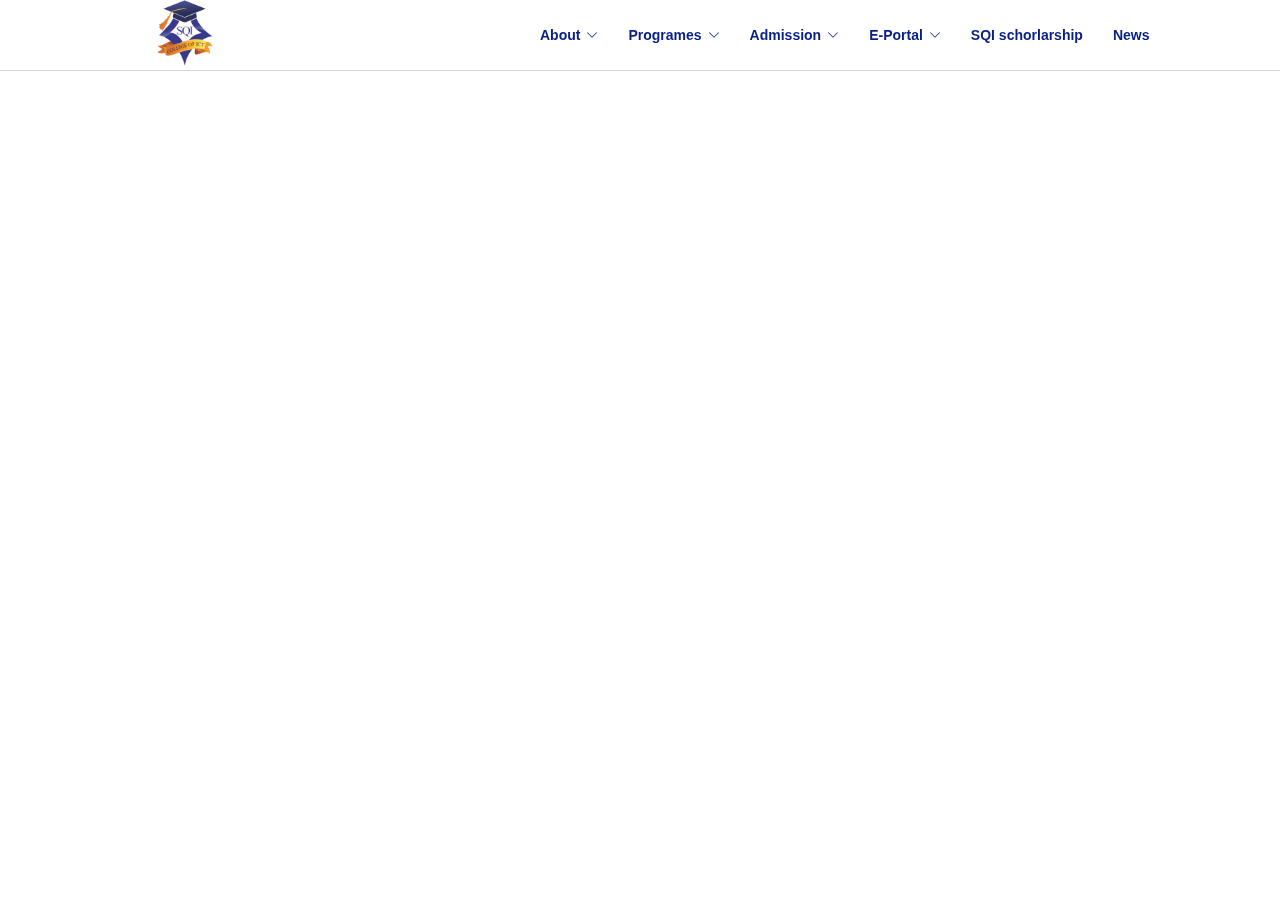
<file: sqi website/SQI/try/index.html>
<!DOCTYPE html>
<html lang="en">
<head>
    <meta charset="UTF-8">
    <meta name="viewport" content="width=device-width, initial-scale=1.0">
    <title>SQI</title>
    <link rel="stylesheet" href="./index.css">
</head>
<body>
    <header>
        <nav>
            <div class="heade">
                <div class="im">
                    <img class="gy" src="./image/co.jpg" alt="" style="margin-left: 70px;" width="70">
                </div>
                <div>
                    <ul class="dropper " >
                        <li class="parent">About 
                            <svg class="paren" xmlns="http://www.w3.org/2000/svg" width="12" height="12" fill="currentColor" class="bi bi-chevron-down" viewBox="0 0 16 16">
                                <path fill-rule="evenodd" d="M1.646 4.646a.5.5 0 0 1 .708 0L8 10.293l5.646-5.647a.5.5 0 0 1 .708.708l-6 6a.5.5 0 0 1-.708 0l-6-6a.5.5 0 0 1 0-.708"/>
                              </svg>
                            <ul class="drop-1">
                                <li>our story</li>
                                <li>our team</li>
                                <li>campus info</li>
                            </ul>
                        </li>
                        <li class="parent">Programes
                            <svg class="paren" xmlns="http://www.w3.org/2000/svg" width="12" height="12" fill="currentColor" class="bi bi-chevron-down" viewBox="0 0 16 16">
                                <path fill-rule="evenodd" d="M1.646 4.646a.5.5 0 0 1 .708 0L8 10.293l5.646-5.647a.5.5 0 0 1 .708.708l-6 6a.5.5 0 0 1-.708 0l-6-6a.5.5 0 0 1 0-.708"/>
                              </svg>
                            <ul class="drop">
                                <li>National innovation diploma</li>
                                <li>professional diploma program</li>
                                <li>executive professional certificate programme</li>
                            </ul>
                        </li>
                        <li class="parent"> Admission
                            <svg class="paren" xmlns="http://www.w3.org/2000/svg" width="12" height="12" fill="currentColor" class="bi bi-chevron-down" viewBox="0 0 16 16">
                                <path fill-rule="evenodd" d="M1.646 4.646a.5.5 0 0 1 .708 0L8 10.293l5.646-5.647a.5.5 0 0 1 .708.708l-6 6a.5.5 0 0 1-.708 0l-6-6a.5.5 0 0 1 0-.708"/>
                              </svg>
                            <ul class="drop">
                                <li>apply for a programme</li>
                                <li>mode of study</li>
                                <li>tuition</li>
                                <li>frequently asked questions</li>
                            </ul>
                        
                        </li>
                        <li class="parent">E-Portal
                            <svg class="paren" xmlns="http://www.w3.org/2000/svg" width="12" height="12" fill="currentColor" class="bi bi-chevron-down" viewBox="0 0 16 16">
                                <path fill-rule="evenodd" d="M1.646 4.646a.5.5 0 0 1 .708 0L8 10.293l5.646-5.647a.5.5 0 0 1 .708.708l-6 6a.5.5 0 0 1-.708 0l-6-6a.5.5 0 0 1 0-.708"/>
                              </svg>
                            <ul class="drop">
                                <li>student</li>
                                <li>staff</li>
                            </ul>
                        </li>
                        <li class="parent">SQI schorlarship</li>
                        <li class="parent">News</li>
                    </ul>
                </div>
            </div>
        </nav>
    </header>
</body>
</html>
</file>
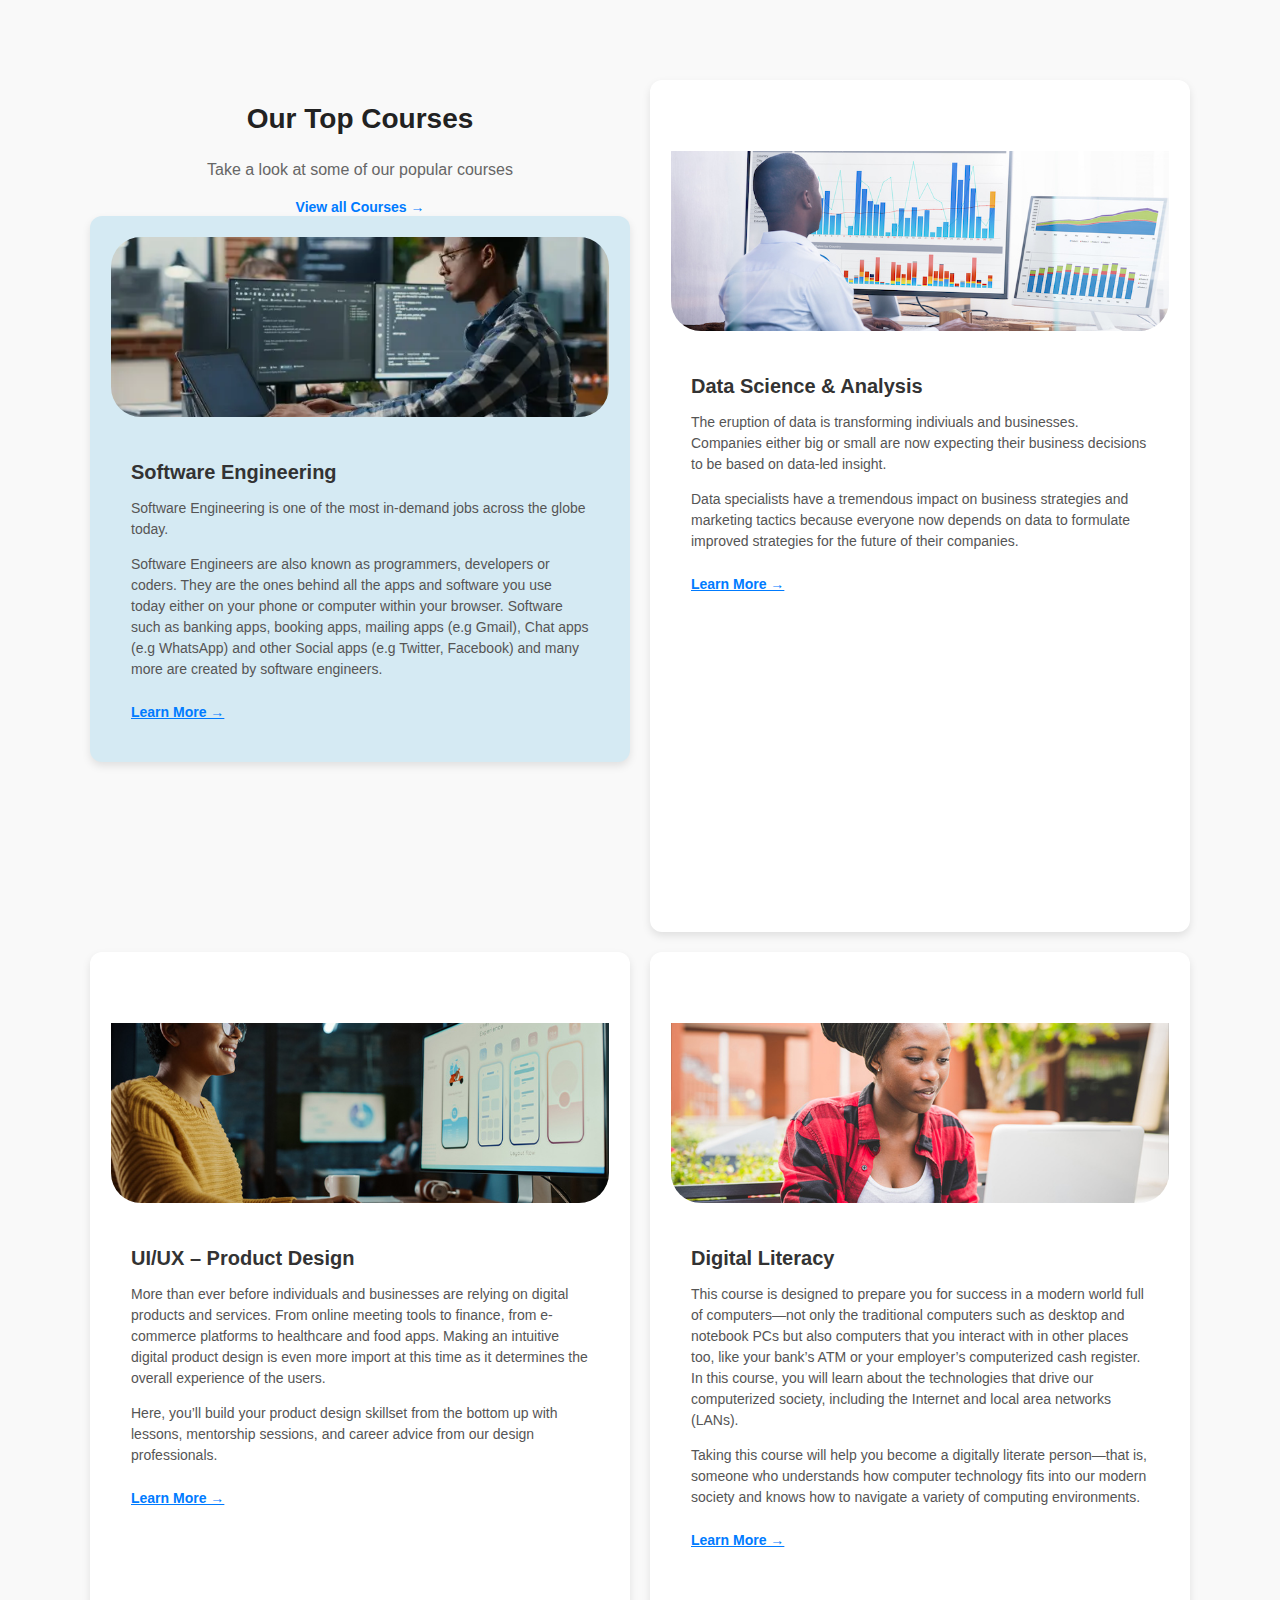
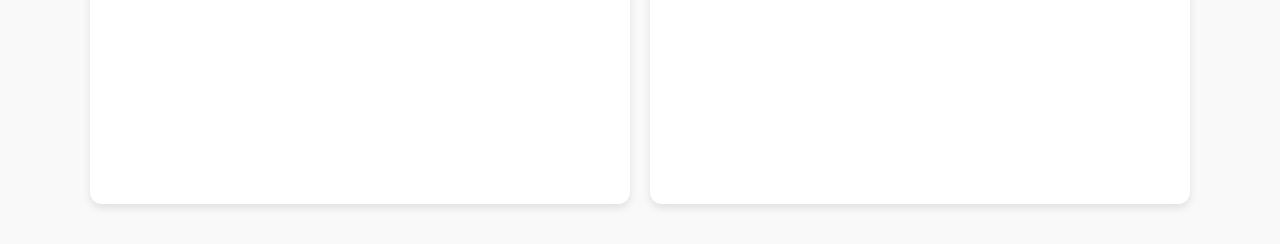
<file: sqi website/meg.html>
<!DOCTYPE html>
<html lang="en">
<head>
    <meta charset="UTF-8">
    <meta name="viewport" content="width=device-width, initial-scale=1.0">
    <title>Our Top Courses</title>
    <link rel="stylesheet" href="./m.css">
</head>
<body>

    <section class="courses-section">
      
        <div class="courses-container">
           

            <div class="course-wrapper">
               <div>
                <div class="luck">
                    <div class="side">
                        <h2>Our Top Courses</h2>
                        <p class="subtitle">Take a look at some of our popular courses</p>
                        <a href="#" class="view-all">View all Courses →</a>
                    </div>
                </div>
                <div class="course-card blue">
                    <img src="./software-engineering-630x330-1.webp" alt="Software Engineering" style="border-radius: 30px;">
                    <div class="course-content">
                        <h3>Software Engineering</h3>
                        <p>Software Engineering is one of the most in-demand jobs across the globe today.</p>
                        <p>Software Engineers are also known as programmers, developers or coders. They are the ones behind all the apps and software you use today either on your phone or computer within your browser. Software such as banking apps, booking apps, mailing apps (e.g Gmail), Chat apps (e.g WhatsApp) and other Social apps (e.g Twitter, Facebook) and many more are created by software engineers.</p>
                        <a href="#" class="learn-more">Learn More →</a>
                    </div>
                </div>
               </div>

                <div class="course-cards yellow">
                    <img src="./DATA-SQI.jpg" alt="Data Science & Analysis" style="border-radius: 30px;">
                    <div class="course-content">
                        <h3>Data Science & Analysis</h3>
                        <p>The eruption of data is transforming indiviuals and businesses. Companies either big or small are now expecting their business decisions to be based on data-led insight.</p>
                        <p>Data specialists have a tremendous impact on business strategies and marketing tactics because everyone now depends on data to formulate improved strategies for the future of their companies.</p>
                        <a href="#" class="learn-more">Learn More →</a>
                    </div>
                </div>

                <div class="course-cards green">
                    <img src="./product.jpg" alt="UI/UX – Product Design" style="border-radius: 30px;">
                    <div class="course-content">
                        <h3>UI/UX – Product Design</h3>
                        <p>More than ever before individuals and businesses are relying on digital products and services. From online meeting tools to finance, from e-commerce platforms to healthcare and food apps. Making an intuitive digital product design is even more import at this time as it determines the overall experience of the users.</p>
                        <p>Here, you’ll build your product design skillset from the bottom up with lessons, mentorship sessions, and career advice from our design professionals.</p>
                        <a href="#" class="learn-more">Learn More →</a>
                    </div>
                </div>

                <div class="course-cards purple">
                    <img src="./digital-literacy.jpg" alt="Digital Literacy" style="border-radius: 30px;">
                    <div class="course-content">
                        <h3>Digital Literacy</h3>
                        <p>This course is designed to prepare you for success in a modern world full of computers—not only the traditional computers such as desktop and notebook PCs but also computers that you interact with in other places too, like your bank’s ATM or your employer’s computerized cash register. In this course, you will learn about the technologies that drive our computerized society, including the Internet and local area networks (LANs).</p>
                        <p>Taking this course will help you become a digitally literate person—that is, someone who understands how computer technology fits into our modern society and knows how to navigate a variety of computing environments.</p>
                        <a href="#" class="learn-more">Learn More →</a>
                    </div>
                </div>
            </div>
        </div>
    </section>

</body>
</html>
</file>
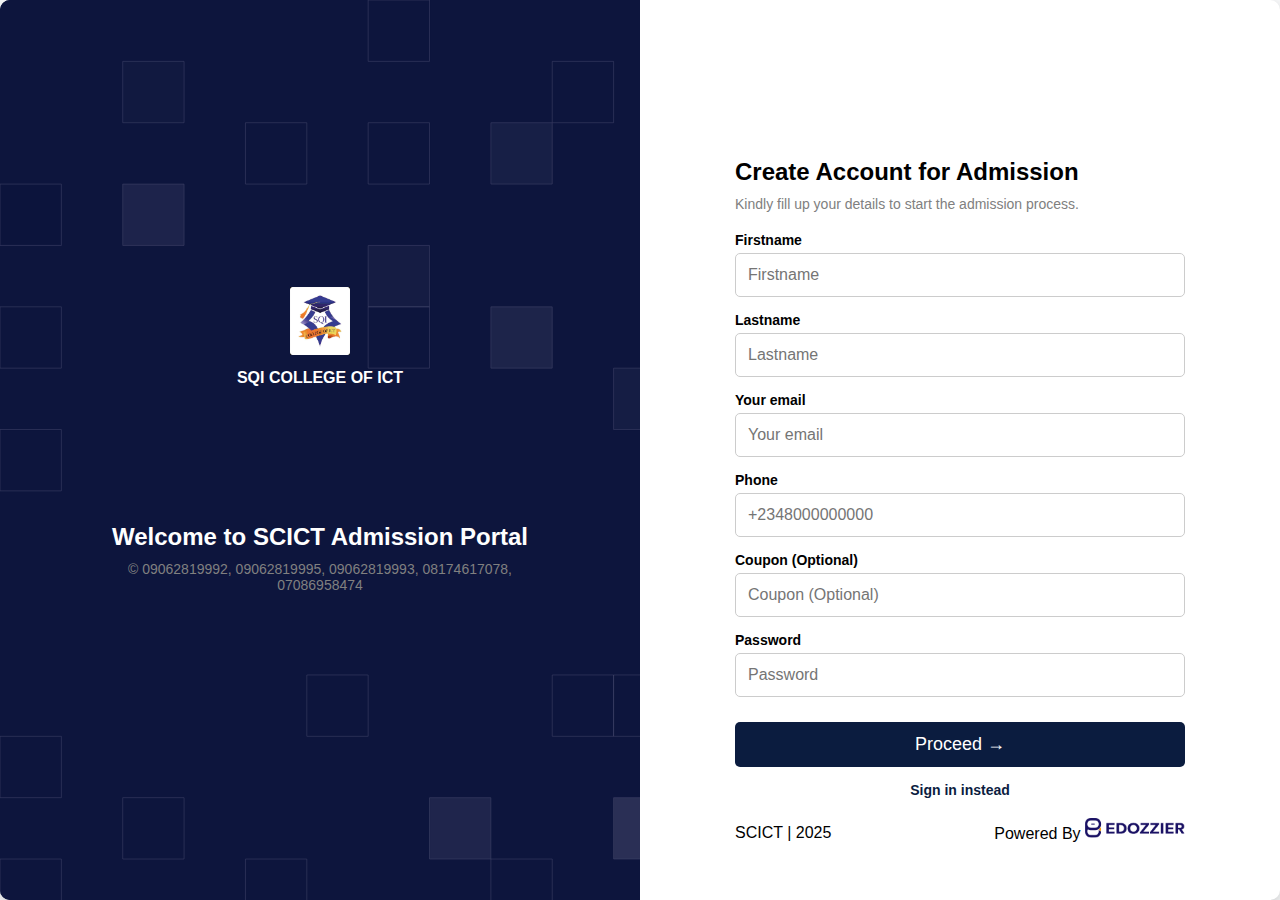
<file: sqi website/Secondpage.html>
<!DOCTYPE html>
<html lang="en">
<head>
    <meta charset="UTF-8">
    <meta name="viewport" content="width=device-width, initial-scale=1.0">
    <title>Admission Portal</title>
    <link rel="stylesheet" href="second.css">
</head>
<body>
    <div class="container">
        <!-- Left Section -->
        <div class="left-section">
            <div class="content">
                <a href="../SQI/index landing page.html"><img src="./New folder/SCICT-staff-18-sqi-new-logo.jpeg" alt="College Logo" class="logo"></a>
                <h4>SQI COLLEGE OF ICT</h4>
                <br><br>
                <h1>Welcome to SCICT Admission Portal</h1>
                <p>© 09062819992, 09062819995, 09062819993, 08174617078, 07086958474</p>
            </div>
        </div>

        <!-- Right Section -->
        <div class="right-section">
            <div class="form-container">
                <h1>Create Account for Admission</h1>
                <p>Kindly fill up your details to start the admission process.</p>
                <form>
                    <label>Firstname</label>
                    <input  type="text" placeholder="Firstname" required class="input">

                    <label>Lastname</label>
                    <input type="text" placeholder="Lastname" required class="input ">

                    <label>Your email</label>
                    <input type="email" placeholder="Your email" required class="input">

                    <label>Phone</label>
                    <input type="tel" placeholder="+2348000000000" required class="input">

                    <label>Coupon (Optional)</label>
                    <input type="text" placeholder="Coupon (Optional)" class="input"> 

                    <label>Password</label>
                    <input type="password" placeholder="Password" required class="input">

                    <button type="submit">Proceed →</button>
                    <p><a href="#">Sign in instead</a></p>
                   <div class="flex">
                    <div>SCICT | 2025</div>
                    <div>Powered By <img src="./New folder/edozzier-log.png" alt="" class="width"></div>
                   </div>
                </form>
            </div>
        </div>
    </div>
 <br><br><br><br>
</body>
</html>
</file>
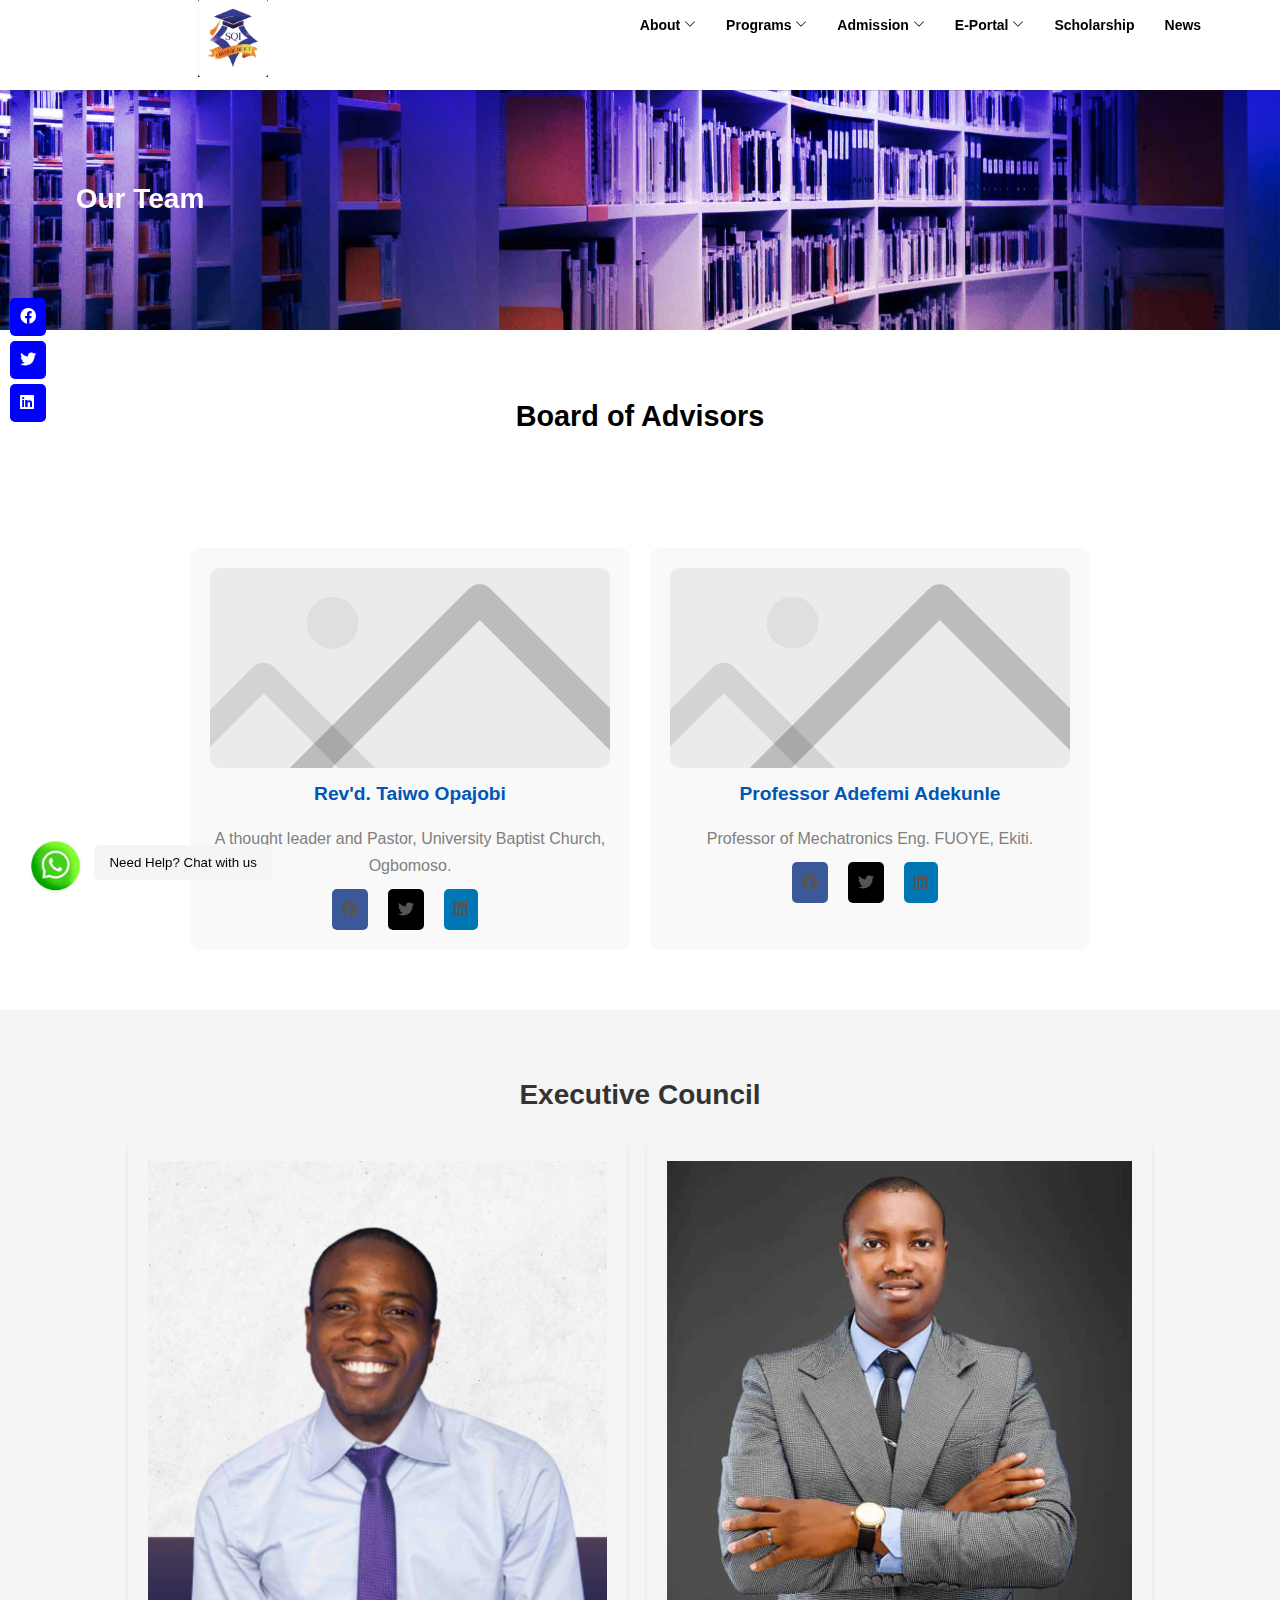
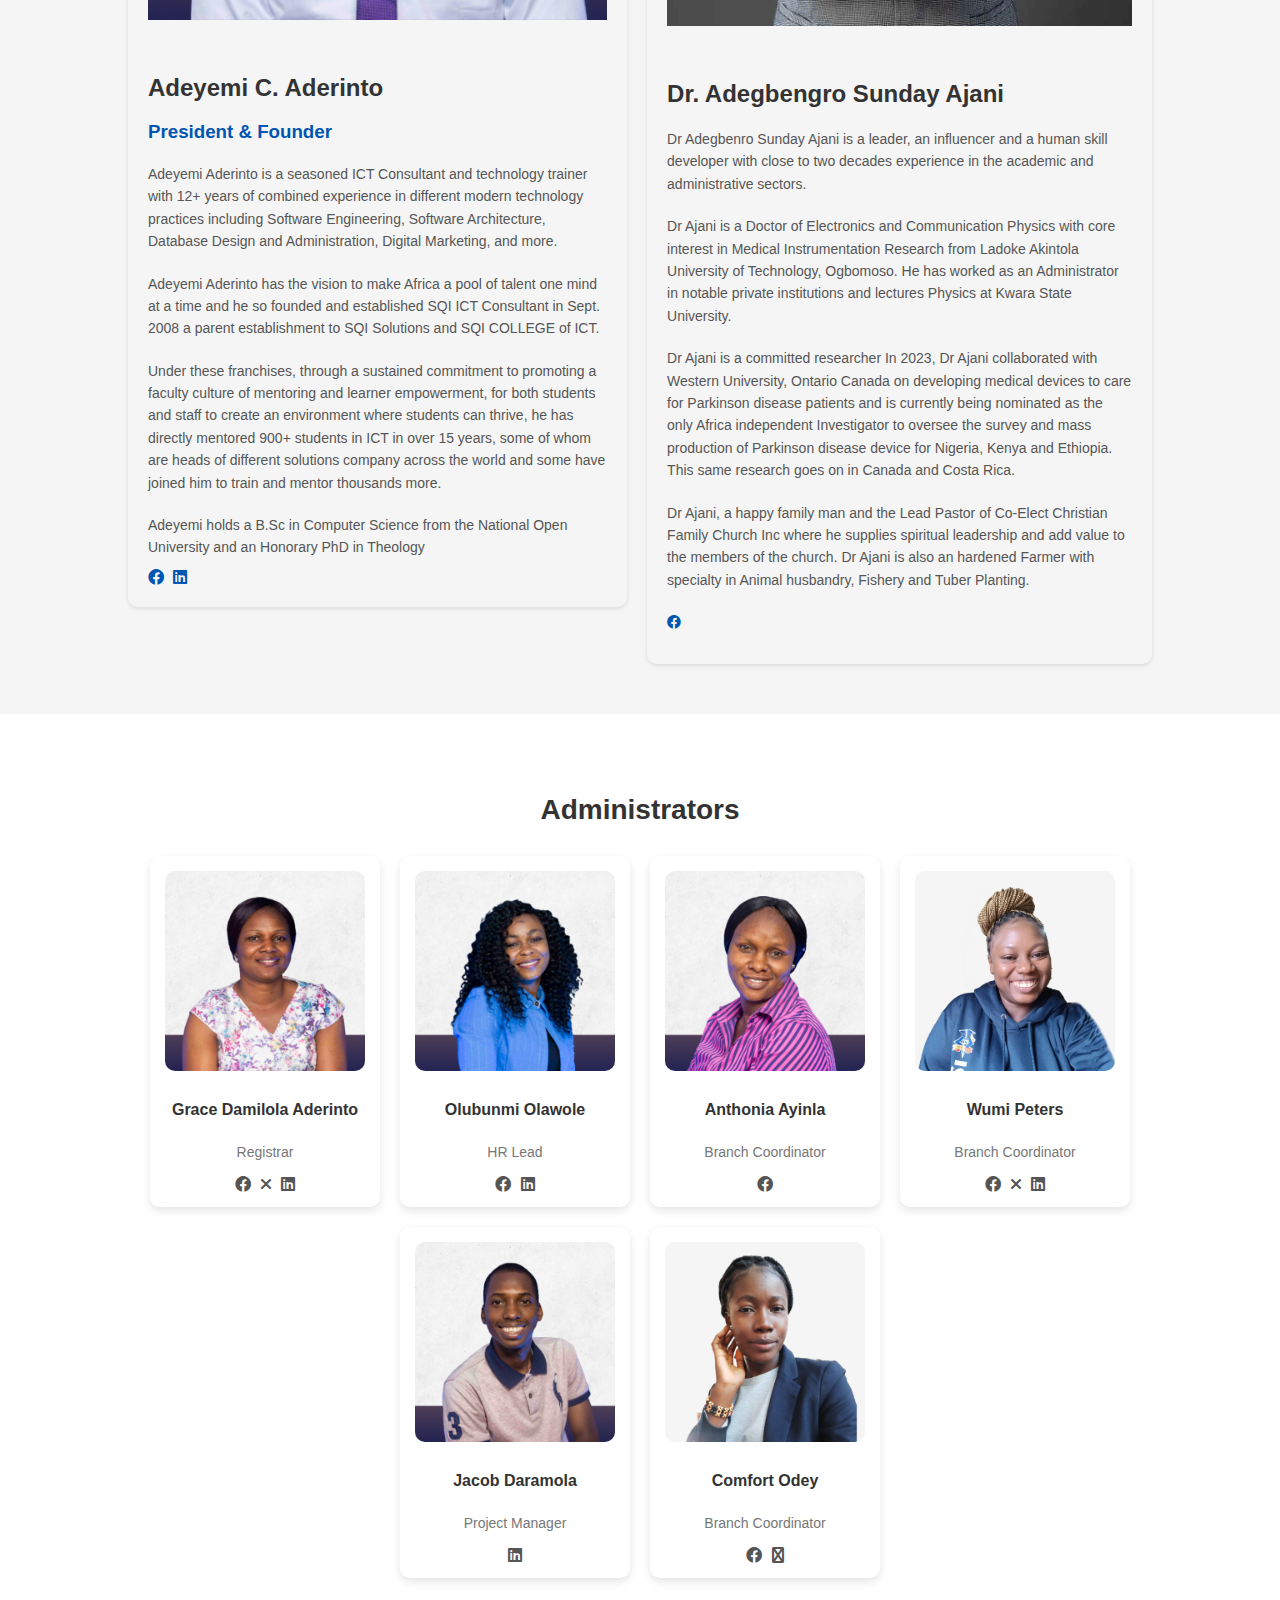
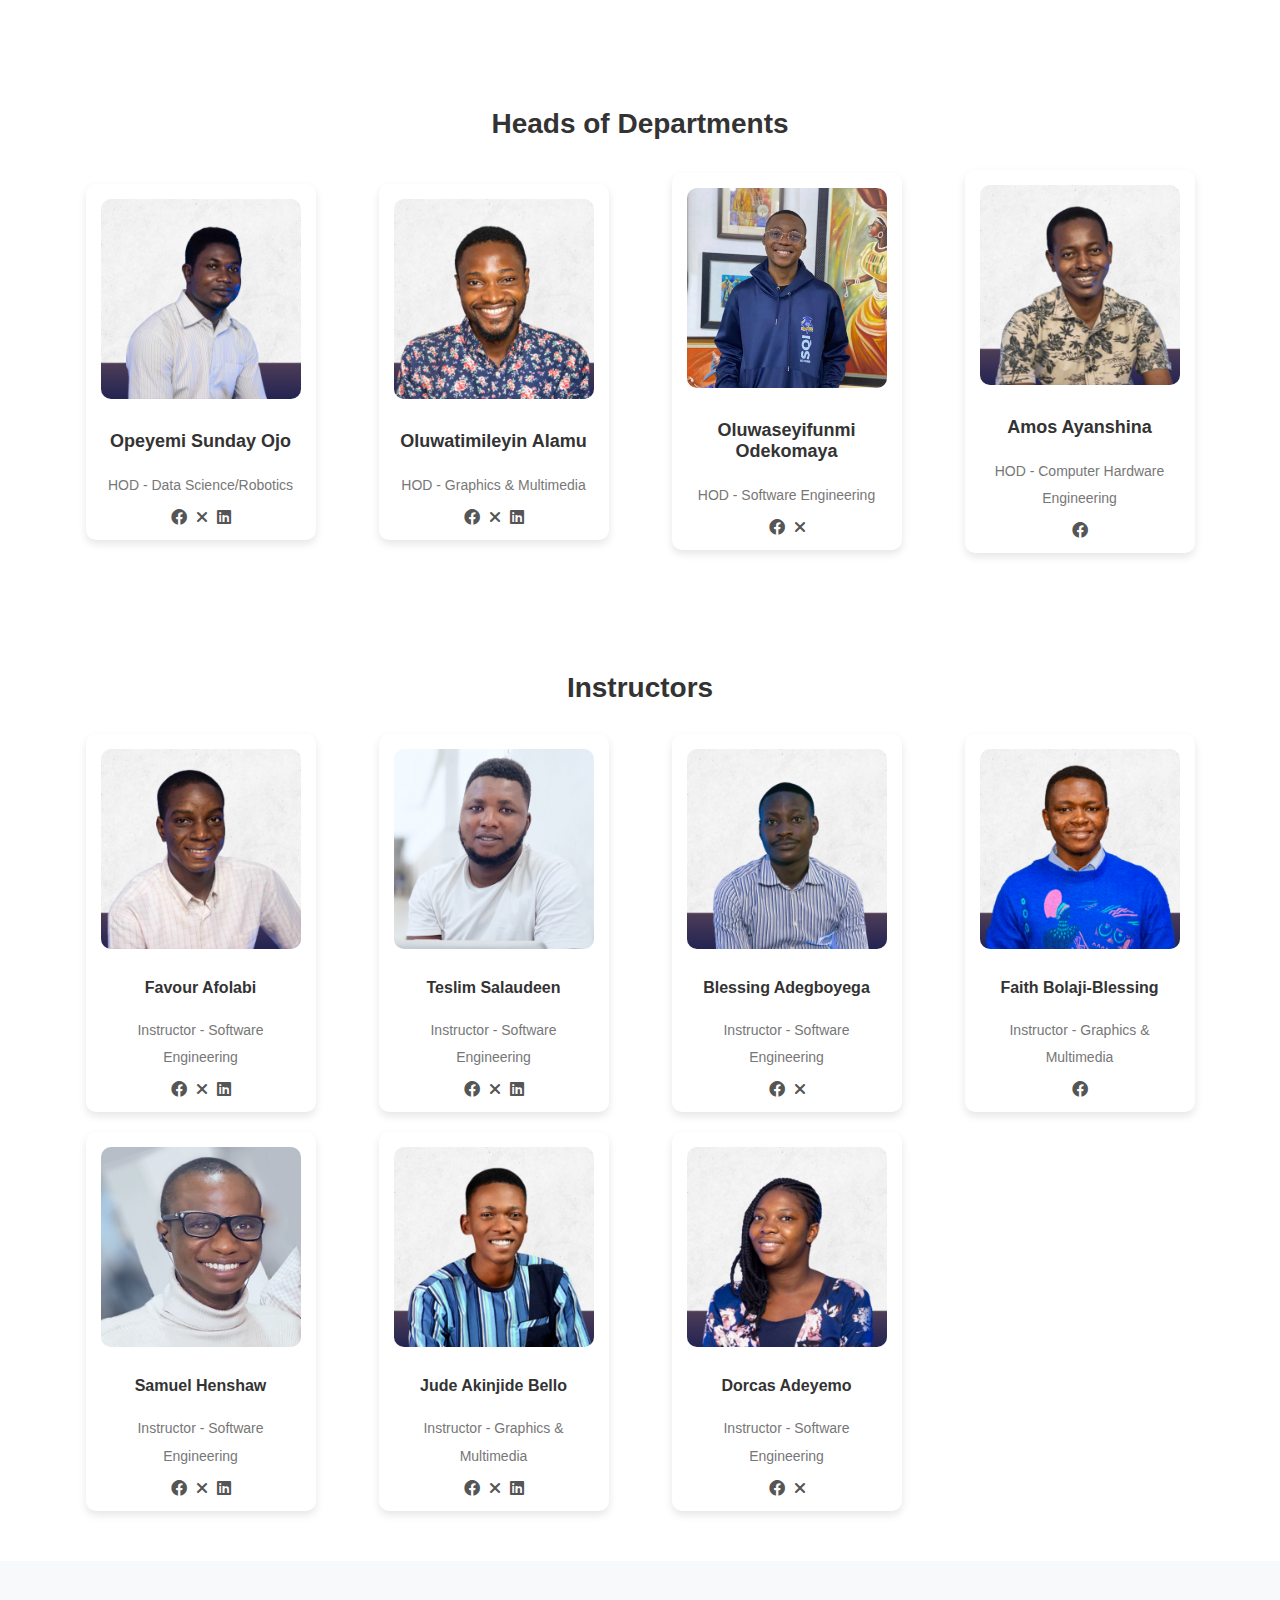
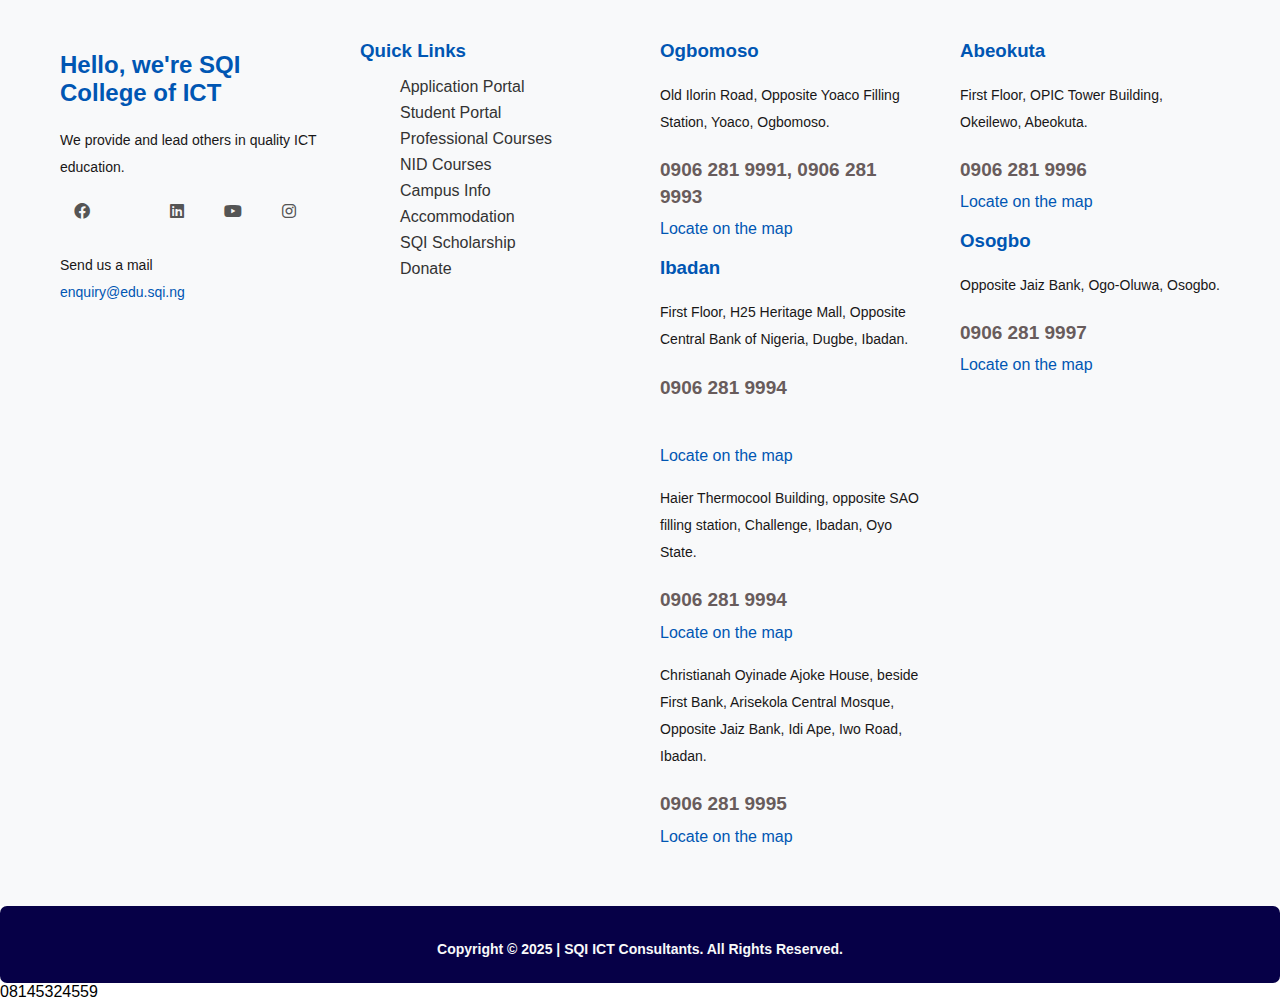
<file: sqi website/third.html>
<!DOCTYPE html>
<html lang="en">
<head>
    <meta charset="UTF-8">
    <meta name="viewport" content="width=device-width, initial-scale=1.0">
    <title>Our Team</title>
    <link rel="stylesheet" href="./third.css">
    <link rel="stylesheet" href="https://cdnjs.cloudflare.com/ajax/libs/font-awesome/6.0.0/css/all.min.css">

     
</head>
<body>
   
    <header>
        <nav>
            <div class="heade">
                <div class="im">
                    <a href="../SQI/index landing page.html"><img src="./New folder/SCICT-staff-18-sqi-new-logo.jpeg" alt="Logo"></a>
                </div>
                <button class="menu-toggle">☰</button>

               <div class="center">
                <ul class="dropper-1">
                    <li class="parent-1">About 
                        <svg class="gs-1" xmlns="http://www.w3.org/2000/svg" width="12" height="12" fill="currentColor" class="bi bi-chevron-down" viewBox="0 0 16 16">
                            <path fill-rule="evenodd" d="M1.646 4.646a.5.5 0 0 1 .708 0L8 10.293l5.646-5.647a.5.5 0 0 1 .708.708l-6 6a.5.5 0 0 1-.708 0l-6-6a.5.5 0 0 1 0-.708"/>
                          </svg>
                        <ul class="drop-1">
                            <li class="lo-1">Our Story</li>
                            <li class="lo-2">Our Team</li>
                            <li class="lo-3">Campus Info</li>
                        </ul>
                    </li>
                    <li class="parent-2">Programs 
                        <svg class="gs-2" xmlns="http://www.w3.org/2000/svg" width="12" height="12" fill="currentColor" class="bi bi-chevron-down" viewBox="0 0 16 16">
                            <path fill-rule="evenodd" d="M1.646 4.646a.5.5 0 0 1 .708 0L8 10.293l5.646-5.647a.5.5 0 0 1 .708.708l-6 6a.5.5 0 0 1-.708 0l-6-6a.5.5 0 0 1 0-.708"/>
                          </svg>
                        <ul class="drop-2">
                            <li class="lo-4">National Innovation Diploma</li>
                            <br>
                            <li class="lo-5">Professional Diploma Program</li>
                            <br>
                            <li class="lo-6">Executive Programme</li>
                        </ul>
                    </li>
                    <li class="parent-3">Admission 
                        <svg class="gs-3" xmlns="http://www.w3.org/2000/svg" width="12" height="12" fill="currentColor" class="bi bi-chevron-down" viewBox="0 0 16 16">
                            <path fill-rule="evenodd" d="M1.646 4.646a.5.5 0 0 1 .708 0L8 10.293l5.646-5.647a.5.5 0 0 1 .708.708l-6 6a.5.5 0 0 1-.708 0l-6-6a.5.5 0 0 1 0-.708"/>
                          </svg>
                        <ul class="drop-3">
                            <li class="lo-7">Apply for a <br><br> Programme</li><br><br>
                            <li class="lo-8">Mode of Study</li>
                            <li class="lo-9">Tuition</li>
                            <li class="lo-9">FAQ</li>
                        </ul>
                    </li>
                    <li class="parent-4">E-Portal 
                        <svg class="gs-4" xmlns="http://www.w3.org/2000/svg" width="12" height="12" fill="currentColor" class="bi bi-chevron-down" viewBox="0 0 16 16">
                            <path fill-rule="evenodd" d="M1.646 4.646a.5.5 0 0 1 .708 0L8 10.293l5.646-5.647a.5.5 0 0 1 .708.708l-6 6a.5.5 0 0 1-.708 0l-6-6a.5.5 0 0 1 0-.708"/>
                          </svg>
                        <ul class="drop-4">
                            <li class="lo-10">Student</li>
                            <li class="lo-11">Staff</li>
                        </ul>
                    </li>
                    <li class="parent-1">Scholarship</li>
                    <li class="parent-1">News</li>
                </ul>
               </div>
            </div>
        </nav>
    </header>

    <section class="hero">
        <div class="overlay"></div>
        <h1>Our Team</h1>
    </section>
    
    <section class="content">
        <h2>Board of Advisors</h2>
    </section>
    
    <div class="social-links">
        <a href="#"><i class="fab fa-facebook"></i></a>
        <a href="#"><i class="fab fa-twitter"></i></a>
        <a href="#"><i class="fab fa-linkedin"></i></a>
    </div>
    
    <div class="chat">
        <img src="./New folder/download.jpg" alt="" style="border-radius: 500px; width: 70px; margin-bottom: -2rem;">
        <button> Need Help? Chat with us</button>
    </div>

     
    <section class="content">
        
        <div class="team-container">
            <div class="team-member">
                <img src="./New folder/download.svg" alt="Rev'd. Taiwo Opajobi">
                <h3>Rev'd. Taiwo Opajobi</h3>
                <p>A thought leader and Pastor, University Baptist Church, Ogbomoso.</p>
                <div class="social-icons">
                    <a href="#" class="facebook"><i class="fab fa-facebook"></i></a>
                    <a href="#" class="twitter"><i class="fab fa-twitter"></i></a>
                    <a href="#" class="linkedin"><i class="fab fa-linkedin"></i></a>
                </div>
            </div>
            <div class="team-member">
                <img src="./New folder/download.svg" alt="Professor Adefemi Adekunle">
                <h3>Professor Adefemi Adekunle</h3>
                <p>Professor of Mechatronics Eng. FUOYE, Ekiti.</p>
                <div class="social-icons">
                    <a href="#" class="facebook"><i class="fab fa-facebook"></i></a>
                    <a href="#" class="twitter"><i class="fab fa-twitter"></i></a>
                    <a href="#" class="linkedin"><i class="fab fa-linkedin"></i></a>
                </div>
            </div>
        </div>
    </section>

    
    <section class="third-section">
        <h1>Executive Council</h1>
        <div class="content-container">
           
            <div class="profile">
                <img src="./New folder/ACA.jpg" alt="Top Image" class="section-image">
                <h2>Adeyemi C. Aderinto</h2>
                <h3>President & Founder</h3>
                <p>Adeyemi Aderinto is a seasoned ICT Consultant and technology trainer with 12+ years of combined experience in different modern technology practices including Software Engineering, Software Architecture, Database Design and Administration, Digital Marketing, and more.</p>
                <p>Adeyemi Aderinto has the vision to make Africa a pool of talent one mind at a time and he so founded and established SQI ICT Consultant in Sept. 2008 a parent establishment to SQI Solutions and SQI COLLEGE of ICT.</p>
                <p>Under these franchises, through a sustained commitment to promoting a faculty culture of mentoring and learner empowerment, for both students and staff to create an environment where students can thrive, he has directly mentored 900+ students in ICT in over 15 years, some of whom are heads of different solutions company across the world and some have joined him to train and mentor thousands more.</p>
                <p>Adeyemi holds a B.Sc in Computer Science from the National Open University and an Honorary PhD in Theology

                </p>
                <div class="social-icon">
                    <a href="#" class="facebook"><i class="fab fa-facebook"></i></a>
                    <a href="#" class="twitter"><i class="fab fa-x-twitter"></i></a>
                    <a href="#" class="linkedin"><i class="fab fa-linkedin"></i></a>
                </div>
            </div>
            <div class="profile">
                <img src="./New folder/Adegbenro-Ajani01.jpg" alt="Top Image" class="section-image">
                <h2>Dr. Adegbengro Sunday Ajani</h2>
                <p>Dr Adegbenro Sunday Ajani is a leader, an influencer and a human skill developer with close to two decades experience in the academic and administrative sectors.</p>
                <p>Dr Ajani is a Doctor of Electronics and Communication Physics with core interest in Medical Instrumentation Research from Ladoke Akintola University of Technology, Ogbomoso. He has worked as an Administrator in notable private institutions and lectures Physics at Kwara State University.</p>
                <p>Dr Ajani is a committed researcher
                    In 2023, Dr Ajani collaborated with Western University, Ontario Canada on developing medical devices to care for Parkinson disease patients and is currently being nominated as the only Africa independent Investigator to oversee the survey and mass production of Parkinson disease device for Nigeria, Kenya and Ethiopia. This same research goes on in Canada and Costa Rica.</p>
                    <p>Dr Ajani, a happy family man and the Lead Pastor of Co-Elect Christian Family Church Inc where he supplies spiritual leadership and add value to the members of the church. Dr Ajani is also an hardened Farmer with specialty in Animal husbandry, Fishery and Tuber Planting.</p>
                    <p class="social-icon">
                        <a href="#" class="facebook"><i class="fab fa-facebook"></i></a>
                    </p>
            </div>
        </div>
    </section>

    <section class="admin-section">
        <h2>Administrators</h2>
        <div class="admin-container">
            
            <div class="admin-card">
                <img src="./New folder/GDA.jpg" alt="Grace Damilola Aderinto">
                <h3>Grace Damilola Aderinto</h3>
                <p>Registrar</p>
                <div class="social-icons">
                    <i class="fab fa-facebook"></i>
                    <i class="fas fa-times"></i>
                    <i class="fab fa-linkedin"></i>
                </div>
            </div>

            <div class="admin-card">
                <img src="./New folder/OO.jpg" alt="Olubunmi Olawole">
                <h3>Olubunmi Olawole</h3>
                <p>HR Lead</p>
                <div class="social-icons">
                    <i class="fab fa-facebook"></i>
                    <i class="fab fa-linkedin"></i>
                </div>
            </div>

            <div class="admin-card">
                <img src="./New folder/GA.jpg" alt="Anthonia Ayinla">
                <h3>Anthonia Ayinla</h3>
                <p>Branch Coordinator</p>
                <div class="social-icons">
                    <i class="fab fa-facebook"></i>
                </div>
            </div>

            <div class="admin-card">
                <img src="./New folder/WFP1.jpg" alt="Wumi Peters">
                <h3>Wumi Peters</h3>
                <p>Branch Coordinator</p>
                <div class="social-icons">
                    <i class="fab fa-facebook"></i>
                    <i class="fas fa-times"></i>
                    <i class="fab fa-linkedin"></i>
                </div>
            </div>

            <div class="admin-card">
                <img src="./New folder/JAD.jpg" alt="Jacob Daramola">
                <h3>Jacob Daramola</h3>
                <p>Project Manager</p>
                <div class="social-icons">
                    <i class="fab fa-linkedin"></i>
                </div>
            </div>

            <div class="admin-card">
                <img src="./New folder/Commy.jpg" alt="comfort odey">
                <h3>Comfort Odey</h3>
                <p>Branch Coordinator</p>
                <div class="social-icons">
                    <i class="fab fa-facebook"></i>
                    <i class="fab fa-times "></i>
                </div>
            </div>
        </div>
    </section>

    <section class="hod-section">
        <h2>Heads of Departments</h2>
        <div class="hod-container">
            
            <div class="hod-card">
                <img src="./New folder/YSO.jpg" alt="Opeyemi Sunday Ojo">
                <h3>Opeyemi Sunday Ojo</h3>
                <p>HOD - Data Science/Robotics</p>
                <div class="social-icons">
                    <i class="fab fa-facebook"></i>
                    <i class="fas fa-times"></i>
                    <i class="fab fa-linkedin"></i>
                </div>
            </div>

            <div class="hod-card">
                <img src="./New folder/TA.jpg" alt="Oluwatimileyin Alamu">
                <h3>Oluwatimileyin Alamu</h3>
                <p>HOD - Graphics & Multimedia</p>
                <div class="social-icons">
                    <i class="fab fa-facebook"></i>
                    <i class="fas fa-times"></i>
                    <i class="fab fa-linkedin"></i>
                </div>
            </div>

            <div class="hod-card">
                <img src="./New folder/oluwaseyi.jpg" alt="Oluwaseyifunmi Odekomaya">
                <h3>Oluwaseyifunmi Odekomaya</h3>
                <p>HOD - Software Engineering</p>
                <div class="social-icons">
                    <i class="fab fa-facebook"></i>
                    <i class="fas fa-times"></i>
                </div>
            </div>

            <div class="hod-card">
                <img src="./New folder/AA.jpg" alt="Amos Ayanshina">
                <h3>Amos Ayanshina</h3>
                <p>HOD - Computer Hardware Engineering</p>
                <div class="social-icons">
                    <i class="fab fa-facebook"></i>
                </div>
            </div>

        </div>
    </section>


    <section class="instructors-section">
        <h1>Instructors</h1>
        <div class="instructors-container">
            
            <div class="instructor-card">
                <img src="./New folder/FOA.jpg" alt="Instructor 1">
                <h3>Favour Afolabi</h3>
                <p>Instructor - Software Engineering</p>
                <div class="social-icons">
                    <i class="fab fa-facebook"></i>
                    <i class="fas fa-times"></i>
                    <i class="fab fa-linkedin"></i>
                </div>
            </div>

            <div class="instructor-card">
                <img src="./New folder/TS.jpg" alt="Instructor 2">
                <h3>Teslim Salaudeen
                </h3>
                <p>Instructor - Software Engineering</p>
                <div class="social-icons">
                    <i class="fab fa-facebook"></i>
                    <i class="fas fa-times"></i>
                    <i class="fab fa-linkedin"></i>
                </div>
            </div>

            <div class="instructor-card">
                <img src="./New folder/BOA.jpg"alt="Instructor 3">
                <h3>Blessing Adegboyega</h3>
                <p>Instructor - Software Engineering</p>
                <div class="social-icons">
                    <i class="fab fa-facebook"></i>
                    <i class="fas fa-times"></i>
                </div>
            </div>

            <div class="instructor-card">
                <img src="./New folder/FOBB.jpg" alt="Instructor 4">
                <h3>Faith Bolaji-Blessing</h3>
                <p>Instructor - Graphics & Multimedia</p>
                <div class="social-icons">
                    <i class="fab fa-facebook"></i>
                </div>
            </div>
            <div class="instructor-card">
                <img src="./New folder/SH.jpg" alt="Instructor 1">
                <h3>Samuel Henshaw</h3>
                <p>Instructor - Software Engineering</p>
                <div class="social-icons">
                    <i class="fab fa-facebook"></i>
                    <i class="fas fa-times"></i>
                    <i class="fab fa-linkedin"></i>
                </div>
            </div>

            <div class="instructor-card">
                <img src="./New folder/JJB.jpg" alt="Instructor 2">
                <h3>Jude Akinjide Bello</h3>
                <p>Instructor - Graphics & Multimedia</p>
                <div class="social-icons">
                    <i class="fab fa-facebook"></i>
                    <i class="fas fa-times"></i>
                    <i class="fab fa-linkedin"></i>
                </div>
            </div>

            <div class="instructor-card">
                <img src="./New folder/OTA.jpg" alt="Instructor 3">
                <h3>Dorcas Adeyemo</h3>
                <p>Instructor - Software Engineering</p>
                <div class="social-icons">
                    <i class="fab fa-facebook"></i>
                    <i class="fas fa-times"></i>
                </div>
            </div>
        </div>
        
    </section>

    <footer>
        <div class="footer-container">
            <div class="footer-section about">
                <h2>Hello, we're SQI College of ICT</h2>
                <p>We provide and lead others in quality ICT education.</p>
                <div class="social-icons">
                    <a href="#"><i class="fab fa-facebook"></i></a>
                    <a href="#"><i class="fab fa-  twitter"></i></a>
                    <a href="#"><i class="fab fa-linkedin"></i></a>
                    <a href="#"><i class="fab fa-youtube"></i></a>
                    <a href="#"><i class="fab fa-instagram"></i></a>
                </div>
                <p>Send us a mail <br> <a href="mailto:enquiry@edu.sqi.ng">enquiry@edu.sqi.ng</a></p>
            </div>
    
            <div class="footer-section links">
                <h3>Quick Links</h3>
                <ul>
                    <li><a href="#">Application Portal</a></li>
                    <li><a href="#">Student Portal</a></li>
                    <li><a href="#">Professional Courses</a></li>
                    <li><a href="#">NID Courses</a></li>
                    <li><a href="#">Campus Info</a></li>
                    <li><a href="#">Accommodation</a></li>
                    <li><a href="#">SQI Scholarship</a></li>
                    <li><a href="#">Donate</a></li>
                </ul>
            </div>
    
            <div class="footer-section locations">
                <h3>Ogbomoso</h3>
                <p>Old Ilorin Road, Opposite Yoaco Filling Station, Yoaco, Ogbomoso.</p>
                <p><strong>0906 281 9991, 0906 281 9993</strong></p>
                <a href="#">Locate on the map</a>
    
                <h3>Ibadan</h3>
                <p>First Floor, H25 Heritage Mall,
                    Opposite Central Bank of Nigeria,
                    Dugbe, Ibadan.</p>
                    <p><strong>0906 281 9994</strong></p>
                    <br><br>
                <a href="#">Locate on the map</a>
                <p>Haier Thermocool Building, opposite SAO filling station, Challenge, Ibadan, Oyo State.</p>
                <p><strong>0906 281 9994</strong></p>
                <a href="#">Locate on the map</a>
    
                <p>Christianah Oyinade Ajoke House, beside First Bank, Arisekola Central Mosque, Opposite Jaiz Bank, Idi Ape, Iwo Road, Ibadan.</p>
                <p><strong>0906 281 9995</strong></p>
                <a href="#">Locate on the map</a>
            </div>
    
            <div class="footer-section locations">
                <h3>Abeokuta</h3>
                <p>First Floor, OPIC Tower Building, Okeilewo, Abeokuta.</p>
                <p><strong>0906 281 9996</strong></p>
                <a href="#">Locate on the map</a>
    
                <h3>Osogbo</h3>
                <p>Opposite Jaiz Bank, Ogo-Oluwa, Osogbo.</p>
                <p><strong>0906 281 9997</strong></p>
                <a href="#">Locate on the map</a>
            </div>
        </div>

    </footer>
    <div class="footer-copyright">
        <p>Copyright © 2025 | SQI ICT Consultants. All Rights Reserved.</p>
    </div>
    
</body>
</html>
08145324559
</file>
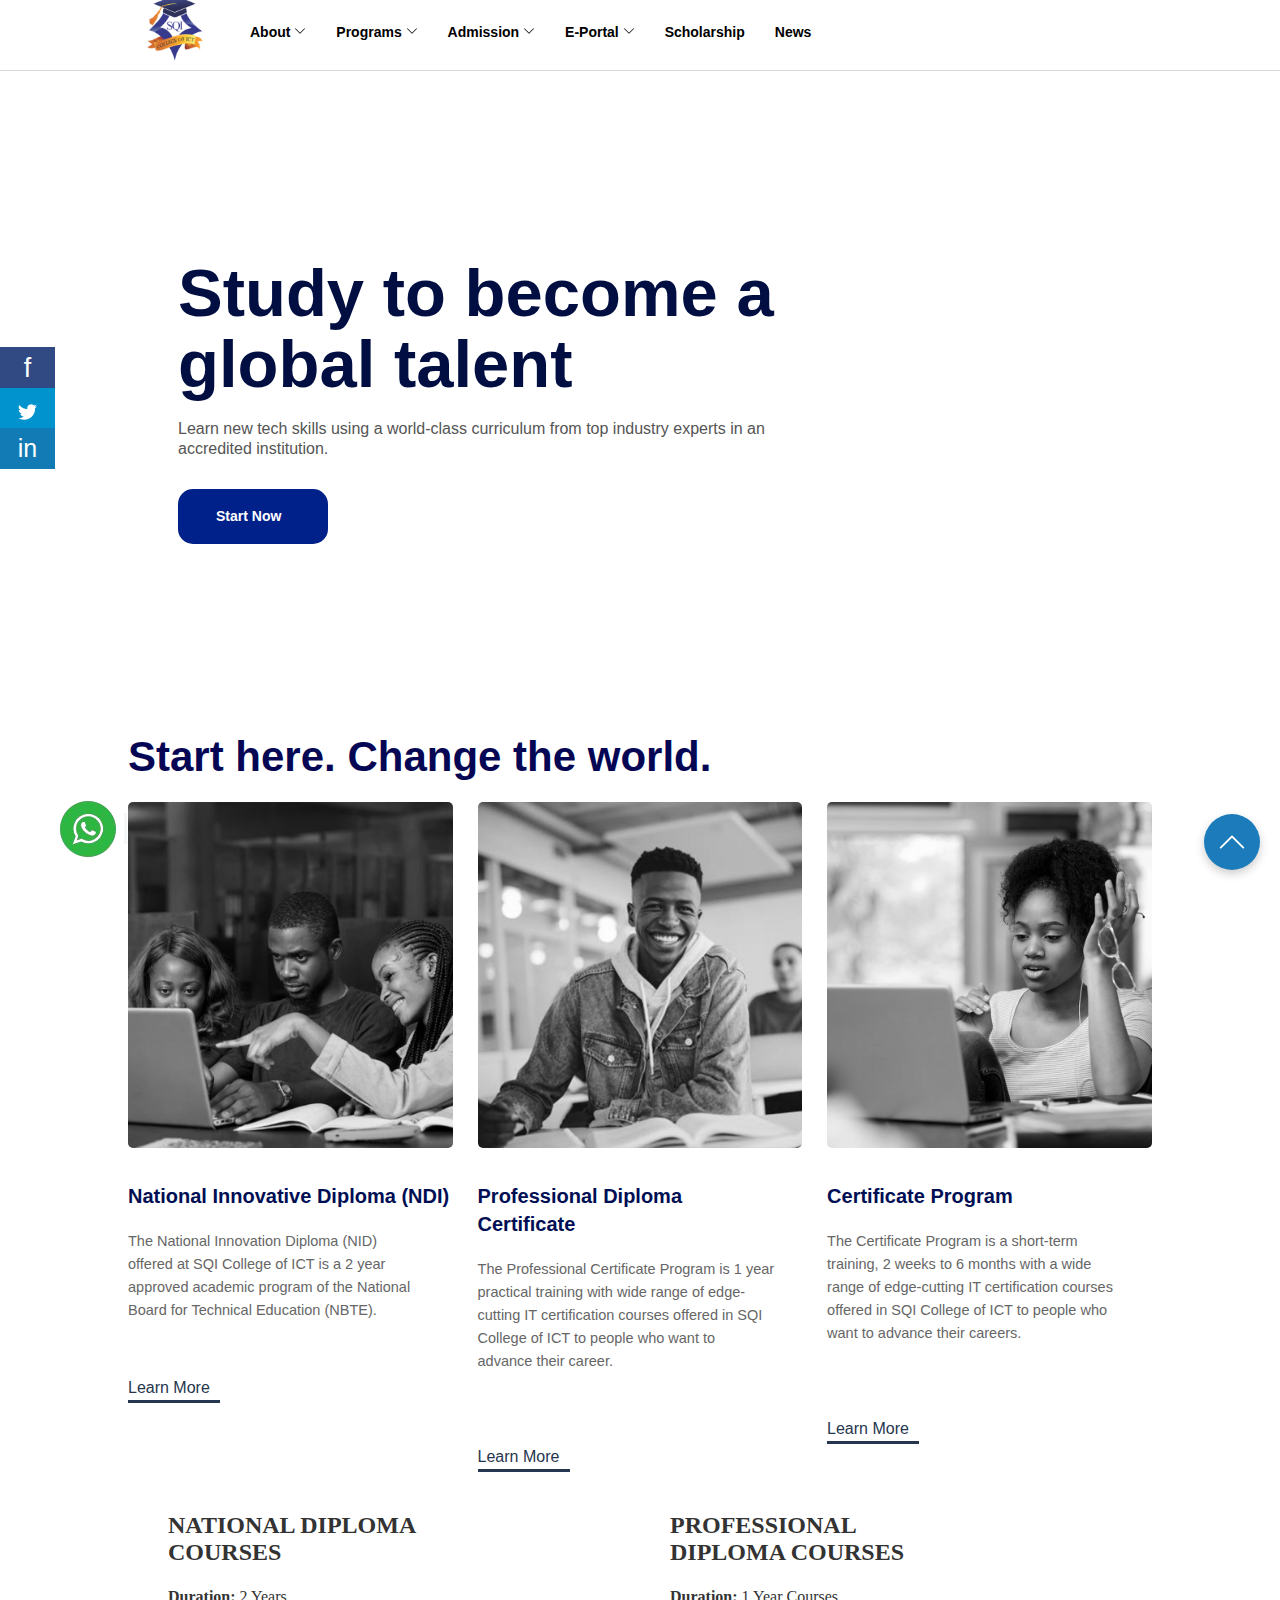
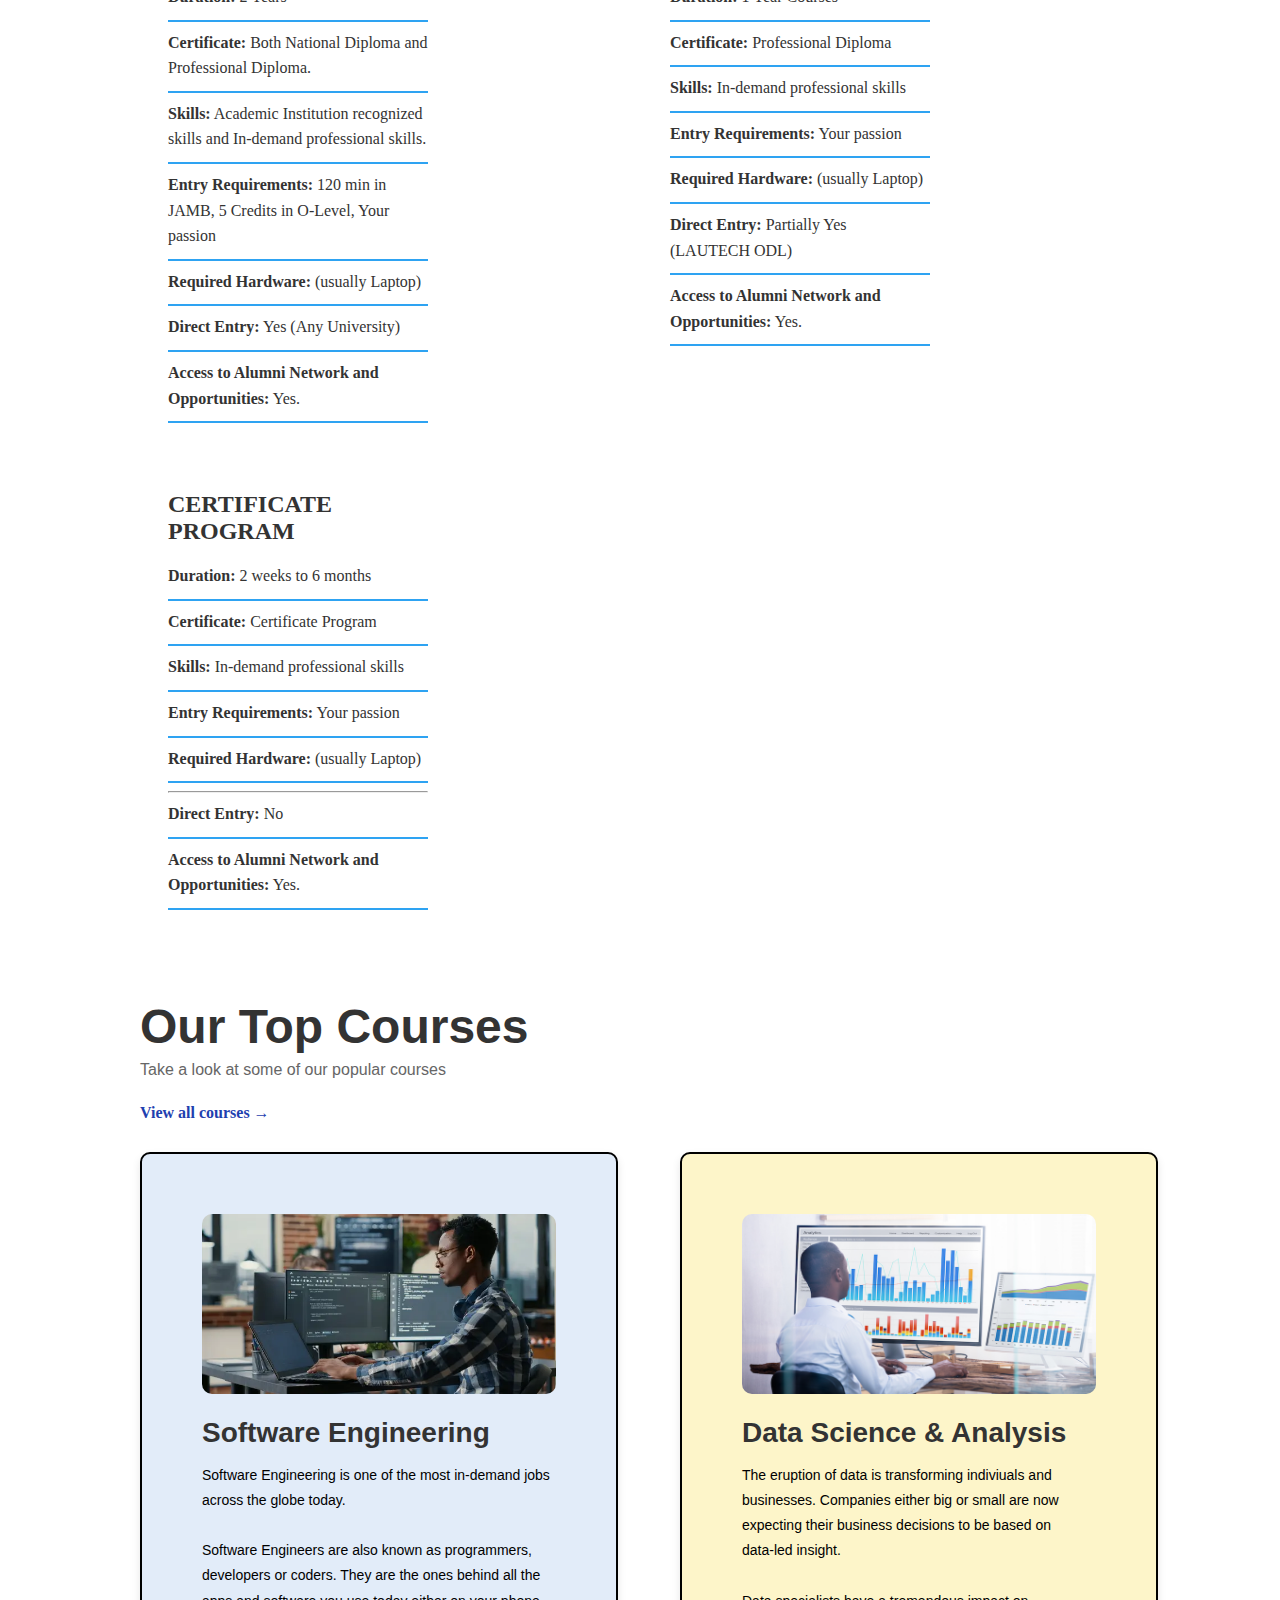
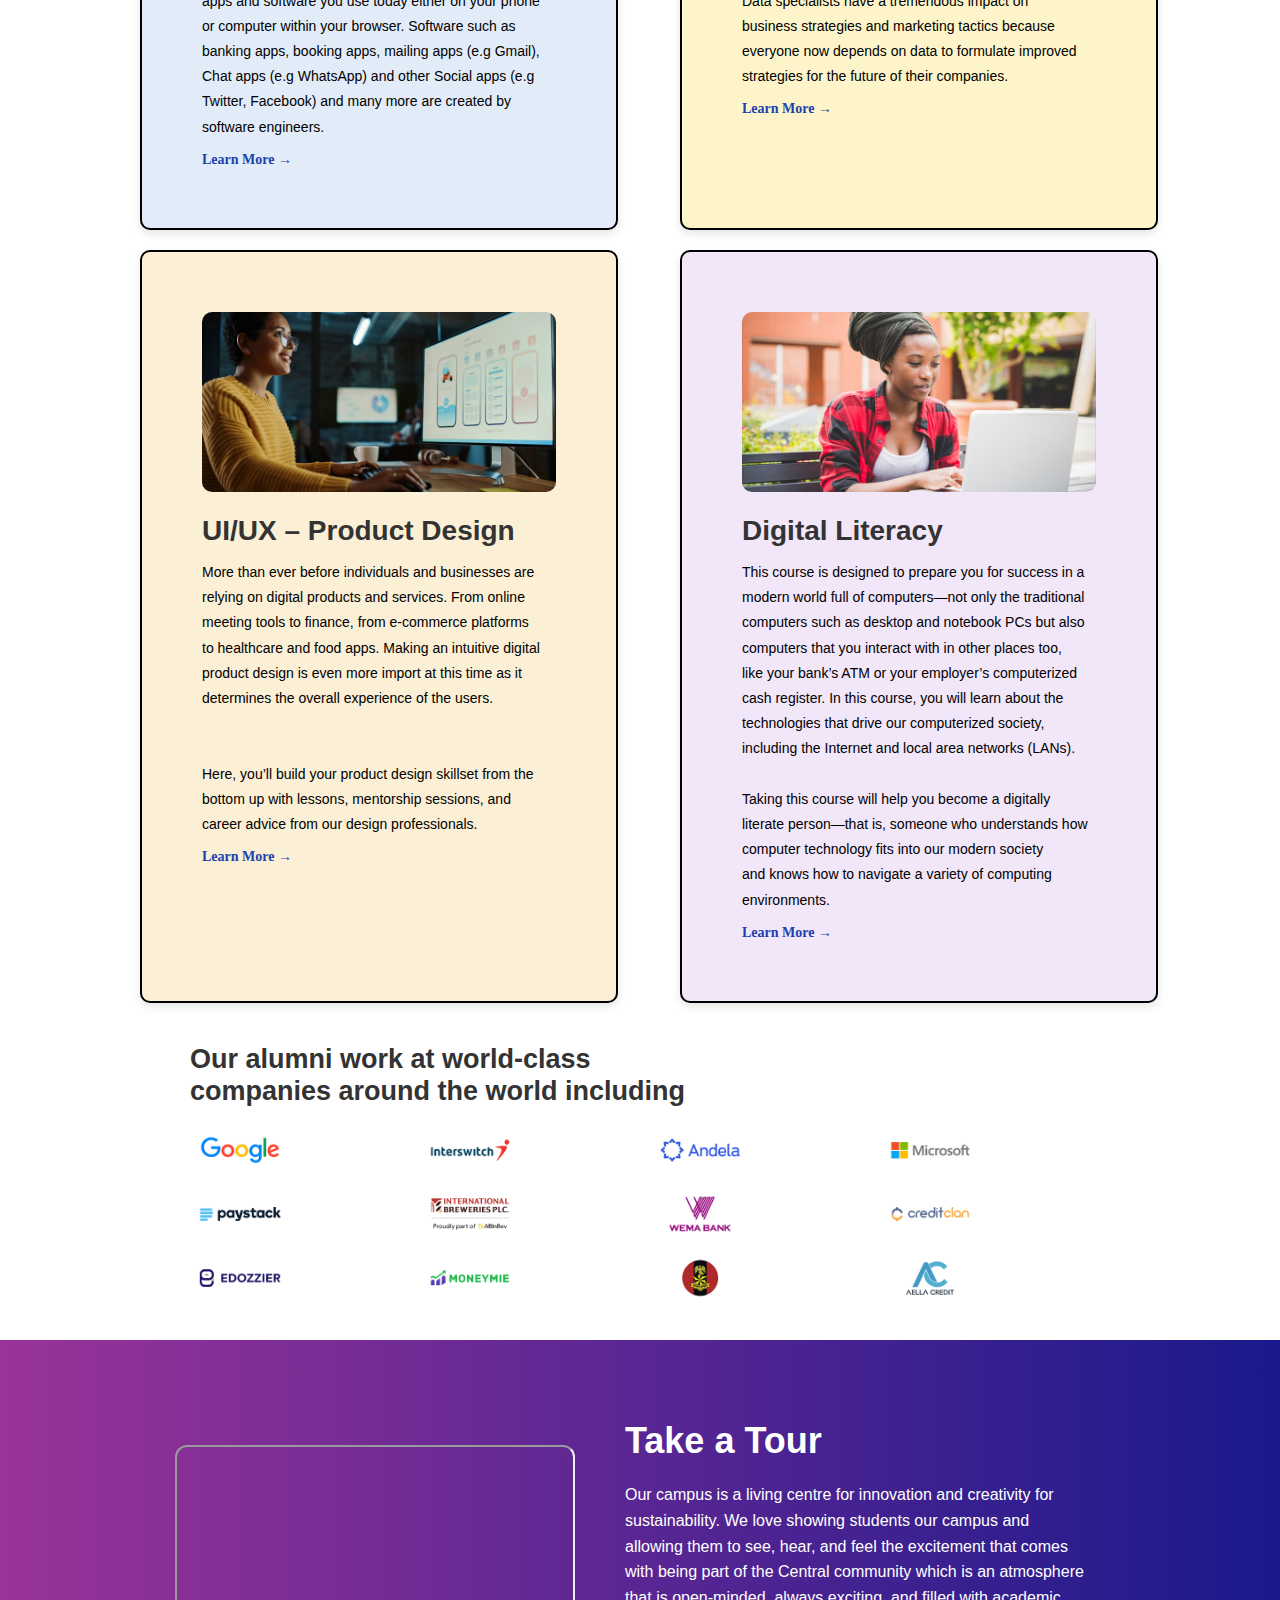
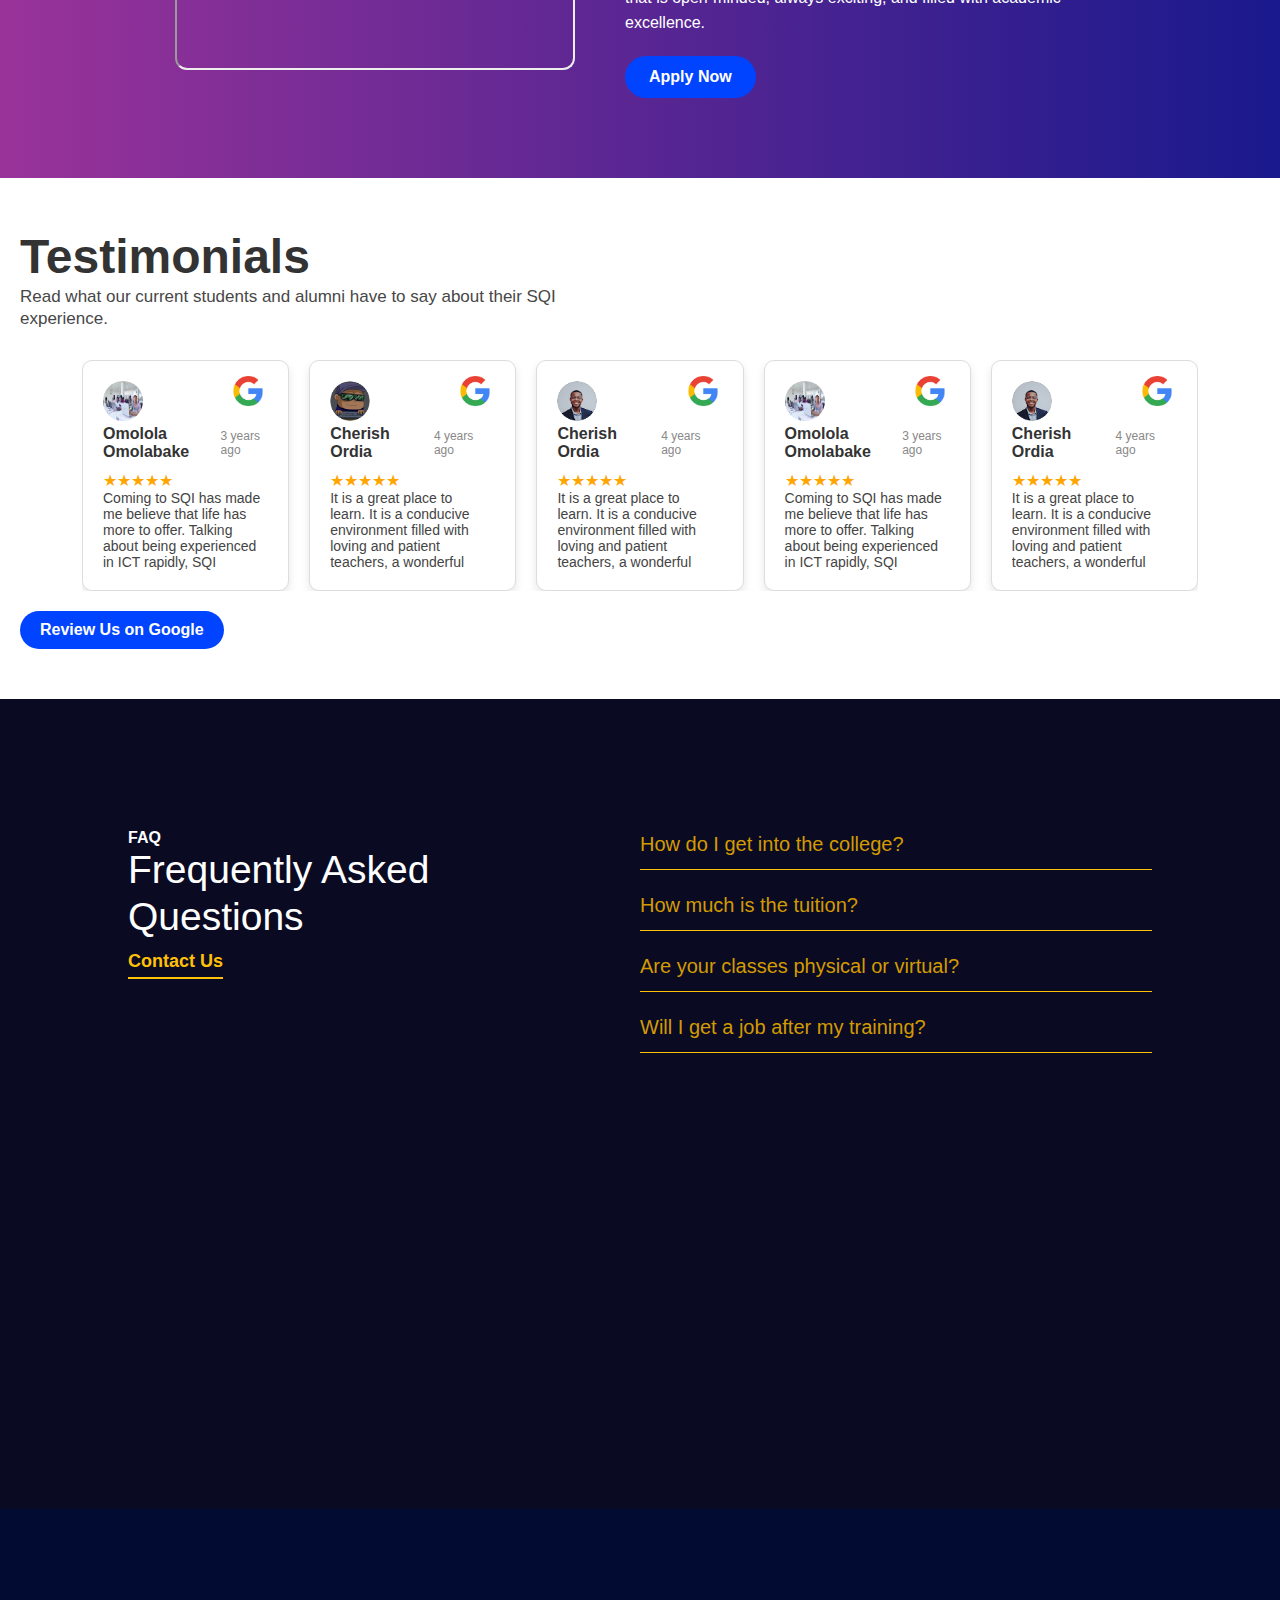
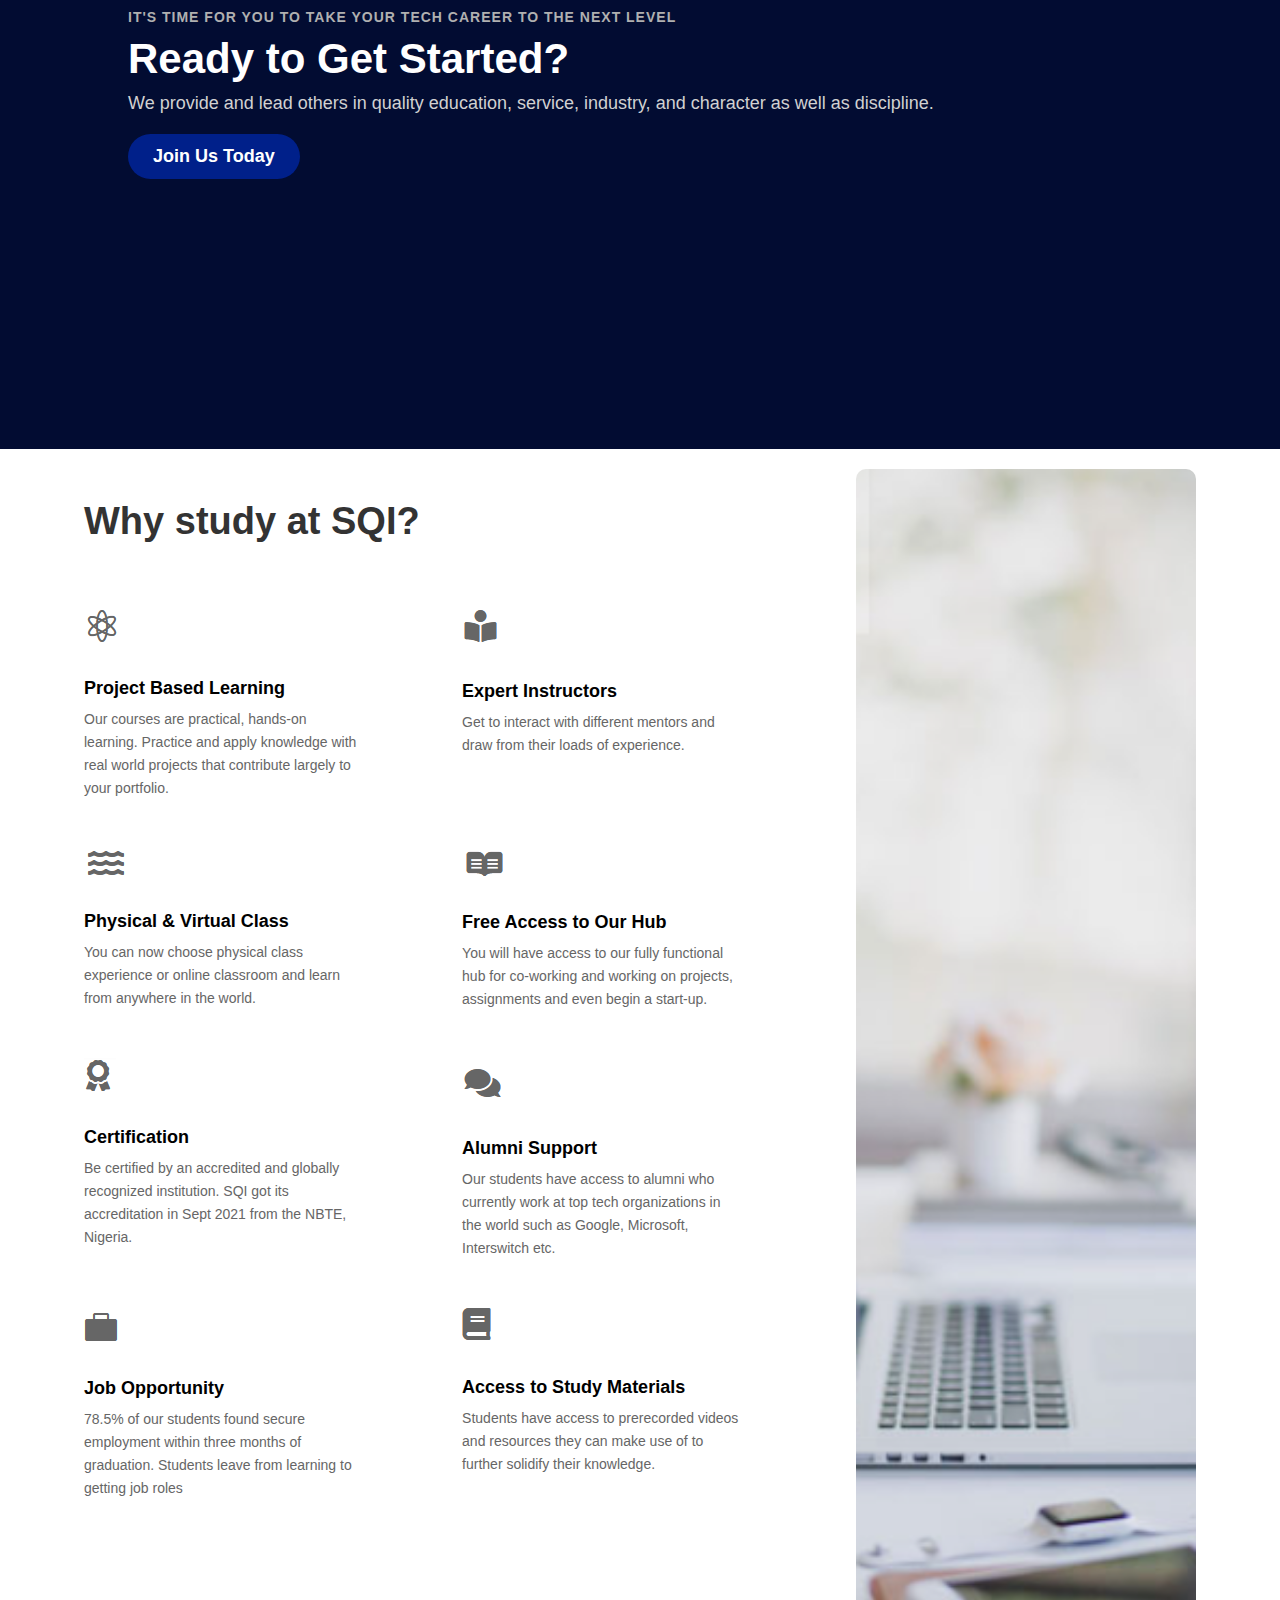
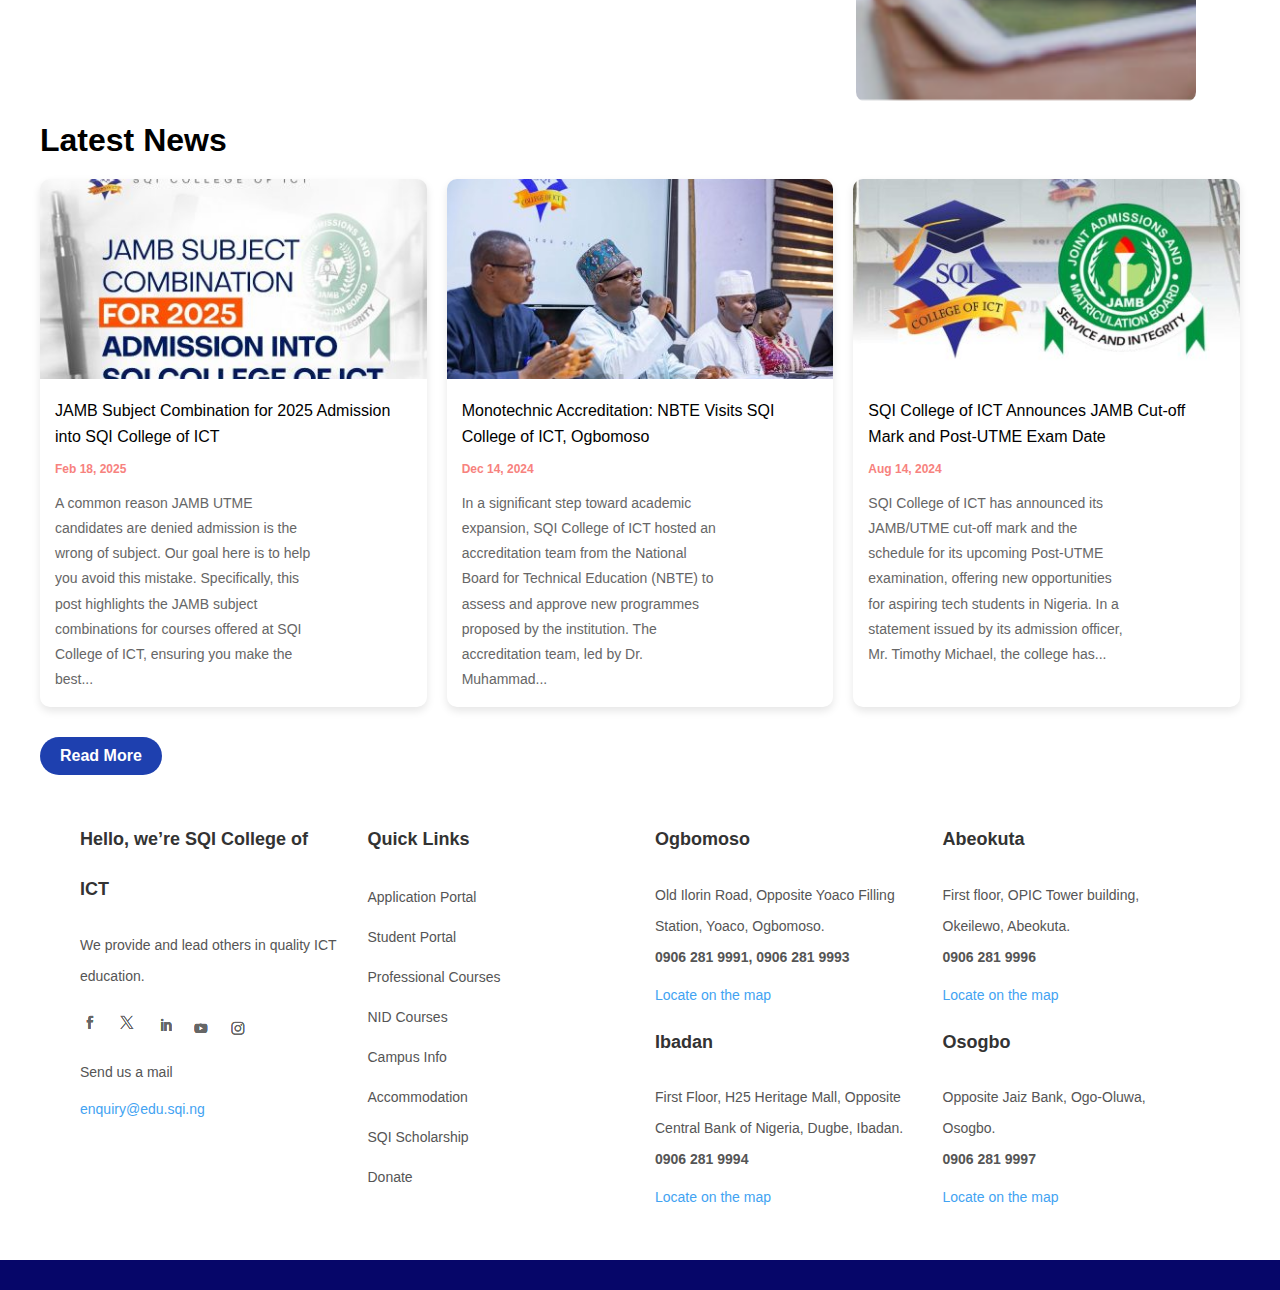
<file: SQI/index landing page.html>
<!DOCTYPE html>
<html lang="en">
    <head>
        <meta charset="UTF-8">
        <meta name="viewport" content="width=, initial-scale=1.0">
        <title>SQI</title>
        <link rel="stylesheet" href="./sqi project/index landing page.css">
        <link rel="stylesheet" href="https://cdnjs.cloudflare.com/ajax/libs/font-awesome/6.6.0/css/all.min.css" integrity="sha512-Kc323vGBEqzTmouAECnVceyQqyqdsSiqLQISBL29aUW4U/M7pSPA/gEUZQqv1cwx4OnYxTxve5UMg5GT6L4JJg==" crossorigin="anonymous" referrerpolicy="no-referrer" />
        <link rel="stylesheet" href="./sqi project/meida.css">
    </head>
    <body> 
        <header>
            <nav>
                <div class="heade">
                    <div class="im">
                        <a href="./index landing page.html">
                            <img src="./image/co.jpg" alt="Logo">
                        </a>
                    </div>
                    <button class="menu-toggle">☰</button>
                    <ul class="dropper-1">
                        <li class="parent-1">About 
                            <svg class="gs-1" xmlns="http://www.w3.org/2000/svg" width="12" height="12" fill="currentColor" class="bi bi-chevron-down" viewBox="0 0 16 16">
                                <path fill-rule="evenodd" d="M1.646 4.646a.5.5 0 0 1 .708 0L8 10.293l5.646-5.647a.5.5 0 0 1 .708.708l-6 6a.5.5 0 0 1-.708 0l-6-6a.5.5 0 0 1 0-.708"/>
                              </svg>
                            <ul class="drop-1">
                                <li class="lo-1">Our Story</li>
                                <a style="text-decoration: none; color: black; list-style: none;" href="../sqi website/third.html"><li class="lo-2">Our Team</li></a>
                                <li class="lo-3">Campus Info</li>
                            </ul>
                        </li>
                        <li class="parent-2">Programs 
                            <svg class="gs-2" xmlns="http://www.w3.org/2000/svg" width="12" height="12" fill="currentColor" class="bi bi-chevron-down" viewBox="0 0 16 16">
                                <path fill-rule="evenodd" d="M1.646 4.646a.5.5 0 0 1 .708 0L8 10.293l5.646-5.647a.5.5 0 0 1 .708.708l-6 6a.5.5 0 0 1-.708 0l-6-6a.5.5 0 0 1 0-.708"/>
                              </svg>
                            <ul class="drop-2">
                                <li class="lo-4">National Innovation Diploma</li>
                                <br>
                                <li class="lo-5">Professional Diploma Program</li>
                                <br>
                                <li class="lo-6">Executive Programme</li>
                            </ul>
                        </li>
                        <li class="parent-3">Admission 
                            <svg class="gs-3" xmlns="http://www.w3.org/2000/svg" width="12" height="12" fill="currentColor" class="bi bi-chevron-down" viewBox="0 0 16 16">
                                <path fill-rule="evenodd" d="M1.646 4.646a.5.5 0 0 1 .708 0L8 10.293l5.646-5.647a.5.5 0 0 1 .708.708l-6 6a.5.5 0 0 1-.708 0l-6-6a.5.5 0 0 1 0-.708"/>
                              </svg>
                            <ul class="drop-3">
                                <li class="lo-7">Apply for a <br><br> Programme</li><br><br>
                                <li class="lo-8">Mode of Study</li>
                                <a style="text-decoration: none;list-style: none; color: black;" href="../tution/tution page.html"><li class="lo-9">Tuition</li></a>
                                <li class="lo-9">FAQ</li>
                            </ul> 
                        </li>
                        <li class="parent-4">E-Portal 
                            <svg class="gs-4" xmlns="http://www.w3.org/2000/svg" width="12" height="12" fill="currentColor" class="bi bi-chevron-down" viewBox="0 0 16 16">
                                <path fill-rule="evenodd" d="M1.646 4.646a.5.5 0 0 1 .708 0L8 10.293l5.646-5.647a.5.5 0 0 1 .708.708l-6 6a.5.5 0 0 1-.708 0l-6-6a.5.5 0 0 1 0-.708"/>
                              </svg>
                            <ul class="drop-4">
                                <li class="lo-10">Student</li>
                                <li class="lo-11">Staff</li>
                            </ul>
                        </li>
                        <li class="parent-1">Scholarship</li>
                        <a style="text-decoration: none;list-style: none;" href="../news.html"><li class="parent-1">News</li></a>
                    </ul>
                </div>
            </nav>
        </header>

            <section class="hero">
                <div class="hero-content">
                    <h1 class="highlight">Study to <br> become a <br> <span>global talent</span></h1>
                    <h1 class="highl">Study to become a <br> <span>global talent</span></h1>
                    <p class="learn">Learn new tech skills using a world-class curriculum from top industry experts in an accredited institution.</p>
                    <p class="lea">Learn new tech skills using a world-class curriculum from top industry experts in an <br> accredited institution.</p>
                    <a href="../sqi website/Secondpage.html" class="btn">Start Now</a>
                </div>
                <div class="hero-image">
                    <img class="mg" src="./image/bg-header-sqi-1.png" alt="Students">
                </div>
            </section>

            <section class="progr">
                <h1 class="start">Start here. Change the world.</h1>
                <div class="program-container">
                    <div class="prog-img">
                        <img class="mgii" style="z-index: -3000px;" src="./image/tyl.jpg" alt="National Innovative Diploma">
                        <h3>National Innovative Diploma (NDI)</h3>
                        <P class="progr-h11">
                            The National Innovation Diploma (NID) <br>
                            offered at SQI College of ICT is a 2 year <br> 
                            approved academic program of the National <br> 
                            Board for Technical Education (NBTE).
                        </P>
                        <br>
                        <br>
                        <a class="ancc" href="https://edu.sqi.ng/nid/">
                            <div class="don-pa">
                                <p class="don-pad">
                                    Learn More
                                </p>
                            </div>
                        </a>
                    </div>
                    <div class="prog-img">
                        <img class="mgii" style="z-index: -3000px;" src="./image/do.jpg" alt="Professional Diploma Certificate">
                        <h3>Professional Diploma <br> Certificate</h3>
                        <P class="progr-h12">
                            The Professional Certificate Program is 1 year <br> 
                            practical training with wide range of edge- <br> 
                            cutting IT certification courses offered in SQI <br> 
                            College of ICT to people who want to <br> 
                            advance their career.
                        </P>
                        <br>
                        <br>
                        <br>
                        <a class="ancc" href="https://edu.sqi.ng/nid/">
                            <div class="don-pa">
                                <p class="don-pad">
                                    Learn More
                                </p>
                            </div>
                        </a>
                    </div>
                    <div class="prog-img">
                        <img class="mgii" style="z-index: -3000px;" src="./image/to.jpg" alt="Certificate Program">
                        <h3>Certificate Program</h3>
                        <P class="progr-h13">
                            The Certificate Program is a short-term <br> 
                            training, 2 weeks to 6 months with a wide <br> 
                            range of edge-cutting IT certification courses <br> 
                            offered in SQI College of ICT to people who <br> 
                            want to advance their careers.
                        </P>
                        <br>
                        <br>
                        <br>
                        <a class="ancc" href="https://edu.sqi.ng/nid/">
                            <div class="don-pa">
                                <p class="don-pad">
                                    Learn More
                                </p>
                            </div>
                        </a>
                    </div>
                </div>
            </section>

                <section class="nation">
                    <div class="container">
                        <div class="course-box">
                            <h2>NATIONAL DIPLOMA COURSES</h2>
                            <p><strong>Duration:</strong> 2 Years</p>
                            <p><strong>Certificate:</strong> Both National Diploma and Professional Diploma.</p>
                            <p><strong>Skills:</strong> Academic Institution recognized skills and In-demand professional skills.</p>
                            <p><strong>Entry Requirements:</strong> 120 min in JAMB, 5 Credits in O-Level, Your passion</p>
                            <p><strong>Required Hardware:</strong> (usually Laptop)</p>
                            <p><strong>Direct Entry:</strong> Yes (Any University)</p>
                            <p><strong>Access to Alumni Network and Opportunities:</strong> Yes.</p>
                        </div>
                        <div class="course-box">
                            <h2>PROFESSIONAL DIPLOMA COURSES</h2>
                            <p><strong>Duration:</strong> 1 Year Courses</p>
                            <p><strong>Certificate:</strong> Professional Diploma</p>
                            <p><strong>Skills:</strong> In-demand professional skills</p>
                            <p><strong>Entry Requirements:</strong> Your passion</p>
                            <p><strong>Required Hardware:</strong> (usually Laptop)</p>
                            <p><strong>Direct Entry:</strong> Partially Yes (LAUTECH ODL)</p>
                            <p><strong>Access to Alumni Network and Opportunities:</strong> Yes.</p>
                        </div>
                        <div class="course-box">
                            <h2>CERTIFICATE PROGRAM</h2>
                            <p><strong>Duration:</strong> 2 weeks to 6 months</p>
                            <p><strong>Certificate:</strong> Certificate Program</p>
                            <p><strong>Skills:</strong> In-demand professional skills</p>
                            <p><strong>Entry Requirements:</strong> Your passion</p>
                            <p><strong>Required Hardware:</strong> (usually Laptop)</p>
                            <hr style="color: black;">
                            <p><strong>Direct Entry:</strong> No</p>
                            <p><strong>Access to Alumni Network and Opportunities:</strong> Yes.</p>
                        </div>
                    </div>
                </section>
                <section>
                    <div class="containe00">
                        <h2 class="yo-u">Our Top Courses</h2>
                        <p class="yo-o">Take a look at some of our popular courses</p>
                        <a href="#" class="view-courses">View all courses →</a>
                    
                        <div class="courses">
                            <div class="course-card">
                                <img class="imgo" src="./image/guytech.webp" alt="Software Engineering">
                                <h3 class="doch">Software Engineering</h3>
                                   <p class="pic">
                                    Software Engineering is one of the most in-demand jobs 
                                    <br> across the globe today.
                                    <br><br>
                                    Software Engineers are also known as programmers,
                                    <br> developers or coders. They are the ones behind all the
                                    <br> apps and software you use today either on your phone 
                                    <br> or computer within your browser. Software such as
                                     <br> banking apps, booking apps, mailing apps (e.g Gmail), 
                                     <br> Chat apps (e.g WhatsApp) and other Social apps (e.g 
                                     <br> Twitter, Facebook) and many more are created by
                                    <br> software engineers.</p>
                                <a href="#" class="l0arn-more">Learn More →</a>
                            </div>
                    
                            <div class="course-card">
                                <img class="imgo" src="./image/babatech.jpg" alt="Data Science & Analysis">
                                <h3 class="doch">Data Science & Analysis</h3>
                                    <p class="pic">
                                    The eruption of data is transforming indiviuals and 
                                    <br> businesses. Companies either big or small are now 
                                    <br> expecting their business decisions to be based on 
                                    <br> data-led insight.
                    
                                    <br><br>
                                    Data specialists have a tremendous impact on 
                                    <br> business strategies and marketing tactics because 
                                    <br> everyone now depends on data to formulate improved 
                                    <br> strategies for the future of their companies.</p>
                                <a href="#" class="l0arn-more">Learn More →</a>
                            </div>
                    
                            <div class="course-card">
                                <img class="imgo" src="./image/iyatech.jpg" alt="UI/UX – Product Design">
                                <h3 class="doch">UI/UX – Product Design</h3>
                                <p class="pic">More than ever before individuals and businesses are 
                                    <br> relying on digital products and services. From online 
                                    <br> meeting tools to finance, from e-commerce platforms 
                                    <br> to healthcare and food apps. Making an intuitive digital 
                                    <br> product design is even more import at this time as it 
                                    <br> determines the overall experience of the users.
                    
                                    <br><br>
                                    <br>Here, you’ll build your product design skillset from the 
                                    <br> bottom up with lessons, mentorship sessions, and 
                                    <br> career advice from our design professionals.
                                </p>
                                <a href="#" class="l0arn-more">Learn More →</a>
                            </div>
                    
                            <div class="course-card">
                                <img  class="imgo"  src="./image/antitech.jpg" alt="Digital Literacy">
                                <h3 class="doch">Digital Literacy</h3>
                                <p class="pic">
                                    This course is designed to prepare you for success in a 
                                    <br> modern world full of computers—not only the traditional
                                    <br> computers such as desktop and notebook PCs but also 
                                    <br> computers that you interact with in other places too, 
                                    <br> like your bank’s ATM or your employer’s computerized 
                                    <br> cash register. In this course, you will learn about the 
                                    <br> technologies that drive our computerized society, 
                                    <br> including the Internet and local area networks (LANs).
                                    <br><br>
                                    Taking this course will help you become a digitally 
                                    <br> literate person—that is, someone who understands how 
                                    <br> computer technology fits into our modern society 
                                    <br> and knows how to navigate a variety of computing 
                                    <br> environments.
                                </p>
                                <a href="#" class="l0arn-more">Learn More →</a>
                            </div>
                        </div>
                    </div>
                    
                </section>
                <section class="alumni-section">
                    <h2 class="ah-to">Our alumni work at world-class
                         <br>companies around the world including</h2>
                    <div class="logo-grid">
                        <img src="./image/google.png" width="120px" alt="Google">
                        <img src="./image/interswitch.png" width="120px" alt="Interswitch">
                        <img src="./image/andela.png" width="120px" alt="Andela">
                        <img src="./image/Microsoft.png" width="120px" alt="Microsoft">
                        <img src="./image/Paystack.png" width="120px" alt="Paystack">
                        <img src="./image/brewery.png" width="120px" alt="International Breweries">
                        <img src="./image/Wema-Bank-Logo.png" width="120px" alt="Wema Bank">
                        <img src="./image/creditclon.png" width="120px" alt="CreditClan">
                        <img src="./image/edozzier.png" width="120px" alt="Edozzier">
                        <img src="./image/moneymie.png" width="120px" alt="Moneymie">
                        <img src="./image/Nigerian_Army.png" width="120px" alt="Company">
                        <img src="./image/aella-credit.png" width="120px" alt="Aella Credit">
                    </div>
                </section>                
                <section class="tour-section">
                    <div class="tour-video">
                        <iframe src="https://www.youtube.com/watch?v=__VHx7TmoSw&pp=ygUMc3FpIHBsYXRmb3Jt" allowfullscreen></iframe>
                    </div>
                    <div class="tour-content">
                        <h2>Take a Tour</h2>
                        <p>Our campus is a living centre for innovation and creativity for sustainability.
                            We love showing students our campus and allowing them to see, hear, and feel 
                            the excitement that comes with being part of the Central community which is an 
                            atmosphere that is open-minded, always exciting, and filled with academic excellence.</p>
                        <a href="#" class="apply-btn">Apply Now</a>
                    </div>
                </section>
                <section class="testimonials-section">
                    <h2 class="ahtop">Testimonials</h2>
                    <p class="pie">Read what our current students and alumni have to say about their SQI <br> experience.</p>
                
                    <div class="reviews-container">
                        <div class="review-box">
                            <img src="./image/divo.jpg" alt="User">
                            <div class="review-header">
                                <h3 class="ahteee">Omolola Omolabake</h3> 
                                <span class="spani">3 years ago</span>
                            </div>
                            <div class="stars">★★★★★</div>
                            <p class="review-text">
                                Coming to SQI has made me believe that life has more to offer. Talking about being experienced in ICT rapidly, SQI deserves uncountable recommendations. Thank you SQI.
                            </p>
                            <img src="./image/goggled.png" alt="Google" class="google-icon">
                        </div>
                
                        <div class="review-box">
                            <img src="./image/divo 2.png" alt="User">
                            <div class="review-header">
                                <h3 class="ahteee">Cherish Ordia</h3> 
                                <span class="spani">4 years ago</span>
                            </div>
                            <div class="stars">★★★★★</div>
                            <p class="review-text">
                                It is a great place to learn. It is a conducive environment filled with loving and patient teachers, a wonderful and admirable manager, and supportive and cheerful students.
                            </p>
                            <img src="./image/goggled.png" alt="Google" class="google-icon">
                        </div>
                        <div class="review-box">
                            <img src="./image/divo-3.png" alt="User">
                            <div class="review-header">
                                <h3 class="ahteee">Cherish Ordia</h3> 
                                <span class="spani">4 years ago</span>
                            </div>
                            <div class="stars">★★★★★</div>
                            <p class="review-text">
                                It is a great place to learn. It is a conducive environment filled with loving and patient teachers, a wonderful and admirable manager, and supportive and cheerful students.
                            </p>
                            <img src="./image/goggled.png" alt="Google" class="google-icon">
                        </div>
                        <div class="review-box">
                            <img src="./image/divo.jpg" alt="User">
                            <div class="review-header">
                                <h3 class="ahteee">Omolola Omolabake</h3> 
                                <span class="spani">3 years ago</span>
                            </div>
                            <div class="stars">★★★★★</div>
                            <p class="review-text">
                                Coming to SQI has made me believe that life has more to offer. Talking about being experienced in ICT rapidly, SQI deserves uncountable recommendations. Thank you SQI.
                            </p>
                            <img src="./image/goggled.png" alt="Google" class="google-icon">
                        </div>
                
                        <div class="review-box">
                            <img src="./image/divo-3.png" alt="User">
                            <div class="review-header">
                                <h3 class="ahteee">Cherish Ordia</h3> 
                                <span class="spani">4 years ago</span>
                            </div>
                            <div class="stars">★★★★★</div>
                            <p class="review-text">
                                It is a great place to learn. It is a conducive environment filled with loving and patient teachers, a wonderful and admirable manager, and supportive and cheerful students.
                            </p>
                            <img src="./image/goggled.png" alt="Google" class="google-icon">
                        </div>
                    </div>
                
                    <a href="#" class="review-btn">Review Us on Google</a>
                </section>                

            <section class="faq-s">
                <div class="faq-section">
                    <div class="faq-left">
                        <h4>FAQ</h4>
                        <h2 class="ah2">Frequently Asked Questions</h2>
                        <p class="ip">Contact Us</p>
                    </div>
                
                    <div class="faq-right">
                        <div class="faq-item">
                            <h3 onclick="toggleAnswer(this)" class="aah3">How do I get into the college?</h3>
                            <p class="iop">We currently have 3 modes of study at SQI College of ICT: the National Innovative Diploma, Professional Diploma Certificate, and Ordinary Professional Certificate Program. You can join by applying through any mode of study.</p>
                        </div>
                
                        <div class="faq-item">
                            <h3 onclick="toggleAnswer(this)" class="aah3">How much is the tuition?</h3>
                            <p class="iop">Tuition fees vary depending on the course. Please visit our official website for detailed pricing information.</p>
                        </div>
                
                        <div class="faq-item">
                            <h3 onclick="toggleAnswer(this)" class="aah3">Are your classes physical or virtual?</h3>
                            <p class="iop">We offer both physical and virtual classes to accommodate students' needs.</p>
                        </div>
                
                        <div class="faq-item">
                            <h3 onclick="toggleAnswer(this)" class="aah3">Will I get a job after my training?</h3>
                            <p class="iop">Yes, our programs include career guidance and internship opportunities to help students secure jobs in the industry.</p>
                        </div>
                    </div>
                </div>
            </section>
            <section class="cta">
                <div class="cta-section">
                    <h3 class="hcoo">It's Time for You to Take Your Tech Career to the Next Level</h3>
                    <h1 class="choo">Ready to Get Started?</h1>
                    <p class="pond">We provide and lead others in quality education, service, industry, and character as well as discipline.</p>
                    <button class="cta-button">Join Us Today</button>
                </div>
            </section>
            <div class="cntainer">
                <div class="content">
                    <div class="den">
                        <div class="tlo">
                            <h1 class="hy">Why study at SQI?</h1>
                        </div>
                        
                        <div class="cons"   >
                            <div class="feature">
                                <span class="feature-icon">
                                    <img src="./image/6-circle.png" alt="">
                                </span>
                                <br><br>
                                <div class="feature-text">
                                    <h3 class="a3">Project Based Learning</h3>
                                    <p class="isop">Our courses are practical, hands-on <br> learning. Practice and apply knowledge with <br> real world projects that contribute largely to <br> your portfolio.</p>
                                </div>
                                <br><br>    
                            </div>
                    
                            <div class="feature">
                                <span class="feature-icon">
                                    <img src="./image/read.png" alt="">
                                </span>
                                <br><br>
                                <div class="feature-text">
                                    <h3 class="a3">Expert Instructors</h3>
                                    <p class="isop">Get to interact with different mentors and <br> draw from their loads of experience.</p>
                                </div>
                                <br><br>    
                            </div>
                    
                            <div class="feature">
                                <span class="feature-icon">
                                    <img src="./image/stream.png" alt="">
                                </span>
                                <br><br>
                                <div class="feature-text">
                                    <h3 class="a3">Physical & Virtual Class</h3>
                                    <p class="isop">You can now choose physical class <br> experience or online classroom and learn <br> from anywhere in the world.</p>
                                </div>
                                <br><br>    
                            </div>
                    
                            <div class="feature">
                                <span class="feature-icon">
                                    <img src="./image/book.png" alt="">
                                </span>
                                <br><br>
                                <div class="feature-text">
                                    <h3 class="a3">Free Access to Our Hub</h3>
                                    <p class="isop">You will have access to our fully functional <br> hub for co-working and working on projects, <br> assignments and even begin a start-up.</p>
                                </div>
                                <br><br>    
                            </div>
                    
                            <div class="feature">
                                <span class="feature-icon">
                                    <img src="./image/caertisfied.png" alt="">
                                </span>
                                <br><br>
                                <div class="feature-text">
                                    <h3 class="a3">Certification</h3>
                                    <p class="isop">Be certified by an accredited and globally <br> recognized institution. SQI got its <br> accreditation in Sept 2021 from the NBTE, <br> Nigeria.</p>
                                </div>
                                <br><br>    
                            </div>
                    
                            <div class="feature">
                                <span class="feature-icon">
                                    <img src="./image/chart.png" alt="">
                                </span>
                                <br><br>
                                <div class="feature-text">
                                    <h3 class="a3">Alumni Support</h3>
                                    <p class="isop">Our students have access to alumni who <br> currently work at top tech organizations in <br> the world such as Google, Microsoft, <br> Interswitch etc.</p>
                                </div>
                                <br><br>    
                            </div>
                    
                            <div class="feature">
                                <span class="feature-icon">
                                    <img src="./image/case.png" alt="">
                                </span>
                                <br><br>
                                <div class="feature-text">
                                    <h3 class="a3">Job Opportunity</h3>
                                    <p class="isop">78.5% of our students found secure <br> employment within three months of <br> graduation. Students leave from learning to <br> getting job roles</p>
                                </div>
                            </div>
                    
                            <div class="feature">
                                <span class="feature-icon">
                                    <img src="./image/textbook.png" alt="">
                                </span>
                                <br><br>
                                <div class="feature-text">
                                    <h3 class="a3">Access to Study Materials</h3>
                                    <p class="isop">Students have access to prerecorded videos <br> and resources they can make use of to <br> further solidify their knowledge.</p>
                                </div>
                            </div>
                        </div>
                    </div>
                </div>
            
                <div>
                    <img src="./image/keyboards;fjklas.png" alt="Study Image" class="image">
                </div>
            </div>

            <div class="news-container">
                <h2 class="late">Latest News</h2>
                
                <div class="news-grid">
                    <div class="news-card">
                        <div class="news-image">
                            <img src="./image/jambit.jpg" alt="News Image">
                        </div>
                        <div class="news-content">
                            <h3  class="zah3">JAMB Subject Combination for 2025 Admission into SQI College of ICT</h3>
                            <p class="news-date">Feb 18, 2025</p>
                            <p class="news-text">
                                A common reason JAMB UTME <br> candidates are denied admission is the <br> wrong of subject. Our goal here is to help <br> you avoid this mistake. Specifically, this <br> post highlights the JAMB subject <br> combinations for courses offered at SQI <br> College of ICT, ensuring you make the <br> best...
                            </p>
                        </div>
                    </div>
            
                    <div class="news-card">
                        <div class="news-image">
                            <img src="./image/heade of sqi.jpg" alt="News Image">
                        </div>
                        <div class="news-content">
                            <h3  class="zah3">Monotechnic Accreditation: NBTE Visits SQI College of ICT, Ogbomoso</h3>
                            <p class="news-date">Dec 14, 2024</p>
                            <p class="news-text">
                                In a significant step toward academic <br> expansion, SQI College of ICT hosted an <br> accreditation team from the National <br> Board for Technical Education (NBTE) to <br> assess and approve new programmes <br> proposed by the institution. The <br> accreditation team, led by Dr. <br> Muhammad...
                            </p>
                        </div>
                    </div>
            
                    <div class="news-card">
                        <div class="news-image">
                            <img src="./image/sql and jamb.jpg" alt="News Image">
                        </div>
                        <div class="news-content">
                            <h3  class="zah3">SQI College of ICT Announces JAMB Cut-off Mark and Post-UTME Exam Date</h3>
                            <p class="news-date">Aug 14, 2024</p>
                            <p class="news-text">
                                SQI College of ICT has announced its <br> JAMB/UTME cut-off mark and the <br> schedule for its upcoming Post-UTME <br> examination, offering new opportunities <br> for aspiring tech students in Nigeria. In a <br> statement issued by its admission officer, <br> Mr. Timothy Michael, the college has...
                            </p>
                        </div>
                    </div>
                </div>
            
                <div class="read-more">
                    <a class="acn" href="#">Read More</a>
                </div>
            </div>
            
            



            <footer class="footer">
                <div class="footer-column">
                    <h3>Hello, we’re SQI College of ICT</h3>
                    <p>We provide and lead others in quality ICT education.</p>
                    <div class="social-icons">
                        <a href="#"><img src="./image/face.png" alt=""></a>
                        <a href="#"><img src="./image/xpeir.png" alt=""></a>
                        <a href="#"><img src="./image/din.png" alt=""></a>
                        <a href="#"><img src="./image/tube.png" alt=""></a>
                        <a href="#"><img src="./image/telegh.png" alt=""></a>
                    </div>
                    <p>Send us a mail <br><a style="color: #42A3F2;" href="mailto:enquiry@edu.sqi.ng">enquiry@edu.sqi.ng</a></p>
                </div>
            
                <div class="footer-column">
                    <h3>Quick Links</h3>
                    <a href="#">Application Portal</a>
                    <a href="#">Student Portal</a>
                    <a href="#">Professional Courses</a>
                    <a href="#">NID Courses</a>
                    <a href="#">Campus Info</a>
                    <a href="#">Accommodation</a>
                    <a href="#">SQI Scholarship</a>
                    <a href="#">Donate</a>
                </div>
            
                <div class="footer-column">
                    <h3>Ogbomoso</h3>
                    <p>Old Ilorin Road, Opposite Yoaco Filling Station, Yoaco, Ogbomoso.</p>
                    <p class="contact-info">0906 281 9991, 0906 281 9993</p>
                    <a href="#" style="color: #42A3F2;">Locate on the map</a>
            
                    <h3>Ibadan</h3>
                    <p>First Floor, H25 Heritage Mall, Opposite Central Bank of Nigeria, Dugbe, Ibadan.</p>
                    <p class="contact-info">0906 281 9994</p>
                    <a href="#" style="color: #42A3F2;">Locate on the map</a>
                </div>
            
                <div class="footer-column">
                    <h3>Abeokuta</h3>
                    <p>First floor, OPIC Tower building, Okeilewo, Abeokuta.</p>
                    <p class="contact-info">0906 281 9996</p>
                    <a href="#" style="color: #42A3F2;">Locate on the map</a>
            
                    <h3>Osogbo</h3>
                    <p>Opposite Jaiz Bank, Ogo-Oluwa, Osogbo.</p>
                    <p class="contact-info">0906 281 9997</p>
                    <a href="#" style="color: #42A3F2;">Locate on the map</a>
                </div>
            </footer>
            



            <div class="trash">
                <!-- <img src="./images/whasapp logo green.svg" alt="" class="whatsap"> -->
                <!-- <img src="https://upload.wikimedia.org/wikipedia/commons/6/6b/WhatsApp.svg" alt="Whatsap"> -->
                <div class="ydob">
                    <a href="#" class="whatsap-icon">
                        <svg class="up-icon" xmlns="http://www.w3.org/2000/svg" width="16" height="16" fill="currentColor" class="bi bi-chevron-up" viewBox="0 0 16 16">
                            <path fill-rule="evenodd" d="M7.646 4.646a.5.5 0 0 1 .708 0l6 6a.5.5 0 0 1-.708.708L8 5.707l-5.646 5.647a.5.5 0 0 1-.708-.708z"/>
                        </svg>
                    </a>
                    
                       <img class="whatsapp-icon" src="./image/wath-removebg-preview.png" alt="WhatsApp Logo">
                   
                </div>
                <div class="instra">
                    
                        <a href="" class="instro-1">
                            <div class="linmk-1">
                                f
                            </div>
                        </a>
                    
                    
                        <a class="instro-2" href="http://twitter.com/share?text=Acquire%20In-Demand%20Tech%20skills.&url=https%3A%2F%2Fedu.sqi.ng&via=@sqicict">
                            <div class="linmk-2">
                                <svg xmlns="http://www.w3.org/2000/svg" width="19" height="19" fill="currentColor" class="bi bi-twitter" viewBox="0 0 16 16">
                                    <path d="M5.026 15c6.038 0 9.341-5.003 9.341-9.334q.002-.211-.006-.422A6.7 6.7 0 0 0 16 3.542a6.7 6.7 0 0 1-1.889.518 3.3 3.3 0 0 0 1.447-1.817 6.5 6.5 0 0 1-2.087.793A3.286 3.286 0 0 0 7.875 6.03a9.32 9.32 0 0 1-6.767-3.429 3.29 3.29 0 0 0 1.018 4.382A3.3 3.3 0 0 1 .64 6.575v.045a3.29 3.29 0 0 0 2.632 3.218 3.2 3.2 0 0 1-.865.115 3 3 0 0 1-.614-.057 3.28 3.28 0 0 0 3.067 2.277A6.6 6.6 0 0 1 .78 13.58a6 6 0 0 1-.78-.045A9.34 9.34 0 0 0 5.026 15"/>
                                </svg>
                            </div>
                        </a>
                    
                        <a class="instro-3" href="http://www.linkedin.com/shareArticle?mini=true&url=https%3A%2F%2Fedu.sqi.ng&title=Acquire%20In-Demand%20Tech%20skills.">
                            <div class="linmk-3">
                                in
                            </div>
                        </a>
                </div>
            </div>


            <script>
                    function toggleAnswer(element) {
                        let answer = element.nextElementSibling;
                        answer.style.display = (answer.style.display === "block") ? "none" : "block";
                    }
                document.querySelector('.menu-toggle').addEventListener('click', function() {
                    document.querySelector('.dropper-1').classList.toggle('active');
                });
            </script>
    </body>
</html>
</file>
<file: sqi website/SQI/try/index.css>
*{
    margin: 0px;
    padding: 0px;
    box-sizing: border-box;
}
.heade{
    display: flex;
    /* background-color: #050754; */
    border: 1px solid;
    justify-content: space-between;
    align-items:center;
    color: rgb(5, 5, 116);
    position:fixed;
    top: auto;
    width: 100%;
    border: none;
    padding: 0 5rem;
    height: 70PX;
    background-color: white;
    box-shadow: 0px 0px 1px 0px rgb(0, 0, 0);
    /* z-index: 100000000000px; */
}
.dropper{
    /* background-color: red; */
    height: 70px;
    width: 660px;
    display: flex;
    gap: 30px;
    cursor: pointer;
    list-style: none;
    align-items: center;
    margin-left:-0px;
}

.parent:hover .drop-1{
    display: block;
    margin-top: 9px;
    color: black;
    border: none;
    cursor: pointer;
    top: 3.81rem;
    border-radius:5px;
    /* background-color: purple; */
    margin-right: -180px;
    padding: 1rem;
    border-top: 3px solid #00208A;    
}
.drop-1{
    border: 1px solid;
    width: 18%;
    height: 200px;
    list-style: none;
    display: none;
    position: absolute;
    text-size-adjust: 1px;
    text-decoration: none;
    background-color: yellow;
    font-family: Poppins, Helvetica, Arial, Lucida, sans-serif;    
    Font-size: 14px;
    Font-weight: 600;
    Line-height: 28px;
    color: rgb(0, 0, 0);
  
}
.parent{
    list-style: none;
    gap: 6px;
    /* background-color: yellow; */
    height: 100%;
    
    font-family: sans-serif;    
    font-size: 20px;
    transition-property:display;
    transition-duration: 2s;
    display: flex;
    justify-content: center;

    align-items: center;



    font-family: Poppins, Helvetica, Arial, Lucida, sans-serif;
    Font-size: 14px;
    Font-weight: 600;
    Line-height: 14px;
    color: rgb(8, 31, 137);
}
.parent :hover{
    color: rgb(0, 98, 255);
}   
.drop{
    border: 1px solid;
    width: fit-content;
    height: fit-content;
    list-style: none;
    /* background-color: yellow; */
    display: none;
    position: absolute;
    text-size-adjust: 1px;
    background-color: rgb(234, 234, 234);
    
}
.parent:hover .drop{
    display: block;
    margin-top: 9px;
    color: black;
    border: none;
    cursor: pointer;
    top: 3.81rem;
    border-radius:5px;
    background-color: purple;
    padding: 1rem;
    border-top: 3px solid #00208A;

}


/* Responsive Styles */
@media (min-width: 01px) and (max-width: 1024px) {
    .heade {
        flex-direction: column;
        align-items: flex-start;
    }
    .im{
        margin-left: -50px;
        /* height: 50px; */
        width: 20px;
    }
    .gy{
        background-color: red;
        margin-left: 100px;
    }
    
    .dropper {
        flex-direction: column;
        width: 100%;
    }
    
    .dropper .parent {
        width: 100%;
        text-align: left;
    }
    
    .drop-1, .drop {
        position: static;
        box-shadow: none;
        background: transparent;
    }
}





.tips-1 {
    /* background-color:#FFFDF7; */
    padding-top: 7rem;
    width: 80%;
    margin: auto;
}
.p{
    margin-top: 100px;
}
.container-1{
    margin-top:9rem;
    display: flex;
    justify-content: space-between;
    
    margin: auto;
    top:20rem;
    /* gap: 5rem; */
}

.sec-1{
    color: #000E42;
    font-family:  Poppins, Helvetica, Arial, Lucida, sans-serif;
    font-size:50px;
    Font-weight:700;
    Line-height:50px;
}
.sec-2{
    font-family: Poppins, Helvetica, Arial, Lucida, sans-serif;
    Font-size: 16px;
    Font-weight:500;
    Line-height:25px;
}
button{
    background-color: #00208A;
    border-radius: 5px;
    padding: 7px;
    border: none;
    font-size: 14px;
    font-weight:300;
    font-family:  Poppins, Helvetica, Arial, Lucida, sans-serif;
}
button a{
    text-decoration: none;
    color: #fff;
}
.sub{
    padding-top: 3.5rem;
    line-height: 20px;
}
.section-2{
    margin: auto;
    width: 80%;
}
.sect-2{
    display: flex;
    gap: 1.5rem;
    margin-bottom: 2rem;
}
.p3{
    font-family:  Poppins, Helvetica, Arial, Lucida, sans-serif;
    font-size: 10px;
}
.h11{
    font-family:Poppins, Helvetica, Arial, Lucida, sans-serif;
    font-size: 12px;
    color: #00208A;
}
.subtopic{
    color: #050754;
    margin-bottom: 10px;
}
/* .icon{
        width: 56px;
        height: 56px;
        border-radius: 50%;
        display: flex;
        justify-content: center;
        align-items: center;
        box-shadow: 0px 4px 10px rgba(0, 0, 0, 0.2);
        position: fixed;
        bottom: 30px;
        left: 30px;
} */
.whatsap-icon {
    width: 56px;
    height: 56px;
    border-radius: 50%;
    display: flex;
    justify-content: center;
    align-items: center;
    box-shadow: 0px 4px 10px rgba(0, 0, 0, 0.2);
    position: fixed;
    bottom: 30px;
    right: 20px;
    background-color: #1b7bbb;
}
.whatsap-icon:hover{
    background-color: #1a52a7;
}

.up-icon{
    width: 30px;
    height: 30px;
    font-weight: 700;
    font-style: normal;
    font-family: sans-serif;
    color: #fff;
}
/* .whatsap{
    position:sticky;
    padding-left: 3rem;
    margin-bottom:4rem;
    display: flex;
    
    top: 50rem;

    top:50px;
} */

.ydob {
    display: flex;
    justify-content: center;
    align-items: center;
    height: 100vh;
    background-color: #f5f5f5;


}

.whatsapp-icon {
    width: 56px;
    height: 56px;
    background-color: #45C755;
    border-radius: 50%;
    display: flex;
    justify-content: center;
    align-items: center;
    box-shadow: 0px 4px 10px rgba(0, 0, 0, 0.2);
    position: fixed;
    bottom: 30px;
    left: 30px;
}

.whatsapp-icon img {
    width: 40px;
}
</file>
<file: sqi website/m.css>
/* General Styles */
body {
    font-family: Arial, sans-serif;
    margin: 0;
    padding: 0;
    background-color: #f9f9f9;
    text-align: center;
}

/* Section Styles */
.courses-section {
    padding: 40px 20px;
    max-width: 1100px;
    margin: 0 auto;
}

h2 {
    font-size: 28px;
    color: #222;
}

.subtitle {
    font-size: 16px;
    color: #666;
}

.view-all {
    font-size: 14px;
    color: #007bff;
    text-decoration: none;
    font-weight: bold;
}

/* Courses Container */
.course-wrapper {
    display: grid;
    grid-template-columns: repeat(2, 1fr); /* Fixed to 2-column layout */
    gap: 20px;
    margin: 40px auto 0;
}

/* Course Cards */
.course-card {
    background: white;
    border-radius: 12px;
    overflow: hidden;
    border: 1px solid transparent;
    position: relative;
    height: auto;
    padding: 20px;
    box-shadow: 0px 4px 8px rgba(0, 0, 0, 0.1);
    text-align: left;
}

.course-card img {
    width: 100%;
    height: 180px;
    object-fit: cover;
    border-radius: 20px;
}

.course-content {
    padding: 20px;
}

h3 {
    font-size: 20px;
    margin-bottom: 10px;
    color: #333;
}

p {
    font-size: 14px;
    color: #555;
    line-height: 1.5;
}

.learn-more {
    display: inline-block;
    margin-top: 10px;
    font-size: 14px;
    color: #007bff;
    text-decoration: underline;
    font-weight: bold;
}

/* Background Colors */
.blue { background-color: #D5EAF3; }
.yellow { background-color: #c8ca28; }
.green { background-color: #E0D5C0; }
.purple { background-color: #DFD5E8; }

/* Responsive Design */
@media (max-width: 768px) {
    .course-wrapper {
        grid-template-columns: 1fr; /* Stack cards in one column for small screens */
    }
}
.course-cards {
    background: white;
    border-radius: 12px;
    overflow: hidden;
    border: 1px solid transparent;
    position: relative;
    height: auto;
    padding: 20px;
    box-shadow: 0px 4px 8px rgba(0, 0, 0, 0.1);
    text-align: left;
    min-height: 90vh;
    height: fit-content;
}

.course-cards img {
    width: 100%;
    height: 180px;
    object-fit: cover;
    border-radius: 20px;
    padding-top: 50px;
}

.course-content {
    padding: 20px;
}

h3 {
    font-size: 20px;
    margin-bottom: 10px;
    color: #333;
}

p {
    font-size: 14px;
    color: #555;
    line-height: 1.5;
}

.learn-more {
    display: inline-block;
    margin-top: 10px;
    font-size: 14px;
    color: #007bff;
    text-decoration: underline;
    font-weight: bold;
}
</file>
<file: sqi website/third.css>
body {
    margin: 0;
    padding: 0;
    font-family: Arial, sans-serif;
}


.heade {
    display: flex;
    justify-content: space-around; /* Ensures even spacing */
    align-items: center;
    position: fixed;
    top: 0;
    width: 98%;
    gap: 200px;
    height: 70px;
    background-color: #ffffff;
    color: rgb(5, 5, 116);
    box-shadow: 0px 0px 1px 0px rgb(29, 27, 27);
    padding: 10px 20px;
}

.im img {
    width: 70px;
    margin-top: -10px;
    margin-left: 120px;
}
.dropper-1 {
    list-style: none;
    display: flex;
}
.center{
    align-items: center;
    justify-content: center;
    display: flex;
}
.parent-1 {
    /* background-color: rgb(121, 117, 117); */
    /* padding-left: -90px; */
    position: relative;
    padding: 17px 15px;
    cursor: pointer;
    height: 54px;
    font-family: Poppins, Helvetica, Arial, Lucida, sans-seri;
    Font-size: 14px;
    Line-height: 14px;
    color: rgb(0, 0, 0);
    Font-weight: 600;
    align-items: center;
}
.drop-1 {
    display: none;
    position: absolute;
    top: 100%; /* Aligns right below parent */
    left: 50%; /* Moves it towards the center */
    transform: translateX(-50%); /* Centers it properly */
    background-color: #FFFEFD;
    z-index: 6000;
    height: 150px;
    width: max-content;
    list-style: none;
    /* padding: 20px; */
    text-align: center;
    font-family: Poppins, Helvetica, Arial, sans-serif;    
    font-size: 14px;
    font-weight: 600;
    color: rgb(0, 0, 0);
    border-top: 3px solid #081B87;
    box-shadow: 0px 0px 5px rgba(0, 0, 0, 0.2);
}

.lo-1 {
    padding-right: 50px;
    text-align: none;
    padding-top: 20px;
    /* width: 240%; */
    /* text-align: center; */
    height: 50PX;
    margin-top: -10px;
    /* background-color:blue; */
    /* border-radius: 5px; */


}
.lo-1:hover {
    background-color: #55555548;
    color: rgb(0, 67, 190);
}
.lo-2 {
    padding-right: 50px;
    text-align: none;
    padding-top: 20px;
    /* width: 240%; */
    /* text-align: center; */
    height: 50PX;
    margin-top: -10px;
    /* background-color:blue; */
    /* border-radius: 5px; */


}
.lo-2:hover {
    background-color: #55555548;
    color: rgb(0, 67, 190);
}
.lo-3 {
    padding-right: 50px;
    text-align: none;
    padding-top: 20px;
    /* width: 240%; */
    /* text-align: center; */
    height: 50PX;
    margin-top: -10px;
    /* background-color:blue; */
    /* border-radius: 5px; */


}
.lo-3:hover {
    background-color: #55555548;
    color: rgb(0, 67, 190);
}
.parent-1:hover .drop-1 {
    display: block;   

}






.parent-2 {
    /* background-color: rgb(121, 117, 117); */
    padding-left: -90px;
    position: relative;
    padding: 17px 15px;
    cursor: pointer;
    height: 54px;
    font-family: Poppins, Helvetica, Arial, Lucida, sans-seri;
    Font-size: 14px;
    Line-height: 14px;
    color: rgb(0, 0, 0);
    Font-weight: 600;
}
.drop-2 {
     display: none;
    position: absolute;
    top: 100%;
    left: 10;
    background-color: #FFFEFD;
    /* z-index: 6000; */
    height: 250px;
    width: 200%;
    line-height: 25px;
    /* row-gap: 900px; */
    list-style: none;
    padding: 20px ;
    text-size-adjust: 1px;
    text-decoration: none;
    font-family: Poppins, Helvetica, Arial, Lucida, sans-serif;    
    Font-size: 14px;
    Font-weight: 600;
    color: rgb(0, 0, 0);
    border-top: medium solid #081B87;
    box-shadow: 0px 0px 1px 0px rgb(29, 27, 27);




}
.lo-4 {
    padding-right: 50px;
    text-align: none;
    padding-top: 20px;
    /* width: 240%; */
    /* text-align: center; */
    height: 50PX;
    margin-top: -10px;
    /* background-color:blue; */
    /* border-radius: 5px; */


}
.lo-4:hover {
    background-color: #55555548;        
    color: rgb(0, 67, 190);
}
.lo-5 {
    padding-right: 50px;
    text-align: none;
    padding-top: 20px;
    /* width: 240%; */
    /* text-align: center; */
    height: 50PX;
    margin-top: -10px;
    /* background-color:blue; */
    /* border-radius: 5px; */


}
.lo-5:hover {
    background-color: #55555548;
    color: rgb(0, 67, 190);
}
.lo-6 {
    padding-right: 50px;
    text-align: none;
    padding-top: 20px;
    /* width: 240%; */
    /* text-align: center; */
    height: 50PX;
    margin-top: -10px;
    /* background-color:blue; */
    /* border-radius: 5px; */


}
.lo-6:hover {
    background-color: #55555548;
    color: rgb(0, 67, 190);
}
.parent-2:hover .drop-2 {
    display: block;   

}






.parent-3 {
    /* background-color: rgb(121, 117, 117); */
    padding-left: -90px;
    position: relative;
    padding: 17px 15px;
    cursor: pointer;
    height: 54px;
    font-family: Poppins, Helvetica, Arial, Lucida, sans-seri;
    Font-size: 14px;
    Line-height: 14px;
    color: rgb(0, 0, 0);
    Font-weight: 600;
}
.drop-3 {
    display: none;
    position: absolute;
    top: 100%;
    left: 10;
    background-color: #FFFEFD;
    z-index: 6000;
    height: 240px;
    width: 250%;
    list-style: none;
    padding: 30px ;
    text-size-adjust: 1px;
    text-decoration: none;
    font-family: Poppins, Helvetica, Arial, Lucida, sans-serif;    
    Font-size: 14px;
    Font-weight: 600;
    color: rgb(0, 0, 0);
    border-top: medium solid #081B87;
    box-shadow: 0px 0px 1px 0px rgb(29, 27, 27);





}
.lo-7 {
    padding-right: 50px;
    text-align: none;
    padding-top: 20px;
    /* width: 240%; */
    /* text-align: center; */
    height: 50PX;
    margin-top: -10px;
    /* background-color:blue; */
    /* border-radius: 5px; */


}
.lo-7:hover {
    background-color: #55555548;
    color: rgb(0, 67, 190);
}
.lo-8 {
    padding-right: 50px;
    text-align: none;
    padding-top: 20px;
    /* width: 240%; */
    /* text-align: center; */
    height: 50PX;
    margin-top: -10px;
    /* background-color:blue; */
    /* border-radius: 5px; */


}
.lo-8:hover {
    background-color: #55555548;
    color: rgb(0, 67, 190);
}
.lo-9 {
    padding-right: 50px;
    text-align: none;
    padding-top: 20px;
    /* width: 240%; */
    /* text-align: center; */
    height: 50PX;
    margin-top: -10px;
    /* background-color:blue; */
    /* border-radius: 5px; */


}
.lo-9:hover {
    background-color: #55555548;
    color: rgb(0, 67, 190);
}
.parent-3:hover .drop-3 {
    display: block;   

}






.parent-4 {
    /* background-color: rgb(121, 117, 117); */
    padding-left: -90px;
    position: relative;
    padding: 17px 15px;
    cursor: pointer;
    height: 54px;
    font-family: Poppins, Helvetica, Arial, Lucida, sans-seri;
    Font-size: 14px;
    Line-height: 14px;
    color: rgb(0, 0, 0);
    Font-weight: 600;
}
.drop-4 {
    display: none;
    position: absolute;
    top: 100%;
    left: 10;
    background-color: #FFFEFD;
    z-index: 6000;
    height: 140px;
    width: 250%;
    list-style: none;
    padding: 30px ;
    text-size-adjust: 1px;
    text-decoration: none;
    font-family: Poppins, Helvetica, Arial, Lucida, sans-serif;    
    Font-size: 14px;
    Font-weight: 600;
    color: rgb(0, 0, 0);
    border-top: medium solid #081B87;
    box-shadow: 0px 0px 1px 0px rgb(29, 27, 27);



}
.lo-10 {
    padding-right: 50px;
    text-align: none;
    padding-top: 20px;
    /* width: 240%; */
    /* text-align: center; */
    height: 50PX;
    margin-top: -10px;
    /* background-color:blue; */
    /* border-radius: 5px; */


}
.lo-10:hover {
    background-color: #55555548;
    color: rgb(0, 67, 190);
}
.lo-11 {
    padding-right: 50px;
    text-align: none;
    padding-top: 20px;
    /* width: 240%; */
    /* text-align: center; */
    height: 50PX;
    margin-top: -10px;
    /* background-color:blue; */
    /* border-radius: 5px; */


}
.lo-11:hover {
    background-color: #55555548;
    color: rgb(0, 67, 190);
}
.parent-4:hover .drop-4 {
    display: block;   

}








/* Mobile Menu Button */
.menu-toggle {
    display: none;
    cursor: pointer;
    font-size: 24px;
    background: none;
    border: none;
    color: rgb(36, 104, 194);
    
}

/* Responsive Design */
@media (max-width: 968px) {
    .heade{
        /* background-color: chartreuse; */
        margin-top: -10px;
        justify-content: space-between;
    }
    .im img {
        width: 50px;
        margin-top: -10px;
        margin-left: 10px;
    }
    .parent-1{
        display: flex;
        justify-content: space-between;
        gap: 300px;
        padding: 17px 15px;
        /* background-color: red; */
        /* margin-left: 0px; */
        text-align: left;
    }
    .gs-1{
        margin-right: 0px;
        width: 10%;
        height: 100%;
        /* text-align: right; */
        padding-left: 0px;
        /* background-color: blue; */
    }
    .drop-1{
        margin-left: -15px;
        background-color: gray;
        width: 87%;
        margin: auto;
        margin-left: 15px;
    }
    .dropper-1 {
        display: none;
        flex-direction: column;
        position: absolute;
        /* margin-top: -20px; */
        top: 70px;
        left: 30px;
        background-color: #222222;
        height: 340px;
        /* color: #0093CD; */
        color: #fff;
        width: 87%;
        margin: auto;
    }
    .dropper-1.active {
        display: flex;
        margin: auto;
        /* margin-left: 80px; */
    }
    .menu-toggle {
        display: block;
        margin: auto;
    }




    .parent-2{
        display: flex;
        justify-content: space-between;
        gap: 300px;
        padding: 17px 15px;
        /* background-color: red; */
        /* margin-left: 0px; */
        text-align: left;
    }
    .gs-2{
        margin-right: 0px;
        width: 10%;
        height: 100%;
        /* text-align: right; */
        padding-left: 0px;
        /* background-color: blue; */
    }
    .drop-2{
        margin-left: -15px;
        background-color: gray;
        width: 87%;
        margin: auto;
        margin-left: 15px;
    }




    .parent-3{
        display: flex;
        justify-content: space-between;
        gap: 300px;
        padding: 17px 15px;
        /* background-color: red; */
        /* margin-left: 0px; */
        text-align: left;
    }
    .gs-3{
        margin-right: 0px;
        width: 10%;
        height: 100%;
        /* text-align: right; */
        padding-left: 0px;
        /* background-color: blue; */
    }
    .drop-3{
        margin-left: -15px;
        background-color: gray;
        width: 87%;
        height: 178px;
        margin: auto;
        margin-left: 15px;
    }




    .parent-4{
        display: flex;
        justify-content: space-between;
        gap: 300px;
        padding: 17px 15px;
        /* background-color: red; */
        /* margin-left: 0px; */
        text-align: left;
    }
    .gs-4{
        margin-right: 0px;
        width: 10%;
        height: 100%;
        /* text-align: right; */
        padding-left: 0px;
        /* background-color: blue; */
    }
    .drop-4{
        margin-left: -15px;
        background-color: gray;
        height: 100px;
        width: 87%;
        margin: auto;
        margin-left: 15px;
    }
    .menu-toggle{
        display: block;
        margin-left: 100px;
    }
}
.hero {
    /* position: relative; */
        background: linear-gradient(to bottom, #2d1bd3, #9f76a7), 
                    url('./Library-2-scaled.jpg') no-repeat center center/cover;
        background-blend-mode: overlay;
        
    
    
    
    height: 250px;
    display: flex;
    align-items: center;
    justify-content: center;
    color: white;
    font-size: 2rem;
    font-weight: bold;
    text-align: center;
    padding: 0 10px;
    margin-top: 80px;
}

.hero h1 {
    position: relative;
    /* z-index: 1; */
    color: #fff;
    left: -500px;
}

.content {
    padding: 40px 20px;
    text-align: center;
    font-size: 1.2rem;
}
.content h2{
    color: #000;
}
.social-links {
    position: fixed;
    left: 10px;
    top: 40%;
    transform: translateY(-50%);
    display: flex;
    flex-direction: column;
    gap: 5px;
}

.social-links a {
    color: white;
    background: blue;
    padding: 10px;
    border-radius: 5px;
    display: inline-block;
}

.chat {
    position: fixed;
    bottom: 20px;
    left: 20px;
}

.chat button {
    background: whitesmoke;
    color: black;
    padding: 10px 15px;
    border: none;
    cursor: pointer;
    border-radius: 5px;
}

.team-container {
    display: flex;
    justify-content: center;
    gap: 20px;
    flex-wrap: wrap;
    padding: 20px;
}

.team-member {
    width: 90%;
    max-width: 400px;
    background: #f9f9f9;
    padding: 20px;
    text-align: center;
    border-radius: 10px;
}

.team-member img {
    width: 100%;
    max-height: 300px;
    object-fit: cover;
    border-radius: 10px;
}

.team-member h3 {
    margin: 10px 0;
    font-size: 1.2rem;
}

.team-member p {
    color: gray;
    font-size: 1rem;
}

.social-icons {
    display: flex;
    justify-content: center;
    gap: 10px;
    margin-top: 10px;
}

.social-icons a {
    display: inline-block;
    padding: 10px;
    border-radius: 5px;
    color: white;
    text-decoration: none;
}

.social-icons .facebook {
    background: #3b5998;
}

.social-icons .twitter {
    background: black;
    color: #050044;
}

.social-icons .linkedin {
    background: #0077b5;
}

/* Responsive Design */
@media (max-width: 1024px) {
    .hero {
        height: 200px;
        font-size: 1.8rem;
    }
    
    .instructors-container, .hod-container {
        grid-template-columns: repeat(auto-fit, minmax(250px, 1fr));
    }
}

@media (max-width: 768px) {
    header {
        justify-content: space-between;
        /* padding: 10px; */
    }
    .hero h1{
        left: -80px;
    }

    nav ul{
        display: none; /* Hide navigation initially */
    }
    .dropper{
        display: none;
        
    }
    .wahalah{
        justify-content: space-between;
        left: 10rem;
    }

    .menu-toggle {
        display: block;
        font-size: 24px;
        cursor: pointer;
        background: none;
        border: none;
        color: blue;
        padding: 10px;
        margin-left: 70px;
    }

    .hero {
        height: 180px;
        font-size: 1.5rem;
    }

    .team-container, .content-container, .sub {
        flex-direction: column;
        align-items: center;
    }

    .team-member {
        width: 100%;
    }

    .hod-container, .admin-container {
        display: flex;
        flex-wrap: wrap;
        justify-content: center;
    }

    .hod-card, .admin-card, .instructor-card {
        width: 90%;
        max-width: 250px;
    }
}

@media (max-width: 480px) {
    .hero {
        height: 150px;
        font-size: 1.2rem;
        padding: 0 5px;
    }

    .social-links {
        left: 5px;
        top: 30%;
    }

    .team-member {
        width: 100%;
    }

    .hod-container, .admin-container, .instructors-container {
        grid-template-columns: 1fr;
    }

    .admin-card, .hod-card, .instructor-card {
        width: 100%;
        max-width: 200px;
    }

    h2 {
        font-size: 22px;
    }

    p, span, small {
        font-size: 16px;
    }
}




.third-section {
    padding: 50px 10%;
    background-color: whitesmoke;
    text-align: center;
}

.section-image {
    width: 100%;
    height: fit-content;
    object-fit: cover;
    margin-bottom: 20px;
}

.content-container {
    display: flex;
    /* flex-direction: column; */
    gap: 20px;
}

.profile {
    
    padding: 20px;
    border-radius: 10px;
    box-shadow: 0 2px 4px rgba(0, 0, 0, 0.1);
    text-align: left;
    height: fit-content ;
}

.profile h2 {
    color: #333;
}

.profile p {
    color: #555;
    line-height: 1.6;
}
.pa{
    width: 500px;
    
}


.admin-section {
    text-align: center;
    padding: 50px 5%;
    background-color: white;
}

.admin-section h2 {
    font-size: 28px;
    color: #333;
    margin-bottom: 30px;
}

.admin-container {
    display: flex;
    flex-wrap: wrap;
    justify-content: center;
    gap: 20px;
}

.admin-card {
    background: white;
    width: 100%;
    max-width: 200px; /* Ensures it doesn't get too big on large screens */
    padding: 15px;
    border-radius: 10px;
    box-shadow: 0 4px 8px rgba(0, 0, 0, 0.1);
    text-align: center;
}

.admin-card img {
    width: 100%;
    height: auto;
    border-radius: 10px;
    margin-bottom: 10px;
}

.admin-card h3 {
    font-size: 16px;
    color: #333;
    margin-bottom: 5px;
}

.admin-card p {
    font-size: 14px;
    color: #777;
    margin-bottom: 10px;
}

.social-icons {
    display: flex;
    justify-content: center;
    gap: 10px;
}

.social-icons i {
    font-size: 16px;
    color: #555;
    cursor: pointer;
}

.social-icons i:hover {
    color: #0077b5;
}

/* Responsive Design */
@media (max-width: 768px) {
    .admin-section {
        padding: 30px 5%;
    }

    h2 {
        font-size: 24px;
    }

    .admin-card {
        max-width: 150px;
        padding: 10px;
    }

    .admin-card h3 {
        font-size: 14px;
    }

    .admin-card p {
        font-size: 12px;
    }

    .social-icons i {
        font-size: 14px;
    }
}

@media (max-width: 480px) {
    .admin-container {
        flex-direction: column;
        align-items: center;
    }

    .admin-card {
        max-width: 90%;
    }
}

/* General Styles */
.hod-section { 
    text-align: center;
    padding: 50px 5%;
    background-color: white;
}

.hod-section h2 {
    font-size: 28px;
    color: #333;
    margin-bottom: 30px;
}

/* Responsive Grid Layout */
.hod-container {
    display: grid;
    grid-template-columns: repeat(auto-fit, minmax(250px, 1fr));
    gap: 20px;
    justify-content: center;
}

.hod-card {
    background: white;
    width: 100%;
    max-width: 200px;
    padding: 15px;
    border-radius: 10px;
    box-shadow: 0 4px 8px rgba(0, 0, 0, 0.1);
    text-align: center;
    margin: auto;
    /* transition: transform 0.3s ease-in-out; */
}


.hod-card img {
    width: 100%;
    height: auto;
    border-radius: 10px;
    margin-bottom: 10px;
}

.hod-card h3 {
    font-size: 18px;
    color: #333;
    margin-bottom: 5px;
}

.hod-card p {
    font-size: 14px;
    color: #777;
    margin-bottom: 10px;
}

/* Social Media Icons */
.social-icons {
    display: flex;
    justify-content: center;
    gap: 15px;
}

.social-icons i {
    font-size: 18px;
    color: #555;
    cursor: pointer;
    transition: color 0.3s;
}

.social-icons i:hover {
    color: #0077b5;
}

/* Responsive Design */
@media (max-width: 1024px) {
    .hod-container {
        grid-template-columns: repeat(auto-fit, minmax(220px, 1fr));
        
    }
}

@media (max-width: 768px) {
    .hod-container {
        grid-template-columns: repeat(auto-fit, minmax(180px, 1fr));
        gap: 15px;
    }
}

@media (max-width: 480px) {
    .hod-container {
        grid-template-columns: 1fr;
    }
    .hod-card{
        width: 85%;
        max-width: 300px;
    }
}


.instructors-section {
    text-align: center;
    padding: 50px 5%;
    background-color: white;
}

h1 {
    font-size: 28px;
    color: #333;
    margin-bottom: 30px;
}

.instructors-container {
    display: grid;
    grid-template-columns: repeat(auto-fit, minmax(220px, 1fr));
    justify-content: center;
    gap: 20px;
}

.instructor-card {
    background: white;
    width: 100%;
    max-width: 200px;
    padding: 15px;
    border-radius: 10px;
    box-shadow: 0 4px 8px rgba(0, 0, 0, 0.1);
    text-align: center;
    margin: auto;
}

.instructor-card img {
    width: 100%;
    height: auto;
    border-radius: 10px;
    margin-bottom: 10px;
}

.instructor-card h3 {
    font-size: 16px;
    color: #333;
    margin-bottom: 5px;
}

.instructor-card p {
    font-size: 14px;
    color: #777;
    margin-bottom: 10px;
}

.social-icons {
    display: flex;
    justify-content: center;
    gap: 10px;
}

.social-icons i {
    font-size: 16px;
    color: #555;
    cursor: pointer;
}

.social-icons i:hover {
    color: #0077b5;
}

/* Responsive Design */
@media (max-width: 1024px) {
    .instructors-container {
        grid-template-columns: repeat(auto-fit, minmax(250px, 1fr));
    }
    .hod-container {
        grid-template-columns: repeat(auto-fit, minmax(250px, 1fr)); 
    }
}

@media (max-width: 768px) {
    .instructors-container {
        grid-template-columns: repeat(auto-fit, minmax(200px, 1fr));
        gap: 15px;
    }
    .hod-container {
        grid-template-columns: repeat(auto-fit, minmax(200px, 2fr));
        gap: 15px; 
    }
}

@media (max-width: 480px) {
    .instructors-container {
        grid-template-columns: 1fr;
    }
    .hod-container {
         grid-template-columns: 1fr;
    }
    .instructor-card{
        width: 85%;
        max-width: 300px;
    }
}
.main{
    /* width: 100%; */
    /* border: thin solid blue; */
    max-width: 100%;
    font-family: poppins, Arial, Helvetica, sans-serif, lucida;
}
.sub{
    /* width: 90%; */
    /* border: thin solid black; */
    max-width: 100%;
    display: flex;
    margin: auto;
    margin-top: 20px;
    justify-content: space-between;
}

span{
    display: block;
    font-size: 18px;
}
.one{
    color: black;
    font-weight: 600;
    font-size: 20px;
    margin-top: 15px;
}
.child{
    width: 200px;
}
h2{
    color: black;
    margin-top: 30px;
}
a{
    text-decoration: none;
    color: blue;
}
.sqi{
    color: darkblue;
}
small{
    display: block;
    margin-top: 20px;
    font-size: 18px;
    color: rgb(24, 23, 23);
}
h4{
    font-size: 20px;
    margin-top: 35px;
}
p{
    font-size: 18px;
    line-height: 1.7rem;
    margin-top: 20px;
    color: rgb(24, 23, 23);
}
.two{
    margin-top: 5px;
}
strong{
    display: block;
    margin-top: 15px;
    font-size: 19px;
    color: rgb(104, 92, 92);
    line-height: 1.7rem;
    font-weight: bolder;
}
.map{
    margin-top: 20px;
}


footer {
    background: #f8f9fa;
    color: #333;
    padding: 40px 20px;
}

.footer-container {
    display: flex;
    justify-content: space-between;
    flex-wrap: wrap;
    max-width: 1200px;
    margin: auto;
}

.footer-section {
    flex: 1;
    margin: 20px;
    min-width: 250px;
}

h2, h3 {
    color: #0056b3;
    margin-bottom: 15px;
}

p {
    font-size: 14px;
    margin-bottom: 10px;
}

a {
    color: #0056b3;
    text-decoration: none;
}

a:hover {
    text-decoration: underline;
}

ul {
    list-style: none;
}

ul li {
    margin: 8px 0;
}

ul li a {
    color: #333;
}

ul li a:hover {
    color: #0056b3;
}

.social-icons a {
    display: inline-block;
    font-size: 18px;
    margin-right: 10px;
    color: #333;
}

.social-icons a:hover {
    color: #0056b3;
}

.footer-bottom {
    text-align: start;
    /* padding: 10px; */
    background: #050044;
    margin-top: -30px;;
    width: 100%;
   
}

.footer-bottom p {
    font-size: 14px;
    color: #f8f9fa;

}

.footer-bottom a {
    font-weight: bold;
}
.footer-copyright {
    background: #060047; /* Dark Blue Background */
    color: white;
    text-align: center;
    padding: 10px 0;
    font-size: 14px;
    font-weight: bold;
    border-radius: 7px;
}
.footer-copyright p{
    color: #f8f9fa;
}
</file>
<file: SQI/sqi project/index landing page.css>
*{
    margin: 0px;
    padding: 0px;
    box-sizing: border-box;
}
.heade {
    /* background-color: yellow; */
    background-color: #ffffff;
    color: black;
    padding: 10px 20px;
    
    
    
    /* background-color: #050754; */
    border: 1px solid;
    align-items:center;
    color: rgb(5, 5, 116);
    /* position:fixed; */
    top: auto;
    width: 100%;
    border: none;
    height: 70PX;
    box-shadow: 0px 0px 1px 0px rgb(29, 27, 27);
}
.heade {
    display: flex;
    /* justify-content: space-evenly; */
    gap: 357px;
    align-items: center;
    /* background-color: red; */
}
.im img {
    width: 70px;
    margin-top: -10px;
    margin-left: 120px;
}
.dropper-1 {
    list-style: none;
    display: flex;
}
.parent-1 {
    /* background-color: rgb(121, 117, 117); */
    padding-left: -90px;
    position: relative;
    padding: 17px 15px;
    cursor: pointer;
    height: 54px;
    font-family: Poppins, Helvetica, Arial, Lucida, sans-seri;
    Font-size: 14px;
    Line-height: 14px;
    color: rgb(0, 0, 0);
    Font-weight: 600;
}
.drop-1 {
    display: none;
    position: absolute;
    top: 100%;
    left: 10;
    background-color: #ffffff9a;
    z-index: 6000;
    height: 150px;
    width: 250%;
    list-style: none;
    padding: 20px ;
    text-size-adjust: 1px;
    text-decoration: none;
    font-family: Poppins, Helvetica, Arial, Lucida, sans-serif;    
    Font-size: 14px;
    Font-weight: 600;
    color: rgb(0, 0, 0);
    border-top: medium solid #081B87;
    box-shadow: 0px 0px 1px 0px rgb(29, 27, 27);




}
.lo-1 {
    padding-right: 50px;
    text-align: none;
    padding-top: 20px;
    /* width: 240%; */
    /* text-align: center; */
    height: 50PX;
    margin-top: -10px;
    /* background-color:blue; */
    /* border-radius: 5px; */


}
.lo-1:hover {
    background-color: #55555548;
    color: rgb(0, 67, 190);
}
.lo-2 {
    padding-right: 50px;
    text-align: none;
    padding-top: 20px;
    /* width: 240%; */
    /* text-align: center; */
    height: 50PX;
    margin-top: -10px;
    /* background-color:blue; */
    /* border-radius: 5px; */


}
.lo-2:hover {
    background-color: #55555548;
    color: rgb(0, 67, 190);
}
.lo-3 {
    padding-right: 50px;
    text-align: none;
    padding-top: 20px;
    /* width: 240%; */
    /* text-align: center; */
    height: 50PX;
    margin-top: -10px;
    /* background-color:blue; */
    /* border-radius: 5px; */


}
.lo-3:hover {
    background-color: #55555548;
    color: rgb(0, 67, 190);
}
.parent-1:hover .drop-1 {
    display: block;   

}






.parent-2 {
    /* background-color: rgb(121, 117, 117); */
    padding-left: -90px;
    position: relative;
    padding: 17px 15px;
    cursor: pointer;
    height: 54px;
    font-family: Poppins, Helvetica, Arial, Lucida, sans-seri;
    Font-size: 14px;
    Line-height: 14px;
    color: rgb(0, 0, 0);
    Font-weight: 600;
}
.drop-2 {
     display: none;
    position: absolute;
    top: 100%;
    left: 10;
    background-color: #ffffff73;
    /* z-index: 6000; */
    height: 250px;
    width: 200%;
    line-height: 25px;
    /* row-gap: 900px; */
    list-style: none;
    padding: 20px ;
    text-size-adjust: 1px;
    text-decoration: none;
    font-family: Poppins, Helvetica, Arial, Lucida, sans-serif;    
    Font-size: 14px;
    Font-weight: 600;
    color: rgb(0, 0, 0);
    border-top: medium solid #081B87;
    box-shadow: 0px 0px 1px 0px rgb(29, 27, 27);




}
.lo-4 {
    padding-right: 50px;
    text-align: none;
    padding-top: 20px;
    /* width: 240%; */
    /* text-align: center; */
    height: 50PX;
    margin-top: -10px;
    /* background-color:blue; */
    /* border-radius: 5px; */


}
.lo-4:hover {
    background-color: #55555548;        
    color: rgb(0, 67, 190);
}
.lo-5 {
    padding-right: 50px;
    text-align: none;
    padding-top: 20px;
    /* width: 240%; */
    /* text-align: center; */
    height: 50PX;
    margin-top: -10px;
    /* background-color:blue; */
    /* border-radius: 5px; */


}
.lo-5:hover {
    background-color: #55555548;
    color: rgb(0, 67, 190);
}
.lo-6 {
    padding-right: 50px;
    text-align: none;
    padding-top: 20px;
    /* width: 240%; */
    /* text-align: center; */
    height: 50PX;
    margin-top: -10px;
    /* background-color:blue; */
    /* border-radius: 5px; */


}
.lo-6:hover {
    background-color: #55555548;
    color: rgb(0, 67, 190);
}
.parent-2:hover .drop-2 {
    display: block;   

}






.parent-3 {
    /* background-color: rgb(121, 117, 117); */
    padding-left: -90px;
    position: relative;
    padding: 17px 15px;
    cursor: pointer;
    height: 54px;
    font-family: Poppins, Helvetica, Arial, Lucida, sans-seri;
    Font-size: 14px;
    Line-height: 14px;
    color: rgb(0, 0, 0);
    Font-weight: 600;
}
.drop-3 {
    display: none;
    position: absolute;
    top: 100%;
    left: 10;
    background-color: #ffffff80;
    z-index: 6000;
    height: 240px; 
    width: 250%;
    list-style: none;
    padding: 30px ;
    text-size-adjust: 1px;
    text-decoration: none;
    font-family: Poppins, Helvetica, Arial, Lucida, sans-serif;    
    Font-size: 14px;
    Font-weight: 600;
    color: rgb(0, 0, 0);
    border-top: medium solid #081B87;
    box-shadow: 0px 0px 1px 0px rgb(29, 27, 27);





}
.lo-7 {
    padding-right: 50px;
    text-align: none;
    padding-top: 20px;
    /* width: 240%; */
    /* text-align: center; */
    height: 50PX;
    margin-top: -10px;
    /* background-color:blue; */
    /* border-radius: 5px; */


}
.lo-7:hover {
    background-color: #55555548;
    color: rgb(0, 67, 190);
}
.lo-8 {
    padding-right: 50px;
    text-align: none;
    padding-top: 20px;
    /* width: 240%; */
    /* text-align: center; */
    height: 50PX;
    margin-top: -10px;
    /* background-color:blue; */
    /* border-radius: 5px; */


}
.lo-8:hover {
    background-color: #55555548;
    color: rgb(0, 67, 190);
}
.lo-9 {
    padding-right: 50px;
    text-align: none;
    padding-top: 20px;
    /* width: 240%; */
    /* text-align: center; */
    height: 50PX;
    margin-top: -10px;
    /* background-color:blue; */
    /* border-radius: 5px; */


}
.lo-9:hover {
    background-color: #55555548;
    color: rgb(0, 67, 190);
}
.parent-3:hover .drop-3 {
    display: block;   

}






.parent-4 {
    /* background-color: rgb(121, 117, 117); */
    padding-left: -90px;
    position: relative;
    padding: 17px 15px;
    cursor: pointer;
    height: 54px;
    font-family: Poppins, Helvetica, Arial, Lucida, sans-seri;
    Font-size: 14px;
    Line-height: 14px;
    color: rgb(0, 0, 0);
    Font-weight: 600;
}
.drop-4 {
    display: none;
    position: absolute;
    top: 100%;
    left: 10;
    background-color: #ffffff83;
    z-index: 6000;
    height: 140px;
    width: 250%;
    list-style: none;
    padding: 30px ;
    text-size-adjust: 1px;
    text-decoration: none;
    font-family: Poppins, Helvetica, Arial, Lucida, sans-serif;    
    Font-size: 14px;
    Font-weight: 600;
    color: rgb(0, 0, 0);
    border-top: medium solid #081B87;
    box-shadow: 0px 0px 1px 0px rgb(29, 27, 27);



}
.lo-10 {
    padding-right: 50px;
    text-align: none;
    padding-top: 20px;
    /* width: 240%; */
    /* text-align: center; */
    height: 50PX;
    margin-top: -10px;
    /* background-color:blue; */
    /* border-radius: 5px; */


}
.lo-10:hover {
    background-color: #55555548;
    color: rgb(0, 67, 190);
}
.lo-11 {
    padding-right: 50px;
    text-align: none;
    padding-top: 20px;
    /* width: 240%; */
    /* text-align: center; */
    height: 50PX;
    margin-top: -10px;
    /* background-color:blue; */
    /* border-radius: 5px; */


}
.lo-11:hover {
    background-color: #55555548;
    color: rgb(0, 67, 190);
}
.parent-4:hover .drop-4 {
    display: block;   

}








/* Mobile Menu Button */
.menu-toggle {
    display: none;
    cursor: pointer;
    font-size: 24px;
    background: none;
    border: none;
    color: rgb(36, 104, 194);
}






.p{
    margin-top: 100px;
}
.container-1{
    margin-top:9rem;
    display: flex;
    justify-content: space-between;
    
    margin: auto;
    top:20rem;
    /* gap: 5rem; */
}

.sec-1{
    color: #000E42;
    font-family:  Poppins, Helvetica, Arial, Lucida, sans-serif;
    font-size:50px;
    Font-weight:700;
    Line-height:50px;
}
.sec-2{
    font-family: Poppins, Helvetica, Arial, Lucida, sans-serif;
    Font-size: 16px;
    Font-weight:500;
    Line-height:25px;
}
button{
    background-color: #00208A;
    border-radius: 5px;
    padding: 7px;
    border: none;
    font-size: 14px;
    font-weight:300;
    font-family:  Poppins, Helvetica, Arial, Lucida, sans-serif;
}
button a{
    text-decoration: none;
    color: #fff;
}
.sub{
    padding-top: 3.5rem;
    line-height: 20px;
}
.section-2{
    margin: auto;
    width: 80%;
}
.sect-2{
    display: flex;
    gap: 1.5rem;
    margin-bottom: 2rem;
}
.p3{
    font-family:  Poppins, Helvetica, Arial, Lucida, sans-serif;
    font-size: 10px;
}
.h11{
    font-family:Poppins, Helvetica, Arial, Lucida, sans-serif;
    font-size: 12px;
    color: #00208A;
}
.subtopic{
    color: #050754;
    margin-bottom: 10px;
}
/* .icon{
        width: 56px;
        height: 56px;
        border-radius: 50%;
        display: flex;
        justify-content: center;
        align-items: center;
        box-shadow: 0px 4px 10px rgba(0, 0, 0, 0.2);
        position: fixed;
        bottom: 30px;
        left: 30px;
} */
.whatsap-icon {
    width: 56px;
    height: 56px;
    border-radius: 50%;
    display: flex;
    justify-content: center;
    align-items: center;
    box-shadow: 0px 4px 10px rgba(0, 0, 0, 0.2);
    position: fixed;
    bottom: 30px;
    right: 20px;
    background-color: #1b7bbb;
}
.whatsap-icon:hover{
    background-color: #1a52a7;
}

.up-icon{
    width: 30px;
    height: 30px;
    font-weight: 700;
    font-style: normal;
    font-family: sans-serif;
    color: #fff;
}
/* .whatsap{
    position:sticky;
    padding-left: 3rem;
    margin-bottom:4rem;
    display: flex;
    
    top: 50rem;

    top:50px;
} */

.body {
    /* display: flex; */
    /* justify-content: center; */
    /* background-color: #fff; */


}

.whatsapp-icon {
    /* background-color: #45C755; */
    display: flex;
    justify-content: center;
    align-items: center;
    position: fixed;
    bottom: 30px;
    left: 30px;
}

.whatsapp-icon img {
    border-radius: 50%;
    box-shadow: 0px 4px 10px rgba(0, 0, 0, 0.2);
    /* width: 40px; */
    width: 100px;
    height: 100px;
}


















    .hero {
        display: flex;
        align-items: center;
        height: 600px;
        justify-content: space-between;
        padding: 50px;
        /* background-color: #ffffff; */
        margin-top: -36px;
        margin-left: -52px;
        /* background-color: blue; */

        padding-top: 7rem;
        width: 80%;
        margin: auto;
    }
    .hero-content {
        max-width: 100%;
    }
    .highlight {
        font-weight: bold;
        line-height: 1.2;
        /* color: #0033cc; */
        display: block;
        font-family: Poppins, Helvetica, Arial, Lucida, sans-serif;
        Font-size: 67px;
        Font-weight: 700;
        Line-height: 70.4px;
        color:#000E42;
    }
    .highl{
        display: none;
        /* display: block; */
        font-family: Poppins, Helvetica, Arial, Lucida, sans-serif;
        Font-size: 67px;
        Font-weight: 700;
        Line-height: 70.4px;
        color:#000E42;
    }
    .learn{
        font-family: Poppins, Helvetica, Arial, Lucida, sans-serif;
        Font-size: 16px;
        Font-weight: 500;
        Line-height: 20px;
        color: rgb(71, 71, 71);
    }
    .lea{
        display: none;
        font-family: Poppins, Helvetica, Arial, Lucida, sans-serif;
        Font-size: 16px;
        Font-weight: 500;
        Line-height: 20px;
        color: rgb(71, 71, 71);
    }
    .hero-content p {
        color: #555;
        margin: 20px 0;
    }
    .btn {
        display: inline-block;
        background-color: #00208A;
        padding: 16px 38px;
        text-decoration: none;
        border-radius: 15px;
        margin-top: 10px;
        height: 55px;
        width: 150px;
        font-family: Poppins, Helvetica, Arial, Lucida, sans-serif;
        Font-size: 14px;
        Font-weight: 600;
        Line-height: 23.8px;
        color: rgb(255, 255, 255);
    }
    .hero-image img {
        width: 500px;
    }
    .mg{
        /* background-color: green; */
        margin-top: -57px;
        margin-right: -50px;
        height: 900%;
        width: 100%
    }
    /* second section */
    .progr {
        /* padding: 50px; */
        /* background-color: chartreuse; */
        margin: auto;
        align-items: center;
        height: fit-content;
        /* height: fit-content; */
        justify-content: space-between;
        /* padding: 50px; */
        margin-top: -96px;
        /* margin-left: -52px; */
        padding-top: 7rem;
        max-width: 80%;
        margin: auto;
    }
    .start{
        margin-bottom: 20px;
        /* margin-left: -50px; */
        font-family: Poppins, Helvetica, Arial, Lucida, sans-serif;
        Font-size: 42px;
        Font-weight: 600;
        Line-height: 50.4px;
        color: rgb(5, 7, 84);
        /* background-color: #45C755; */
        margin-top: -50px;

    }
    .program-container {
        display: flex;
        flex-direction: row;
        /* grid-template-columns: repeat(2,1fr); */
        gap: 24.6px;
        /* background-color: red; */
        /* width: 109.7%; */
        height: fit-content;
        /* margin-left: -50px; */
    }
    .prog-img {
        max-width: 337px;
        height: fit-content;
        /* background-color: blue; */
        /* text-align: center; */
    }
    .mgii{
        width: 100%;
        border-radius: 5px;
        filter: grayscale(100%);
        /* z-index: ; */
    }
    .prog-img h3 {
        margin-top: 10px;
        font-family: Poppins, Helvetica, Arial, Lucida, sans-serif;
        Font-size: 20px;
        padding-top: 20px;
        Font-weight: 700;
        Line-height: 28px;
        color: rgb(0, 14, 84);
    }
    .don-pa{
        border-bottom: medium solid rgb(38, 54, 78);
        height: 45px;
        width: 92px;
        padding-top: 16px;
    }
    .don-pad{
        /* padding: 20px; */
        cursor: pointer;
        font-family: Poppins, Helvetica, Arial, Lucida, sans-serif;
        Font-size: 16px;
        Font-weight: 500;
        Line-height: 27.2px;
        color: rgb(38, 54, 78);
    }
    .ancc{
        text-decoration: none;
    }
    .progr-h11{
        /* font-family: Poppins, Arial, Helvetica, sans-serif; */
        font-family: Poppins, Helvetica, Arial, Lucida, sans-serif;
        Font-size: 14.5px;
        margin-top: 20px;
        Font-weight: 500;
        Line-height: 23.1px;
        color: rgb(102, 102, 102);
    }
    .progr-h12{
        /* font-family: Poppins, Arial, Helvetica, sans-serif; */
        font-family: Poppins, Helvetica, Arial, Lucida, sans-serif;
        Font-size: 14.5px;
        margin-top: 20px;
        Font-weight: 500;
        Line-height: 23.1px;
        color: rgb(102, 102, 102);
    }
    .progr-h13{
        /* font-family: Poppins, Arial, Helvetica, sans-serif; */
        font-family: Poppins, Helvetica, Arial, Lucida, sans-serif;
        Font-size: 14.5px;
        margin-top: 20px;
        Font-weight: 500;
        Line-height: 23.1px;
        color: rgb(102, 102, 102);
    }
    .instra{
        background-color: #ffffff;
        height: 122px;
        width: 55px;
        border-top-right-radius: 20%;
        border-bottom-right-radius: 20%;
        /* box-shadow: 0px 4px 10px rgba(0, 0, 0, 0.2); */
        position: fixed;
        bottom: 47.9%;
        left: 0px;
    }
    .instro-1{
        text-decoration: none;
        /* margin-left: 20px; */
        font-size: 27px;
        font-family: sans-serif;
        max-width: 800px;
        color: #fff;

    }
    .linmk-1{
        background-color:  #314A83;
        height: 33.3%;
        text-align: center;
        padding-top: 6px;
        width: 55px;
        transition: 1s ease-in-out;
    }
    .linmk-1:hover{
        /* scale: 0.8; */
        background-color: #314a83e3;
        width: calc(55px - 10px);
    }
    .instro-2{
        text-decoration: none;
        /* margin-left: 20px; */
        font-size: 30px;
        font-family: sans-serif;
        max-width: 800px;
        color: #fff;
    }
    .linmk-2{
        background-color:  #0093CD;
        height: 33.3%;
        text-align: center;
        padding-top: 6px;
        width: 55px;
        transition: 1s ease-in-out;
    }
    .linmk-2:hover{
        /* scale: 0.8; */
        background-color: #0093cdd2;
        width: calc(55px - 10px);
    }
    .instro-3{
        text-decoration: none;
        /* margin-left: 20px; */
        font-size: 25px;
        margin-top: 300px;
        font-family: sans-serif;
        max-width: 1000px;  
        color: #fff;

    }
    .linmk-3{
        background-color: #127BB6;
        height: 33.3%;
        text-align: center;
        padding-top: 6px;
        width: 55px;
        transition: 1s ease-in-out;
    }
    .linmk-3:hover{
        /* scale: 0.8; */
        background-color: #127ab6e3;
        width: calc(55px - 10px);
    }




    .container {
        /* border: medium solid red; */
        width: 80%;
        margin: auto;
        height: fit-content;
        /* display: flex; */
        /* height: fit-content; */
        /* background-color: yellow; */
        /* position: relative; */
        display: flex;
        justify-content: space-between;
        gap: 20px;
        /* flex-wrap: wrap; */
        padding: 20px;
        /* background-color: #fff; */
    }
    .course-box {
        /* background: white; */
        padding: 20px;
        border-radius: 8px;
        /* box-shadow: 0px 2px 5px rgba(0, 0, 0, 0.1); */
        width: 30%;
        min-width: 300px;
    }
    .course-box h2 {
        color: #333;
        /* border-bottom: 2px solid #ddd; */
        padding-bottom: 10px;
    }
    .course-box p {
        color: #333;
        border-bottom: 2px solid #2EA3F2;
        padding-bottom: 10px;
    }
    .course-box p {
        margin: 8px 0;
        line-height: 1.6;
    }
    .course-box p strong {
        font-weight: bold;
    }







    .alumni-section {
        font-family: Arial, sans-serif;
        background-color: #ffffff;
        /* text-align: center; */
        /* margin: 40px; */
        max-width: 900px;
        margin: auto;
    }
    .ah-to {
        font-family: Poppins, Helvetica, Arial, Lucida, sans-serif;
        Font-size: 27px;
        Font-weight: 600;
        Line-height: 32.4px;
        color: rgb(51, 51, 51);
    }
    .logo-grid {
        display: grid;
        grid-template-columns: repeat(4, 1fr);
        gap: 20px;
        justify-content: center;
        align-items: center;
        margin-top: 20px;
    }
    .logo-grid img {
        max-width: 100px;
        max-height: 50px;
        object-fit: contain;
    }





    .tour-section {
        margin: 0;
        font-family: Arial, sans-serif;
        /* height: 46%; */
        display: flex;
        align-items: center;
        justify-content: center;
        padding: 60px;
        margin-top: 40px;
        background: linear-gradient(to right, rgba(128, 0, 128, 0.8), rgba(0, 0, 128, 0.9));
        color: white;
    }
    .tour-content {
        max-width: 500px;
        padding: 20px;
    }
    .tour-content h2 {
        font-size: 36px;
        font-weight: bold;
        margin-bottom: 20px;
    }
    .tour-content p {
        font-size: 16px;
        line-height: 1.6;
        margin-bottom: 20px;
    }
    .apply-btn {
        background-color: #0044ff;
        color: white;
        padding: 12px 24px;
        border-radius: 25px;
        text-decoration: none;
        font-weight: bold;
        display: inline-block;
    }
    .apply-btn:hover {
        background-color: #0033cc;
    }
    .tour-video {
        flex-shrink: 0;
        margin-right: 30px;
    }
    .tour-video iframe {
        width: 400px;
        height: 225px;
        border-radius: 12px;
    }






    .testimonials-section {
        font-family: Arial, sans-serif;
        margin: auto;
        padding: 0;
        background-color: #ffffff;
        /* text-align: center; */
        padding: 50px 20px;
        /* background-color: red; */
        width: 100%;
    }

    .ahtop {
        font-weight: bold;
        Font-family: Poppins, Helvetica, Arial, Lucida, sans-serif;
        Font-size: 48px;
        Font-weight: 600;
        Line-height: 57.6px;
        color: rgb(51, 51, 51);
    }

    .pie {
        margin-bottom: 30px;
        
        Font-family: Poppins, Helvetica, Arial, Lucida, sans-serif;
        Font-size: 17px;
        Font-weight: 500;
        Line-height: 22.4px;
        color: rgb(71, 71, 71);
    }

    .reviews-container {
        display: flex;
        justify-content: center;
        gap: 20px;
        overflow-y:scroll;
        max-width: 90%;
        margin: auto;
    }

    .review-box {
        background: #fff;
        padding: 20px;
        border-radius: 10px;
        width: 300px;
        box-shadow: 0 4px 8px rgba(0, 0, 0, 0.1);
        border: 1px solid #ddd;
        text-align: left;
        position: relative;
    }

    .review-box img {
        width: 40px;
        height: 40px;
        border-radius: 50%;
        margin-right: 10px;
    }

    .review-header {
        display: flex;
        align-items: center;
        margin-bottom: 10px;
    }

    .ahteee{
        font-size: 16px;
        margin: 0;
        color: #333;
    }

    .review-header .spani {
        color: #888;
        font-size: 12px;
    }

    .stars {
        color: #ffa500;
        font-size: 16px;
    }

    .review-text {
        font-size: 14px;
        color: #444;
        height: 80px;
        overflow-y: auto;
        padding-right: 5px;
        overflow-x: hidden;
    }

    .google-icon {
        position: absolute;
        top: 10px;
        right: 10px;
        width: 20px;
    }

    .review-btn {
        background-color: #0044ff;
        color: white;
        padding: 10px 20px;
        border-radius: 20px;
        text-decoration: none;
        font-size: 16px;
        font-weight: bold;
        display: inline-block;
        margin-top: 20px;
    }

    .review-btn:hover {
        background-color: #0033cc;
    }

    .floating-chat {
        position: fixed;
        bottom: 20px;
        left: 20px;
        display: flex;
        align-items: center;
        background: white;
        padding: 10px;
        border-radius: 25px;
        text-decoration: none;
        font-size: 14px;
        font-weight: bold;
        color: #000;
        box-shadow: 0px 4px 6px rgba(0, 0, 0, 0.1);
    }

    .floating-chat img {
        width: 30px;
        height: 30px;
        margin-right: 10px;
    }







    .faq-s{
        /* background-color: red; */
        background-color: #0a0a23;
    }

    .faq-section {
        font-family: Arial, sans-serif;
        /* margin: 0; */
        /* padding: 0; */
        background-color: #0a0a23;
        color: white;
        display: grid;
        grid-template-columns: repeat(2,1fr);
        /* justify-content: space-; */
        padding-top: 130px;
        /* gap: 400px; */
        height: 90vh;
        width: 80%;
        margin: auto;
    }

    .faq-left {
        max-width: 40%;
        /* background-color: yellow; */
    }

    .ah2 {
        font-weight: bold;
        margin-bottom: 10px;
        width: 200%;
        /* background-color: red; */
        Font-family: Poppins, Helvetica, Arial, Lucida, sans-serif;
        Font-size: 39px;
        Font-weight: 500;
        Line-height: 46.8px;
        color: rgb(255, 255, 255);
    }

    .ip {
        font-size: 18px;
        font-weight: bold;
        color: #ffc107;
        border-bottom: 2px solid #ffc107;
        display: inline-block;
        padding-bottom: 5px;
        cursor: pointer;
    }

    .faq-right {
        max-width: 55%;
        /* margin-left: -900px; */
        /* background-color: yellow; */
        max-width: 100%;
        /* overflow-y: scroll; */
    }
    
    .faq-item {
        margin-bottom: 20px;
        border-bottom: 1px solid #ffc107;
        padding-bottom: 10px;
    }

    .aah3 {
        color: #ffc107;
        cursor: pointer;
        Font-family: Poppins, Helvetica, Arial, Lucida, sans-serif;
        Font-size: 20px;
        Font-weight: 500;
        Line-height: 30px;
        color: rgb(211, 155, 0);
    }

    .iop {
        color: #ddd;
        display: none;

        Font-family: Poppins, Helvetica, Arial, Lucida, sans-serif;
        Font-size: 16px;
        Font-weight: 500;
        Line-height: 26.4px;
        color: rgba(255, 255, 255, 0.8);
    }


    .cta{
        font-family: Arial, sans-serif;
        /* margin: 0; */
        /* padding: 0; */
        background-color: #020C32;
        color: white;
        /* display: flex; */
        /* justify-content: center; */
        align-items: center;
        height: 60vh;
    }
    .cta-section {
        background-color: #020C32;
        /* text-align: center; */
        width: 80%;
        align-items: center;
        margin: auto;
        height: 87%;
        /* background-color: red; */
    }
    
    .hcoo {
        padding-top: 100px;
        font-size: 14px;
        font-weight: bold;
        text-transform: uppercase;
        letter-spacing: 1px;
        color: #b0b0b0;
        /* padding-top: ; */
    }

    .choo {
        font-size: 42px;
        font-weight: bold;
        margin: 10px 0;
    }

    .pond {
        font-size: 18px;
        color: #d1d1d1;
        margin-bottom: 20px;
    }

    .cta-button {
        background-color: #00208A;
        color: white;
        padding: 12px 25px;
        width: fit-content;
        font-size: 18px;
        font-weight: bold;
        border: none;
        border-radius: 30px;
        cursor: pointer;
        transition: 0.3s;
    }

    .cta-button:hover {
        background-color: #0033cc;
    }





    .cntainer {
        box-sizing: border-box;
        padding: 20px;
        /* background-color: #f8f8f8; */
        font-family: Arial, sans-serif;
        width: 90%;
        margin: auto;
        display: flex;
        justify-content: space-between;
        /* display: grid;
        grid-template-columns: repeat(2,1fr); */
        /* gap: 40px; */
        /* align-items: center; */
        /* background-color: yellow; */
    }
    /* line-height: 50px; */
    /* background-color: green; */

    .content {
        /* margin: auto; */
        gap: 20px;
        padding-top: 0px;
        width: 68%;
        line-height: 00px;
        /* background-color: red; */
    }
    /* .den{
        line-height: 300px;
    } */

    .tlo{
        /* background-color:green; */
        height: 140px;
        padding-top: 30px;
    }
    
    .cons{
        display: grid;
        grid-template-columns: repeat(2, 1fr);
        
    }
    
    .feature {
        /* display: flex; */
        align-items: flex-start;
        gap: 10px;
        Line-height: 23.8px;
    }
    
    .feature-icon {
        font-size: 24px;
    }
    .feature-text{
        line-height: 30px;
    }
    
    .feature-text .a3 {
        font-size: 18px;
        font-weight: bold;
        margin-bottom: 5px;
    }

    .isop {            
        font-family: Poppins, Helvetica, Arial, Lucida, sans-serif;
        Font-size: 14px;
        Font-weight: 500;
        Line-height: 23.1px;
        color: rgb(102, 102, 102);
    }

    .image {
        width: 340px;
        height: 100%;
        border-radius: 10px;
    }
    .hy{
        font-family: Poppins, Helvetica, Arial, Lucida, sans-serif;
        Font-size: 38px;
        Font-weight: 600;
        Line-height: 45.6px;
        color: rgb(51, 51, 51);
    }







    .news-container {
        background-color: #fff;
        padding: 40px;
        /* color: #333; */
        margin: 0;
        padding: 0;
        box-sizing: border-box;
        font-family: Arial, sans-serif;
        max-width: 1200px;
        margin: 0 auto;
        /* text-align: center; */
    }

    .late {
        font-size: 32px;
        margin-bottom: 20px;
        font-weight: bold;
    }

    .news-grid {
        display: grid;
        grid-template-columns: repeat(3, 1fr);
        gap: 20px;
    }

    .news-card {
        background: white;
        border-radius: 10px;
        overflow: hidden;
        box-shadow: 0 4px 8px rgba(0, 0, 0, 0.1);
        text-align: left;
        transition: transform 0.3s;
    }

    .news-card:hover {
        transform: translateY(-5px);
    }

    .news-image img {
        width: 100%;
        height: 200px;
        object-fit: cover;
    }

    .news-content {
        padding: 15px;
    }

    .zah3 {
        /* font-size: 18px; */
        font-weight: bold;
        margin-bottom: 10px;
        Font-size: 16px;
        Font-weight: 500;
        Line-height: 25.6px;
        color: rgb(0, 0, 0);
    }

    .news-date {
        font-weight: bold;
        margin-bottom: 10px;

        font-family: Poppins, Helvetica, Arial, Lucida, sans-serif;
        Font-size: 12px;
        Font-weight: 700;
        Line-height: 21.6px;
        color: rgb(247, 130, 126);
    }

    .news-text {
        font-size: 14px;
        /* color: #555; */
        
        Font-family: Poppins, Helvetica, Arial, Lucida, sans-serif;
        Font-size: 14px;
        Font-weight: 500;
        Line-height: 25.2px;
        color: rgb(102, 102, 102);
    }

    .read-more {
        margin-top: 30px;
        /* margin-left: 1030px; */
    }

    .acn{
        display: inline-block;
        background-color: #1E40AF;
        color: white;
        padding: 10px 20px;
        border-radius: 25px;
        text-decoration: none;
        font-weight: bold;
        transition: 0.3s;
    }

    .acn:hover {
        background-color: #162D70;
    }





    
    .containe00 {
        background-color: #ffffff;
        padding: 40px;
        color: #333;
        max-width: 1200px;
        margin: auto;
        /* text-align: center; */
        border: red;
    }

    .yo-u {
        font-family: Poppins, Helvetica, Arial, Lucida, sans-serif;
        Font-size: 48px;
        Font-weight: 600;
        Line-height: 57.6px;
        color: rgb(51, 51, 51);
        margin-left: 60px;
    }

    .yo-o {
        margin-bottom: 20px;
        margin-left: 60px;

        font-family: Poppins, Helvetica, Arial, Lucida, sans-serif;
        Font-size: 16px;
        Font-weight: 500;
        Line-height: 28.8px;
        color: rgb(102, 102, 102);
    }

    .view-courses {
        margin-left: 60px;
        display: inline-block;
        text-decoration: none;
        color: #1E40AF;
        font-weight: bold;
        margin-bottom: 30px;
    }

    .courses {
        display: grid;
        grid-template-columns: repeat(2, 1fr);
        gap: 20px;
        max-width: 100%;
        padding-left: 60px;
        margin: auto;
        /* border: medium solid black; */
    }
    
    .course-card {
        border: 2px solid black;
        background: white;
        border-radius: 10px;
        padding: 60px;
        box-shadow: 0 4px 8px rgba(0, 0, 0, 0.1) ;
        text-align: left;
        /* border: 2px solid transparent; */
        width: 92%;
    }

    .course-card .imgo {
        width: 100%;
        height: 180px;
        object-fit: cover;
        border-radius: 10px;
        margin-bottom: 15px;
    }

    .doch {
        font-weight: bold;
        margin-bottom: 10px;

        font-family: Poppins, Helvetica, Arial, Lucida, sans-serif;
        Font-size: 28px;
        Font-weight: 600;
        Line-height: 39.2px;
        color: rgb(51, 51, 51);
    }

    .pic {
        margin-bottom: 10px;
        /* line-height: 1.5; */

        font-family: Poppins, Helvetica, Arial, Lucida, sans-serif;
        Font-size: 14px;
        Font-weight: 500;
        Line-height: 25.2px;
        color: rgb(0, 0, 0);
    }

    .l0arn-more {
        display: inline-block;
        text-decoration: none;
        color: #1E40AF;
        font-weight: bold;
        font-size: 14px;
    }

    /* Background colors for each card */
    .course-card:nth-child(1) {
        background-color: #E2ECF9;
    }
    .course-card:nth-child(2) {
        background-color: #FDF5C9;
    }
    .course-card:nth-child(3) {
        background-color: #FBEFD6;
    }
    .course-card:nth-child(4) {
        background-color: #F2E6F9;
    }


















    .footer {
        margin: 0;
        padding: 0;
        box-sizing: border-box;
        font-family: Arial, sans-serif;
        padding: 40px;
        color: #333;
        background: white;
        padding: 40px;
        max-width: 1200px;
        margin: 0 auto;
        display: grid;
        grid-template-columns: repeat(4, 1fr);
        gap: 30px;
        /* Line-height: 23.8px; */
    }
    
    .footer-column h3 {
        font-size: 18px;
        font-weight: bold;
        margin-bottom: 15px;
        Line-height: 49.8px;
    }
    
    .footer-column p {
        font-size: 14px;
        color: #555;
        Line-height: 30.8px;
    }
    
    .footer-column a {
        line-height: 2.5;
        display: block;
        color: #555;
        text-decoration: none;
        font-size: 14px;
        margin: 5px 0;
    }
    
    /* text-decoration: underline; */
    .footer-column a:hover {
        list-style: none;
    }

    .footer-column .social-icons {
        margin-top: 10px;
    }

    .footer-column .social-icons a {
        display: inline-block;
        margin-right: 10px;
        font-size: 18px;
        color: #333;
    }

    .contact-info {
        font-weight: bold;
    }










    .trash{
        height: 30px;
        background-color: rgb(6, 6, 105);
    }
</file>
<file: SQI/sqi project/meida.css>
@media (max-width: 480) {
    
}
/* Responsive Design */
@media (max-width: 1000px)  {
    .heade{
        /* background-color: chartreuse; */
        margin-top: -10px;
    }
    .parent-1{
        display: flex;
        justify-content: space-between;
        gap: 300px;
        padding: 17px 15px;
        /* background-color: red; */
        /* margin-left: 0px; */
        text-align: left;
    }
    .gs-1{
        margin-right: 0px;
        width: 10%;
        height: 100%;
        /* text-align: right; */
        padding-left: 0px;
        /* background-color: blue; */
    }
    .drop-1{
        margin-left: -15px;
        background-color: gray;
        width: 87%;
        margin: auto;
        margin-left: 15px;
    }
    .dropper-1 {
        display: none;
        flex-direction: column;
        position: absolute;
        margin-top: -100px;
        top: 70px;
        left: 30px;
        background-color: #22222279;
        height: 340px;
        width: 87%;
        margin: auto;
    }
    .dropper-1.active {
        display: flex;
        margin: auto;
        /* margin-left: 80px; */
    }
    .menu-toggle {
        display: block;
        margin: auto;
    }
    
    
    
    
    .parent-2{
        display: flex;
        justify-content: space-between;
        gap: 300px;
        padding: 17px 15px;
        /* background-color: red; */
        /* margin-left: 0px; */
        text-align: left;
    }
    .gs-2{
        margin-right: 0px;
        width: 10%;
        height: 100%;
        /* text-align: right; */
        padding-left: 0px;
        /* background-color: blue; */
    }
    .drop-2{
        margin-left: -15px;
        background-color: gray;
        width: 87%;
        margin: auto;
        margin-left: 15px;
    }



    .parent-3{
        display: flex;
        justify-content: space-between;
        gap: 300px;
        padding: 17px 15px;
        /* background-color: red; */
        /* margin-left: 0px; */
        text-align: left;
    }
    .gs-3{
        margin-right: 0px;
        width: 10%;
        height: 100%;
        /* text-align: right; */
        padding-left: 0px;
        /* background-color: blue; */
    }
    .drop-3{
        margin-left: -15px;
        background-color: gray;
        width: 87%;
        height: 178px;
        margin: auto;
        margin-left: 15px;
    }




    .parent-4{
        display: flex;
        justify-content: space-between;
        gap: 300px;
        padding: 17px 15px;
        /* background-color: red; */
        /* margin-left: 0px; */
        text-align: left;
    }
    .gs-4{
        margin-right: 0px;
        width: 10%;
        height: 100%;
        /* text-align: right; */
        padding-left: 0px;
        /* background-color: blue; */
    }
    .drop-4{
        margin-left: -15px;
        background-color: gray;
        height: 100px;
        width: 87%;
        margin: auto;
        margin-left: 15px;
    }
    .hero{
        margin: auto;
        /* max-inline-size: 200px; */
        /* background-color: yellow; */
        width: 100%;
        height: fit-content;
        display: block;
    }
    .highlight{
        display: none;
    }
    .highl{
        /* background: green; */
        /* font-size: 33px; */
        display: block;
        font-family: Prata, Georgia, "Times New Roman", serif;
        Font-size: 68px;
        Font-weight: 500;
        Line-height: 74.8px;
        color: rgb(0, 14, 66);
    }
    .hero-content{
        display: block;
        /* background-color: red; */
        /* min-width: 200%; */
        /* max-width: 100%; */
        margin-left: auto;
        font-weight: bold;
        line-height: 1.2;
    }
    .learn{
        display: none;
    }
    .lea{
        display: block;
        font-family: Poppins, Helvetica, Arial, Lucida, sans-serif;
        Font-size: 17.5px;
        Font-weight: 500;
        Line-height: 27px;
        color: rgb(71, 71, 71);
    }
        
    .mg  {
        display: none;
        width: 900px;
        margin-top: 10px;
        margin-left: 100px;
    }



    .progr{
        /* background-color: purple; */
        margin: auto;
        width: 80%;
        align-items: center;
        padding-right: 40px;
    }
    .program-container{
        display: grid;
        grid-template-columns:repeat(2,1fr);
    }

    /* mg{
        padding-top: 9000px;
    } */



}
/* Responsive Design */
@media (max-width: 1312px)  {
 .heade{
    /* background-color: blue; */
    gap: 25px;
 }
 .hero{
    /* background-color: red; */
    /* max-width: 400%; */
 }
 .mg{
    display: none;
 }
 .highlight{
    display: none;
 }
 .highl{
    display: block;
 }
 .learn{
    display: none;
 }
 .lea{
    display: block;
 }
}

@media  (max-width:1000px) {
    .container{
        flex-direction: column;
    }
}
@media  (max-width:1302px) {
    .container{
        /* flex-direction: column; */
        display: grid;
        grid-template-columns: repeat(2,1fr);
    }
}
@media  (max-width:699px) {
    .container{
        /* flex-direction: column; */
        display: grid;
        grid-template-columns: repeat(1,1fr);
    }
}




@media (max-width: 768px) {
    .logo-grid {
        grid-template-columns: repeat(2, 1fr);
    }
    .program-container{
        display: grid;
        grid-template-columns:repeat(1,1fr);
    }

}

@media (max-width: 1000px) {
    .tour-section {
        flex-direction: column;
        text-align: center;
    }
    .tour-video {
        margin-bottom: 20px;
    }
    .tour-video iframe {
        width: 100%;
        height: 250px;
    }
}

@media (max-width: 768px) {
    .tour-section {
        flex-direction: column;
        text-align: center;
    }
    .tour-video {
        margin-bottom: 20px;
    }
    .tour-video iframe {
        width: 100%;
        height: 250px;
    }
}




@media (max-width: 1000px) {
    .reviews-container{
        /* flex-direction: column; */
        display: grid;
        grid-template-columns: repeat(2,1fr);
        text-align: center;
    }

}

@media (max-width: 768px) {
    .reviews-container{
        /* flex-direction: column; */
        display: grid;
        grid-template-columns: repeat(1,1fr);
        text-align: center;
        margin: auto;
        padding-left: 15px;
    }
}





    /* Responsive Design */
    @media (max-width: 1024px) {
        .program-container{
            /* background-color: purple; */
        }
        .faq-s{
            /* background-color: yellow; */
            /* height: 700px; */
        }
        .faq-section {
            flex-direction: column;
            /* background-color: red; */
            display: grid;
            height: fit-content;
            grid-template-columns: repeat(1,1fr);
            /* text-align: center; */
        }

        .faq-left, .faq-right {
            /* max-width: 100%;/ */
        }
        .cta{
            height: fit-content;
        }
        .cta-section{
            /* background-color: red; */
            height: fit-content;
            padding: 0px;
            /* align-items: center; */
        }
    }

    @media (max-width: 768px) {
        .faq-left h2 {
            font-size: 28px;
        }

        .faq-left p {
            font-size: 16px;
        }

        .faq-item h3 {
            font-size: 18px;
        }

        .faq-item p {
            font-size: 14px;
        }
    }

    @media (max-width: 480px) {
        .faq-section {
            padding: 20px;
        }

        .faq-left h2 {
            font-size: 24px;
        }

        .faq-left p {
            font-size: 14px;
        }

        .faq-item h3 {
            font-size: 16px;
        }

        .faq-item p {
            font-size: 12px;
        }
    }






    /* Responsive Design */
    @media (max-width: 768px) {
        .choo {
            font-size: 32px;
        }
        .pond {
            font-size: 16px;
        }
        .cta-button {
            font-size: 16px;
            padding: 10px 20px;
        }
    }
    @media (max-width: 480px) {
        .cta-section {
            padding: 20px;
        }
        .choo {
            font-size: 28px;
        }
        .pond {
            font-size: 14px;
        }
        .cta-button {
            font-size: 14px;
            padding: 8px 16px;
        }
    }







    
        /* Responsive Design */
        @media (max-width: 1024px) {
            .cntainer {
                grid-template-columns: 1fr;
                text-align: center;
            }
            
            .content {
                grid-template-columns: 1fr;
            }

            .feature {
                flex-direction: column;
                align-items: center;
            }

            .feature-text {
                text-align: center;
            }
        }
        
        @media (max-width: 768px) {
            .cntainer {
                display: grid;
                grid-template-columns: repeat(1,1fr);
                padding: 10px;
                /* background-color: red; */
            }
            .imgage

            .feature-text h3 {
                font-size: 16px;
            }

            .feature-text p {
                font-size: 13px;
            }
        }







            /* Responsive Design */
    @media (max-width: 1024px) {
        .news-grid {
            grid-template-columns: repeat(2, 1fr);
        }
    }

    @media (max-width: 768px) {
        .news-grid {
            grid-template-columns: 1fr;
        }

        .news-card {
            width: 100%;
        }
    }





        /* Responsive Design */
        @media (max-width: 1024px) {
            .courses {
                grid-template-columns: 1fr;
            }
        }
    
        @media (max-width: 768px) {
            .containe00 {
                padding: 20px;
            }
        }





        /* footer */
            /* Responsive Design */
    @media (max-width: 1024px) {
        .footer {
            grid-template-columns: repeat(2, 1fr);
        }
    }

    @media (max-width: 768px) {
        .footer {
            grid-template-columns: 1fr;
            text-align: center;
        }

        .footer-column {
            margin-bottom: 20px;
        }
    }
</file>
<file: sqi website/second.css>
/* Reset default styles */
* {
    margin: 0;
    padding: 0;
    box-sizing: border-box;
    font-family: Arial, sans-serif;
}

body {
    display: flex;
    justify-content: center;
    align-items: center;
    min-height: 100vh;
    background-color: #f8f9fa;
}

/* Main Container */
.container {
    display: flex;
    width: 100%;
    max-width: 1500px;
    height: 100vh;
    background: white;
    border-radius: 10px;
    overflow: hidden;
    box-shadow: 0 5px 15px rgba(0, 0, 0, 0.2);
}

/* Left Section */
.left-section {
    width: 50%;
    background: #0B1C3F;
    color: white;
    display: flex;
    align-items: center;
    justify-content: center;
    text-align: center;
    padding: 40px;
    background-image: url('pattern1.66e775b7aa5e1b90.svg');
    background-size: cover;
}

.left-section .content {
    max-width: 80%;
}

.logo {
    width: 60px;
    margin-bottom: 10px;
}

/* Right Section */
.right-section {
    width: 50%;
    display: flex;
    align-items: center;
    justify-content: center;
    background: white;
    padding: 40px;
    overflow-y: auto; /* Allows scrolling when content is too long */
    min-height: 100vh;
    border-radius: 50px;
}

/* Form Container */
.form-container {
    width: 100%;
    max-width: 450px;
}

h1 {
    font-size: 24px;
    margin-bottom: 10px;
    margin-top: 100px;
}

p {
    font-size: 14px;
    color: gray;
    margin-bottom: 20px;
}

/* Form Styling */
form {
    display: flex;
    flex-direction: column;
}

label {
    font-size: 14px;
    margin-bottom: 5px;
    font-weight: bold;
}

input {
    margin-bottom: 15px;
    padding: 12px;
    font-size: 16px;
    border: 1px solid #ccc;
    border-radius: 5px;
    width: 100%;
}

button {
    background: #0B1C3F;
    color: white;
    padding: 12px;
    font-size: 18px;
    border: none;
    border-radius: 5px;
    cursor: pointer;
    margin-top: 10px;
}

button:hover {
    background: #0a1736;
}

/* Sign-in link */
p a {
    text-decoration: none;
    color: #0B1C3F;
    font-weight: bold;
    display: block;
    text-align: center;
    margin-top: 15px;
}

p a:hover {
    text-decoration: underline;
}

.flex {
    display: flex;
    justify-content: space-between;
    align-items: end;
    bottom: 10px;
    gap: 100px;
}

.width {
    width: 100px;
}

/* Responsive Design */
@media screen and (max-width: 1024px) {
    .right-section {
        background-image: url('./pattern2.c23c3ae3c64a2783.svg'); 
        background-size: cover;
        background-position: center;
    }
    .right-section {
        padding-top: 60px; /* Adjust this as needed */
    }
    input {
        border-radius: 8px;
        padding: 14px;
        font-size: 16px;
        border: 1px solid #ccc;
    }
    h1 {
        font-size: 28px;
        font-weight: 500;
        color: #1a1a1a;
       margin-top: 130px; 
    }
    button {
        background: #002147;
        padding: 14px;
        border-radius: 8px;
        font-size: 18px;
        box-shadow: 0px 4px 6px rgba(0, 0, 0, 0.1);
    }
    button:hover {
        background: #001a35;
    }
    
    p a {
        margin-top: 5px;
    }
    
}
@media screen and (max-width: 1024px) {
    .left-section {
        display: none;
    }
    .right-section {
        width: 100%;
        padding: 60px 40px; /* Increased top padding for better spacing */
        display: flex;
        align-items: center;
        justify-content: center;
    }
}
</file>
